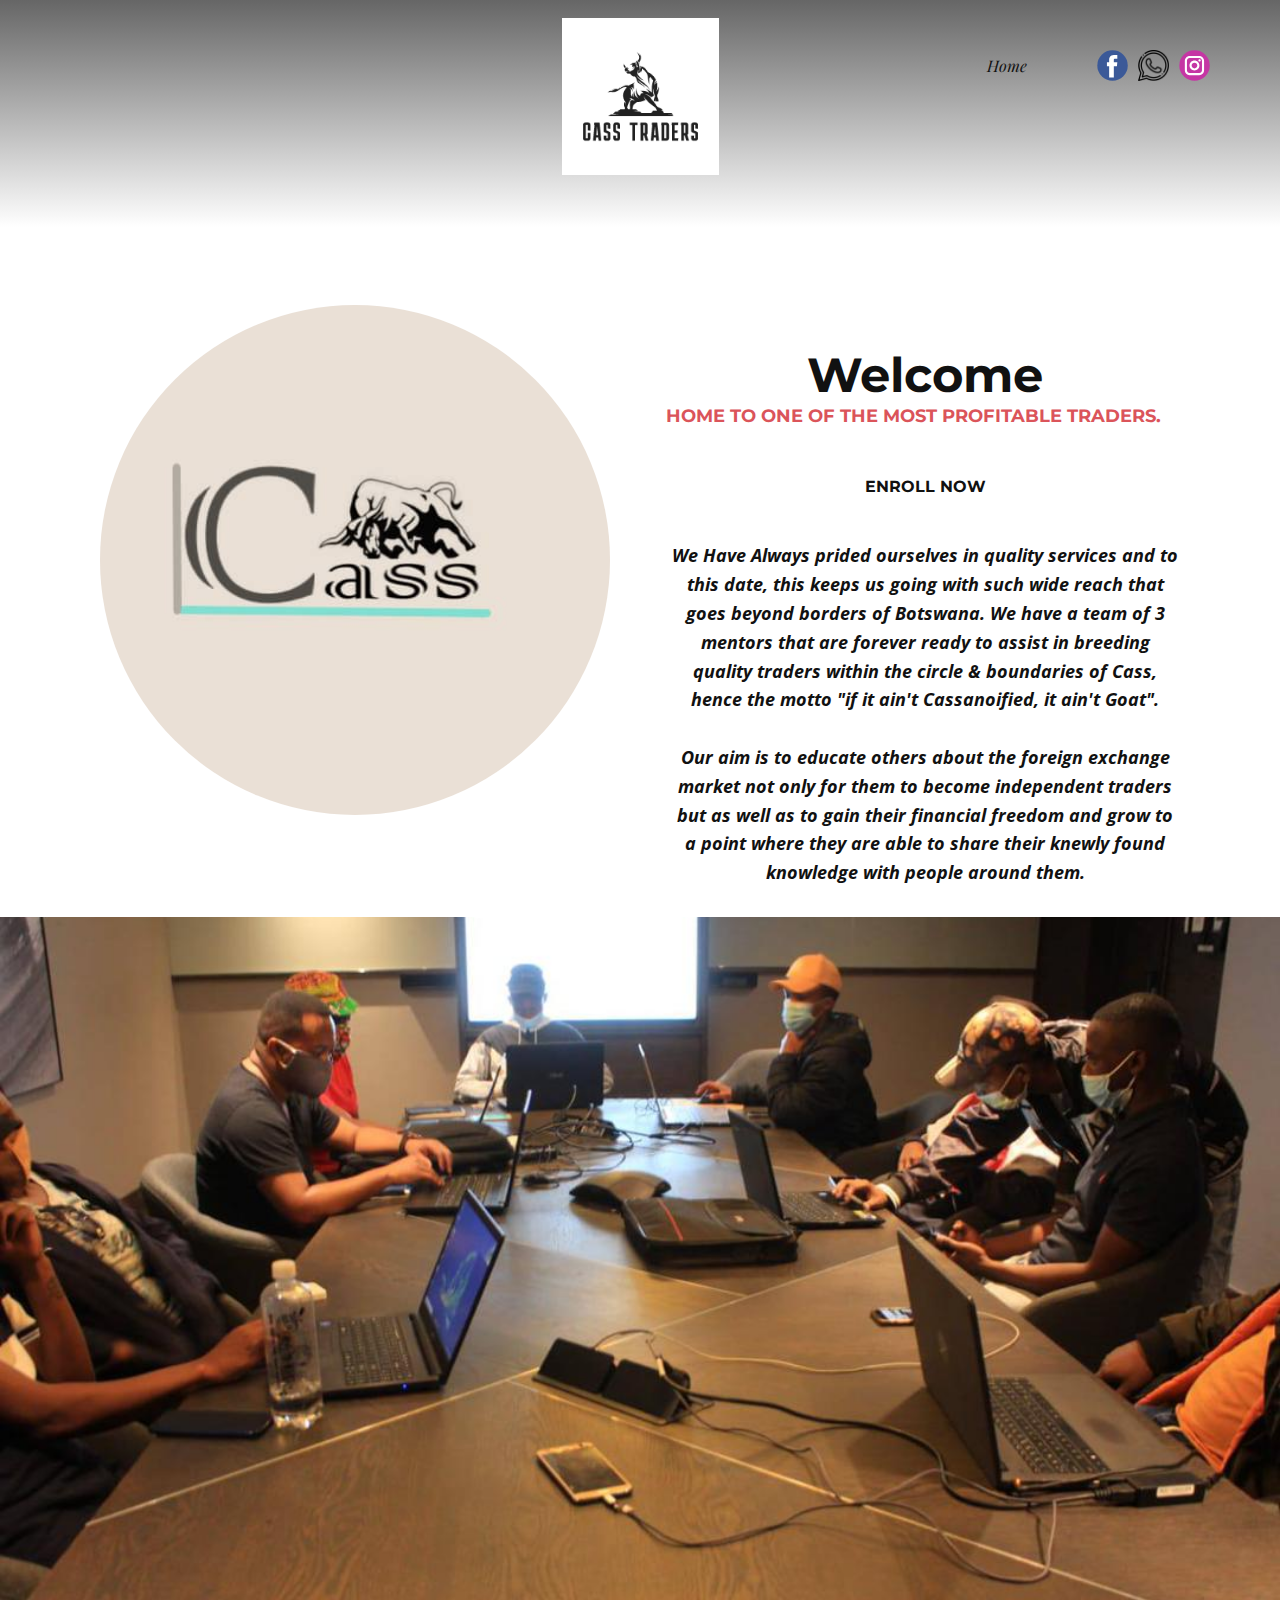
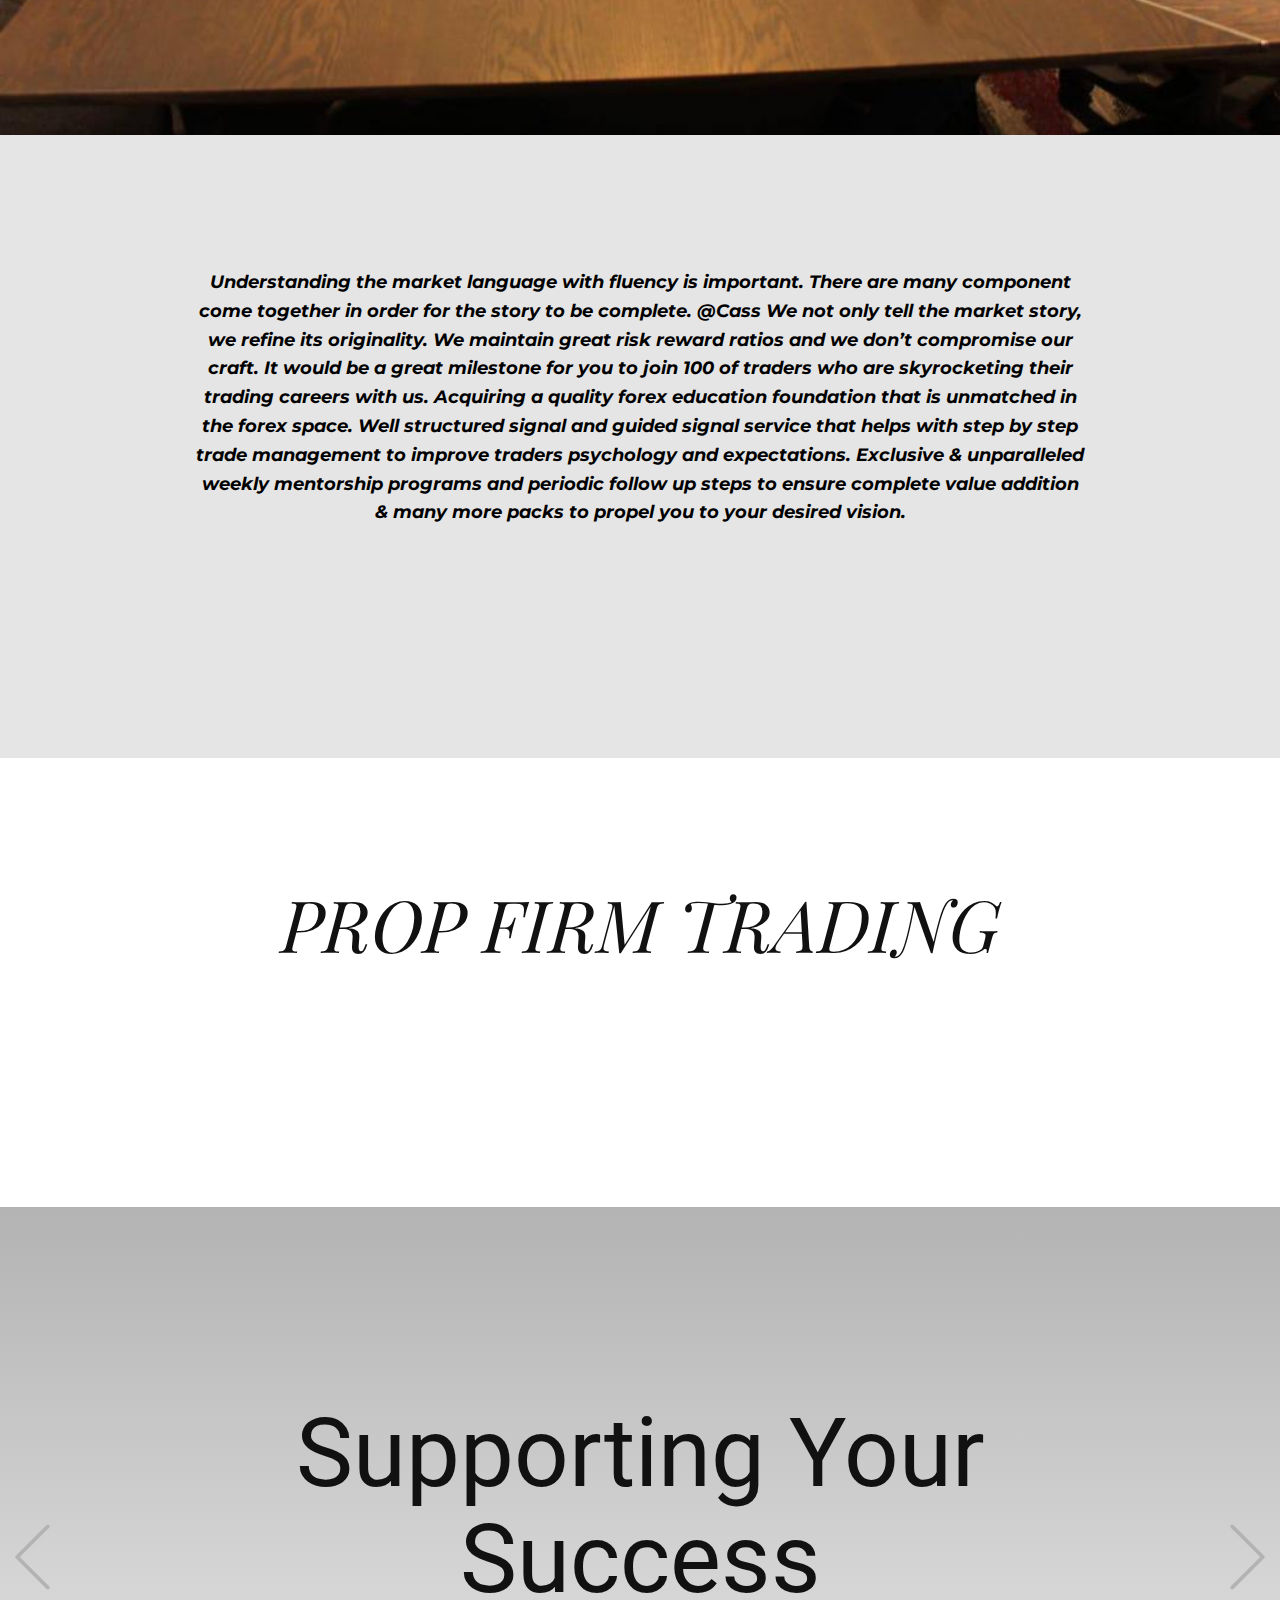
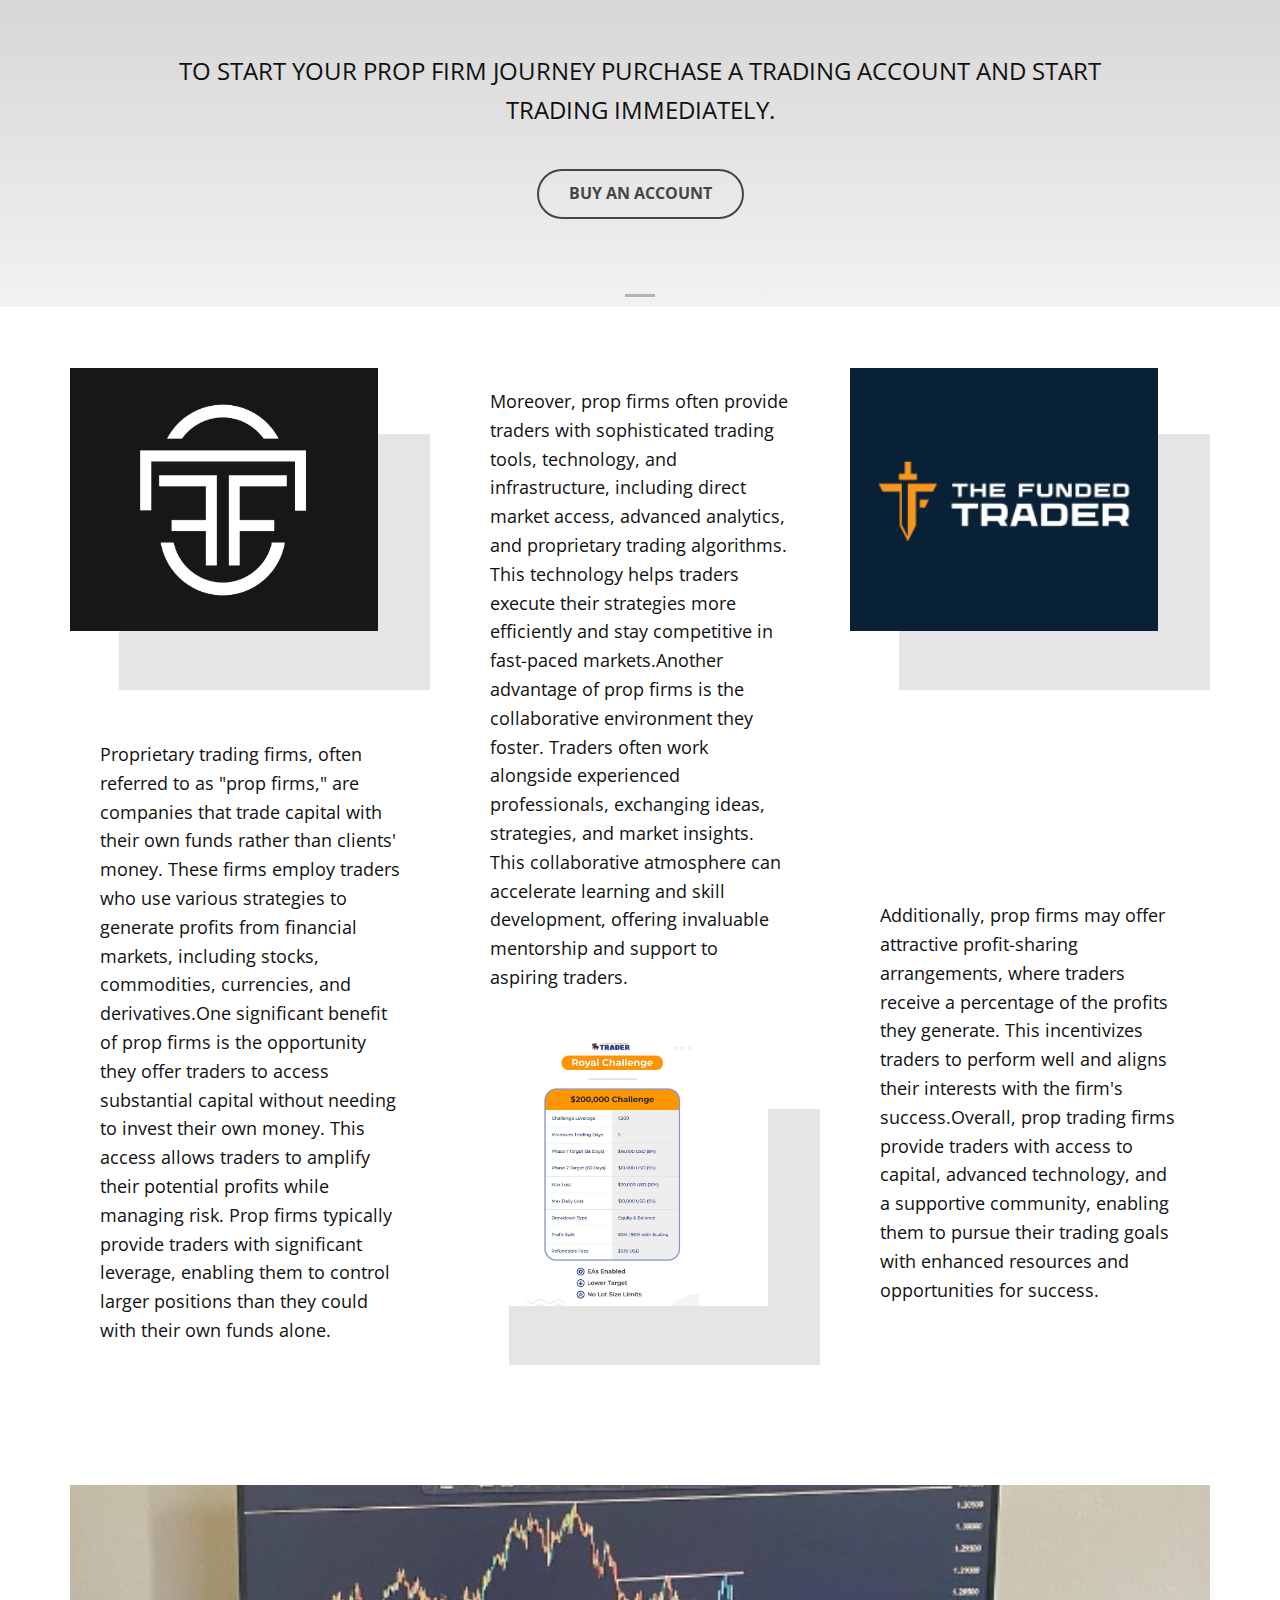
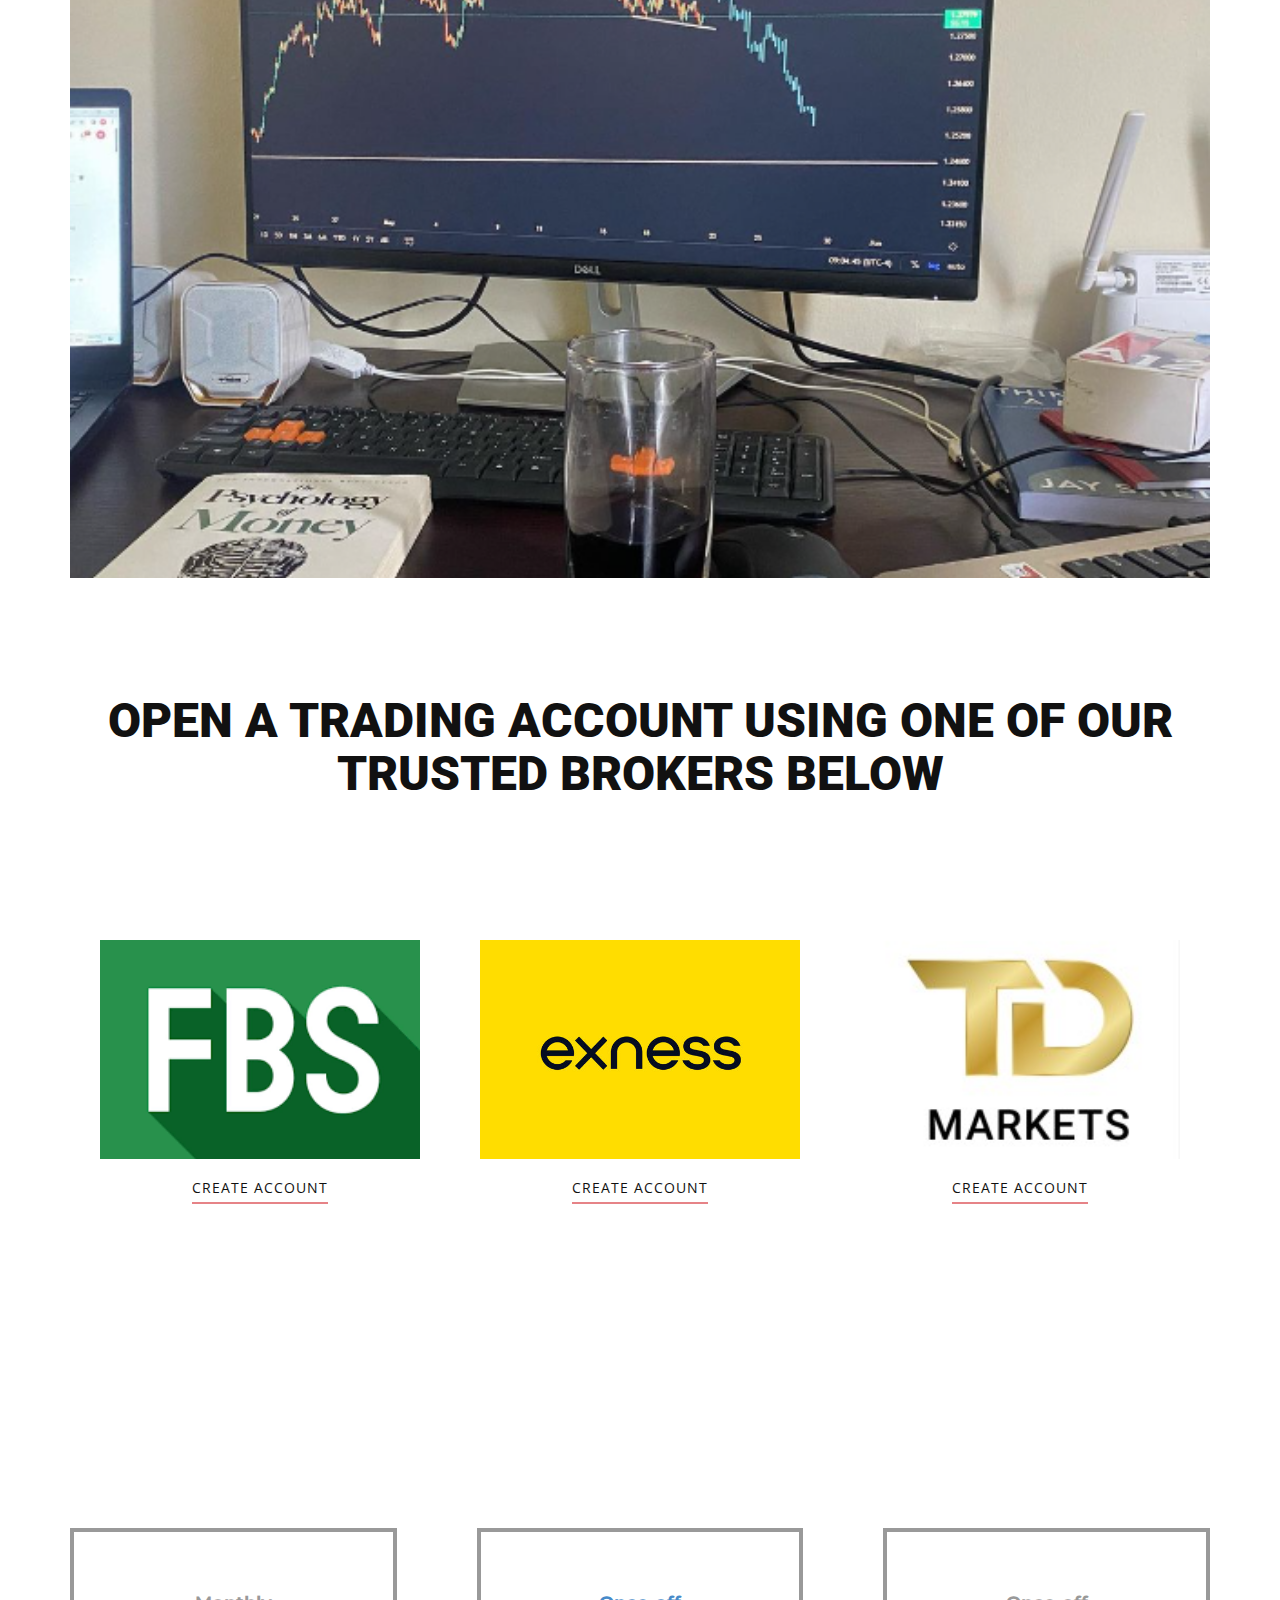
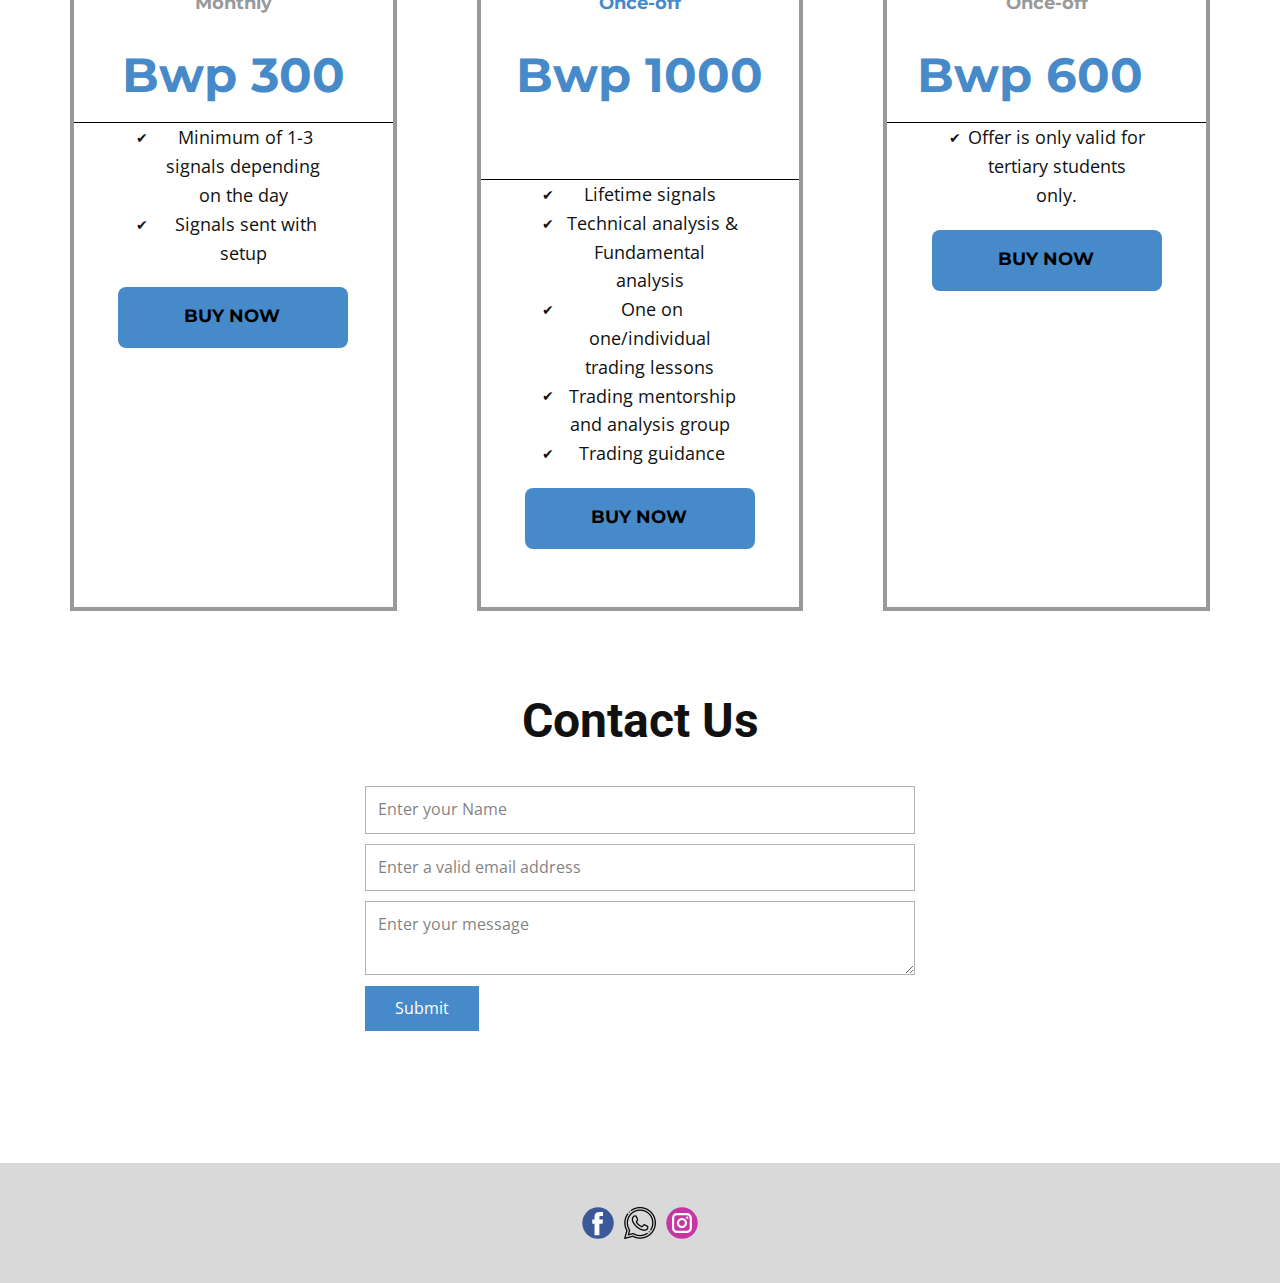
<file: index.html>
<!DOCTYPE html>
<html style="font-size: 16px;" lang="en"><head>
    <meta name="viewport" content="width=device-width, initial-scale=1.0">
    <meta charset="utf-8">
    <meta name="keywords" content="INTUITIVE">
    <meta name="description" content="">
    <title>Page 1</title>
    <link rel="stylesheet" href="nicepage.css" media="screen">
<link rel="stylesheet" href="Page-1.css" media="screen">
    <script class="u-script" type="text/javascript" src="jquery-1.9.1.min.js" defer=""></script>
    <script class="u-script" type="text/javascript" src="nicepage.js" defer=""></script>
    <meta name="generator" content="Nicepage 6.6.3, nicepage.com">
    <meta name="referrer" content="origin">
    <link id="u-theme-google-font" rel="stylesheet" href="https://fonts.googleapis.com/css?family=Roboto:100,100i,300,300i,400,400i,500,500i,700,700i,900,900i|Open+Sans:300,300i,400,400i,500,500i,600,600i,700,700i,800,800i">
    <link id="u-page-google-font" rel="stylesheet" href="https://fonts.googleapis.com/css?family=Montserrat:100,100i,200,200i,300,300i,400,400i,500,500i,600,600i,700,700i,800,800i,900,900i|Playfair+Display:400,400i,500,500i,600,600i,700,700i,800,800i,900,900i">
    
    
    
    
    
    
    
    
    
    
    
    
    
    <script type="application/ld+json">{
		"@context": "http://schema.org",
		"@type": "Organization",
		"name": "",
		"logo": "images/e2cfbaad47844390a379aed092482a53.png",
		"sameAs": [
				"https://web.facebook.com/cassfx/",
				"https://wa.me/26777961205",
				"https://www.instagram.com/atang_cass/",
				"https://web.facebook.com/cassfx/",
				"https://wa.me/26777961205",
				"https://www.instagram.com/atang_cass/"
		]
}</script>
    <meta name="theme-color" content="#478ac9">
    <meta property="og:title" content="Page 1">
    <meta property="og:type" content="website">
  <meta data-intl-tel-input-cdn-path="intlTelInput/"></head>
  <body data-path-to-root="./" data-include-products="false" class="u-body u-stick-footer u-xl-mode" data-lang="en"><header class="u-align-center-sm u-align-center-xs u-clearfix u-gradient u-header u-sticky-3ee0 u-header" id="sec-ca7c"><div class="u-clearfix u-sheet u-sheet-1">
        <a href="https://nicepage.com" class="u-align-center u-image u-logo u-image-1" data-image-width="200" data-image-height="200">
          <img src="images/e2cfbaad47844390a379aed092482a53.png" class="u-logo-image u-logo-image-1">
        </a>
        <div class="u-social-icons u-spacing-10 u-social-icons-1">
          <a class="u-social-url" title="facebook" target="_blank" href="https://web.facebook.com/cassfx/"><span class="u-icon u-social-facebook u-social-icon u-icon-1"><svg class="u-svg-link" preserveAspectRatio="xMidYMin slice" viewBox="0 0 112 112" style=""><use xlink:href="#svg-8293"></use></svg><svg class="u-svg-content" viewBox="0 0 112 112" x="0" y="0" id="svg-8293"><circle fill="currentColor" cx="56.1" cy="56.1" r="55"></circle><path fill="#FFFFFF" d="M73.5,31.6h-9.1c-1.4,0-3.6,0.8-3.6,3.9v8.5h12.6L72,58.3H60.8v40.8H43.9V58.3h-8V43.9h8v-9.2
      c0-6.7,3.1-17,17-17h12.5v13.9H73.5z"></path></svg></span>
          </a>
          <a class="u-social-url" title="twitter" target="_blank" href="https://wa.me/26777961205"><span class="u-file-icon u-icon u-social-icon u-social-twitter u-icon-2"><img src="images/1383336.png" alt=""></span>
          </a>
          <a class="u-social-url" title="instagram" target="_blank" href="https://www.instagram.com/atang_cass/"><span class="u-icon u-social-icon u-social-instagram u-icon-3"><svg class="u-svg-link" preserveAspectRatio="xMidYMin slice" viewBox="0 0 112 112" style=""><use xlink:href="#svg-0b1d"></use></svg><svg class="u-svg-content" viewBox="0 0 112 112" x="0" y="0" id="svg-0b1d"><circle fill="currentColor" cx="56.1" cy="56.1" r="55"></circle><path fill="#FFFFFF" d="M55.9,38.2c-9.9,0-17.9,8-17.9,17.9C38,66,46,74,55.9,74c9.9,0,17.9-8,17.9-17.9C73.8,46.2,65.8,38.2,55.9,38.2
      z M55.9,66.4c-5.7,0-10.3-4.6-10.3-10.3c-0.1-5.7,4.6-10.3,10.3-10.3c5.7,0,10.3,4.6,10.3,10.3C66.2,61.8,61.6,66.4,55.9,66.4z"></path><path fill="#FFFFFF" d="M74.3,33.5c-2.3,0-4.2,1.9-4.2,4.2s1.9,4.2,4.2,4.2s4.2-1.9,4.2-4.2S76.6,33.5,74.3,33.5z"></path><path fill="#FFFFFF" d="M73.1,21.3H38.6c-9.7,0-17.5,7.9-17.5,17.5v34.5c0,9.7,7.9,17.6,17.5,17.6h34.5c9.7,0,17.5-7.9,17.5-17.5V38.8
      C90.6,29.1,82.7,21.3,73.1,21.3z M83,73.3c0,5.5-4.5,9.9-9.9,9.9H38.6c-5.5,0-9.9-4.5-9.9-9.9V38.8c0-5.5,4.5-9.9,9.9-9.9h34.5
      c5.5,0,9.9,4.5,9.9,9.9V73.3z"></path></svg></span>
          </a>
        </div>
        <nav class="u-align-left u-menu u-menu-one-level u-offcanvas u-menu-1">
          <div class="menu-collapse u-custom-font u-font-playfair-display" style="font-size: 1rem; font-style: italic;">
            <a class="u-button-style u-nav-link" href="#">
              <svg class="u-svg-link" preserveAspectRatio="xMidYMin slice" viewBox="0 0 302 302" style=""><use xlink:href="#svg-8a8f"></use></svg>
              <svg xmlns="http://www.w3.org/2000/svg" xmlns:xlink="http://www.w3.org/1999/xlink" version="1.1" id="svg-8a8f" x="0px" y="0px" viewBox="0 0 302 302" style="enable-background:new 0 0 302 302;" xml:space="preserve" class="u-svg-content"><g><rect y="36" width="302" height="30"></rect><rect y="236" width="302" height="30"></rect><rect y="136" width="302" height="30"></rect>
</g><g></g><g></g><g></g><g></g><g></g><g></g><g></g><g></g><g></g><g></g><g></g><g></g><g></g><g></g><g></g></svg>
            </a>
          </div>
          <div class="u-custom-menu u-nav-container">
            <ul class="u-custom-font u-font-playfair-display u-nav u-unstyled u-nav-1"><li class="u-nav-item"><a class="u-button-style u-nav-link">Home</a>
</li></ul>
          </div>
          <div class="u-custom-menu u-nav-container-collapse">
            <div class="u-align-center u-black u-container-style u-inner-container-layout u-opacity u-opacity-95 u-sidenav">
              <div class="u-inner-container-layout u-sidenav-overflow">
                <div class="u-menu-close"></div>
                <ul class="u-align-center u-nav u-popupmenu-items u-unstyled u-nav-2"><li class="u-nav-item"><a class="u-button-style u-nav-link">Home</a>
</li></ul>
              </div>
            </div>
            <div class="u-black u-menu-overlay u-opacity u-opacity-70"></div>
          </div>
        </nav>
      </div></header>
    <section class="u-align-center u-clearfix u-section-1" id="carousel_02e6">
      <div class="u-clearfix u-sheet u-valign-bottom u-sheet-1">
        <div class="data-layout-selected u-clearfix u-expanded-width u-layout-wrap u-layout-wrap-1">
          <div class="u-layout">
            <div class="u-layout-row">
              <div class="u-container-style u-layout-cell u-size-30 u-layout-cell-1">
                <div class="u-container-layout u-valign-middle-lg u-valign-middle-md u-valign-middle-sm u-valign-middle-xs u-container-layout-1">
                  <div class="u-expanded-width u-image u-image-circle u-preserve-proportions u-image-1" alt="" data-image-width="1080" data-image-height="503">
                    <div class="u-preserve-proportions-child" style="padding-top: 100%;"></div>
                  </div>
                </div>
              </div>
              <div class="u-align-center u-container-style u-layout-cell u-size-30 u-layout-cell-2">
                <div class="u-container-layout u-valign-bottom u-container-layout-2">
                  <quillbot-extension-highlights style="display: initial; visibility: initial; opacity: initial; clip-path: initial; position: absolute; top: 0px; left: 0px; z-index: 1 !important; pointer-events: none;"></quillbot-extension-highlights>
                  <h2 class="u-custom-font u-font-montserrat u-text u-text-1">Welcome</h2>
                  <quillbot-extension-highlights style="display: initial; visibility: initial; opacity: initial; clip-path: initial; position: absolute; top: 0px; left: 0px; z-index: 1 !important; pointer-events: none;"></quillbot-extension-highlights>
                  <h6 class="u-custom-font u-font-montserrat u-text u-text-palette-2-base u-text-2">Home to one of the most profitable traders. </h6>
                  <quillbot-extension-highlights style="display: initial; visibility: initial; opacity: initial; clip-path: initial; position: absolute; top: 0px; left: 0px; z-index: 1 !important; pointer-events: none;"></quillbot-extension-highlights>
                  <a href="Page-1.html#sec-c39d" class="u-align-center u-border-0 u-btn u-button-style u-custom-font u-font-montserrat u-hover-black u-hover-feature u-none u-text-hover-white u-btn-1">ENROLL NOW</a>
                  <quillbot-extension-highlights style="display: initial; visibility: initial; opacity: initial; clip-path: initial; position: absolute; top: 0px; left: 0px; z-index: 1 !important; pointer-events: none;"></quillbot-extension-highlights>
                  <p class="u-text u-text-3">We Have Always prided ourselves in quality services and to this date, this keeps us going with such wide reach that goes beyond borders of Botswana. We have a team of 3 mentors that are forever ready to assist in breeding quality traders within the circle &amp; boundaries of Cass, hence the motto "if it ain't Cassanoified, it ain't Goat". <br>
                    <br> Our aim is to educate others about the foreign exchange market not only for them to become independent traders but as well as to gain their financial freedom and grow to a point where they are able to share their knewly found knowledge with people around them. 
                  </p>
                </div>
              </div>
            </div>
          </div>
        </div>
      </div>
      
    </section>
    <section class="u-clearfix u-image u-section-2" id="sec-c8ca" data-image-width="1080" data-image-height="720">
      <div class="u-clearfix u-sheet u-sheet-1"></div>
    </section>
    <section class="u-clearfix u-container-align-center u-grey-10 u-section-3" id="carousel_4c8a">
      <div class="u-clearfix u-sheet u-sheet-1">
        <quillbot-extension-highlights style="display: initial; visibility: initial; opacity: initial; clip-path: initial; position: absolute; top: 0px; left: 0px; z-index: 1 !important; pointer-events: none;"></quillbot-extension-highlights>
        <p class="u-align-center u-custom-font u-font-montserrat u-text u-text-black u-text-1">Understanding the market language with fluency is important. There are many component come together in order for the story to be complete. @Cass We not only tell the market story, we refine its originality. We maintain great risk reward ratios and we don’t compromise our craft. It would be a great milestone for you to join 100 of traders who are skyrocketing their trading careers with us. Acquiring a quality forex education foundation that is unmatched in the forex space. Well structured signal and guided signal service that helps with step by step trade management to improve traders psychology and expectations. Exclusive &amp; unparalleled weekly mentorship programs and periodic follow up steps to ensure complete value addition &amp; many more packs to propel you to your desired vision. </p>
      </div>
    </section>
    <section class="u-align-left u-clearfix u-section-4" id="sec-3565">
      <div class="u-clearfix u-sheet u-sheet-1">
        <div class="fr-view u-align-center u-clearfix u-rich-text u-text u-text-1">
          <h1>
            <span style="line-height: 2; font-style: italic;">
              <span class="u-custom-font u-font-playfair-display">PROP FIRM TRADING</span>
            </span>
          </h1>
          <p>
            <br>
          </p>
          <p style="text-align: left;">
            <br>
          </p>
        </div>
      </div>
    </section>
    <section class="u-carousel u-slide u-block-a5c8-1" id="carousel_05e5" data-interval="5000" data-u-ride="carousel">
      <ol class="u-absolute-hcenter u-carousel-indicators u-block-a5c8-2">
        <li data-u-target="#carousel_05e5" class="u-active u-grey-30" data-u-slide-to="0"></li>
      </ol>
      <div class="u-carousel-inner" role="listbox">
        <div class="u-active u-align-center u-carousel-item u-clearfix u-container-align-center u-gradient u-section-5-1">
          <div class="u-clearfix u-sheet u-sheet-1">
            <h1 class="u-align-center u-text u-text-default u-title u-text-1">Supporting Your Success</h1>
            <quillbot-extension-highlights style="display: initial; visibility: initial; opacity: initial; clip-path: initial; position: absolute; top: 0px; left: 0px; z-index: 1 !important; pointer-events: none;"></quillbot-extension-highlights>
            <p class="u-align-center u-large-text u-text u-text-variant u-text-2">TO START YOUR PROP FIRM JOURNEY PURCHASE A TRADING ACCOUNT AND START TRADING IMMEDIATELY. </p>
            <quillbot-extension-highlights style="display: initial; visibility: initial; opacity: initial; clip-path: initial; position: relative; top: 0px; left: 0px; z-index: 1 !important; pointer-events: none;"></quillbot-extension-highlights>
            <a href="" class="u-align-center u-border-2 u-border-grey-dark-1 u-btn u-btn-round u-button-style u-radius-50 u-btn-1"> BUY AN ACCOUNT</a>
          </div>
        </div>
      </div>
      <a class="u-absolute-vcenter u-carousel-control u-carousel-control-prev u-text-grey-30 u-block-a5c8-3" href="#carousel_05e5" role="button" data-u-slide="prev">
        <span aria-hidden="true">
          <svg class="u-svg-link" viewBox="0 0 477.175 477.175"><path d="M145.188,238.575l215.5-215.5c5.3-5.3,5.3-13.8,0-19.1s-13.8-5.3-19.1,0l-225.1,225.1c-5.3,5.3-5.3,13.8,0,19.1l225.1,225
                    c2.6,2.6,6.1,4,9.5,4s6.9-1.3,9.5-4c5.3-5.3,5.3-13.8,0-19.1L145.188,238.575z"></path></svg>
        </span>
        <span class="sr-only">Previous</span>
      </a>
      <a class="u-absolute-vcenter u-carousel-control u-carousel-control-next u-text-grey-30 u-block-a5c8-4" href="#carousel_05e5" role="button" data-u-slide="next">
        <span aria-hidden="true">
          <svg class="u-svg-link" viewBox="0 0 477.175 477.175"><path d="M360.731,229.075l-225.1-225.1c-5.3-5.3-13.8-5.3-19.1,0s-5.3,13.8,0,19.1l215.5,215.5l-215.5,215.5
                    c-5.3,5.3-5.3,13.8,0,19.1c2.6,2.6,6.1,4,9.5,4c3.4,0,6.9-1.3,9.5-4l225.1-225.1C365.931,242.875,365.931,234.275,360.731,229.075z"></path></svg>
        </span>
        <span class="sr-only">Next</span>
      </a>
    </section>
    <section class="u-clearfix u-section-6" id="sec-54b2">
      <div class="u-clearfix u-sheet u-valign-middle u-sheet-1">
        <div class="data-layout-selected u-clearfix u-expanded-width u-gutter-30 u-layout-wrap u-layout-wrap-1">
          <div class="u-layout">
            <div class="u-layout-row">
              <div class="u-size-20 u-size-30-md">
                <div class="u-layout-col">
                  <div class="u-align-left u-container-style u-layout-cell u-left-cell u-size-36 u-layout-cell-1">
                    <div class="u-container-layout">
                      <div class="u-align-left u-grey-10 u-shape u-shape-1"></div>
                      <img alt="" class="u-align-left u-image u-image-1" data-image-width="500" data-image-height="500" src="images/image-1.png">
                    </div>
                  </div>
                  <div class="u-align-left u-container-style u-layout-cell u-left-cell u-size-24 u-layout-cell-2">
                    <div class="u-container-layout u-valign-middle u-container-layout-2">
                      <quillbot-extension-highlights style="display: initial; visibility: initial; opacity: initial; clip-path: initial; position: absolute; top: 0px; left: 0px; z-index: 1 !important; pointer-events: none;"></quillbot-extension-highlights>
                      <p class="u-text u-text-1">Proprietary trading firms, often referred to as "prop firms," are companies that trade capital with their own funds rather than clients' money. These firms employ traders who use various strategies to generate profits from financial markets, including stocks, commodities, currencies, and derivatives.One significant benefit of prop firms is the opportunity they offer traders to access substantial capital without needing to invest their own money. This access allows traders to amplify their potential profits while managing risk. Prop firms typically provide traders with significant leverage, enabling them to control larger positions than they could with their own funds alone. </p>
                    </div>
                  </div>
                </div>
              </div>
              <div class="u-size-20 u-size-30-md">
                <div class="u-layout-col">
                  <div class="u-align-left u-container-style u-layout-cell u-size-24 u-layout-cell-3">
                    <div class="u-container-layout u-valign-middle u-container-layout-3">
                      <quillbot-extension-highlights style="display: initial; visibility: initial; opacity: initial; clip-path: initial; position: absolute; top: 0px; left: 0px; z-index: 1 !important; pointer-events: none;"></quillbot-extension-highlights>
                      <p class="u-text u-text-2">Moreover, prop firms often provide traders with sophisticated trading tools, technology, and infrastructure, including direct market access, advanced analytics, and proprietary trading algorithms. This technology helps traders execute their strategies more efficiently and stay competitive in fast-paced markets.Another advantage of prop firms is the collaborative environment they foster. Traders often work alongside experienced professionals, exchanging ideas, strategies, and market insights. This collaborative atmosphere can accelerate learning and skill development, offering invaluable mentorship and support to aspiring traders. </p>
                    </div>
                  </div>
                  <div class="u-align-left u-container-style u-layout-cell u-size-36 u-layout-cell-4">
                    <div class="u-container-layout">
                      <div class="u-align-left u-grey-10 u-shape u-shape-2"></div>
                      <img alt="" class="u-align-left u-image u-image-2" data-image-width="1080" data-image-height="1080" src="images/image-3.png">
                    </div>
                  </div>
                </div>
              </div>
              <div class="u-size-20 u-size-60-md">
                <div class="u-layout-col">
                  <div class="u-align-left u-container-style u-hidden-sm u-hidden-xs u-layout-cell u-right-cell u-size-36 u-layout-cell-5">
                    <div class="u-container-layout u-container-layout-5">
                      <div class="u-align-left u-grey-10 u-shape u-shape-3"></div>
                      <img alt="" class="u-align-left u-image u-image-3" data-image-width="250" data-image-height="250" src="images/image-2.png">
                    </div>
                  </div>
                  <div class="u-align-left u-container-style u-layout-cell u-right-cell u-size-24 u-layout-cell-6">
                    <div class="u-container-layout u-valign-middle u-container-layout-6">
                      <quillbot-extension-highlights style="display: initial; visibility: initial; opacity: initial; clip-path: initial; position: absolute; top: 0px; left: 0px; z-index: 1 !important; pointer-events: none;"></quillbot-extension-highlights>
                      <p class="u-text u-text-3">Additionally, prop firms may offer attractive profit-sharing arrangements, where traders receive a percentage of the profits they generate. This incentivizes traders to perform well and aligns their interests with the firm's success.Overall, prop trading firms provide traders with access to capital, advanced technology, and a supportive community, enabling them to pursue their trading goals with enhanced resources and opportunities for success. </p>
                    </div>
                  </div>
                </div>
              </div>
            </div>
          </div>
        </div>
      </div>
    </section>
    <section class="u-clearfix u-section-7" id="carousel_3bd2">
      <div class="u-clearfix u-sheet u-valign-middle u-sheet-1">
        <div class="data-layout-selected u-clearfix u-expanded-width u-gutter-30 u-layout-wrap u-layout-wrap-1">
          <div class="u-layout">
            <div class="u-layout-row">
              <div class="u-container-align-left-md u-container-align-left-sm u-container-align-left-xs u-container-style u-image u-layout-cell u-size-60 u-image-1" data-image-width="628" data-image-height="472">
                <div class="u-container-layout u-container-layout-1">
                  <quillbot-extension-highlights style="display: initial; visibility: initial; opacity: initial; clip-path: initial; position: absolute; top: 0px; left: 0px; z-index: 1 !important; pointer-events: none;"></quillbot-extension-highlights>
                </div>
              </div>
            </div>
          </div>
        </div>
      </div>
    </section>
    <section class="u-align-center u-clearfix u-container-align-center u-section-8" id="sec-ee65">
      <div class="u-clearfix u-sheet u-valign-middle u-sheet-1">
        <quillbot-extension-highlights style="display: initial; visibility: initial; opacity: initial; clip-path: initial; position: absolute; top: 0px; left: 0px; z-index: 1 !important; pointer-events: none;"></quillbot-extension-highlights>
        <h1 class="u-align-center u-text u-text-default u-text-1">OPEN A TRADING ACCOUNT USING ONE OF OUR TRUSTED BROKERS BELOW </h1>
      </div>
    </section>
    <section class="u-clearfix u-container-align-center u-section-9" id="sec-9130">
      <div class="u-clearfix u-sheet u-valign-middle u-sheet-1">
        <div class="u-expanded-width u-list u-list-1">
          <div class="u-repeater u-repeater-1">
            <div class="u-container-style u-list-item u-repeater-item">
              <div class="u-container-layout u-similar-container u-valign-top u-container-layout-1">
                <img alt="" class="u-expanded-width u-image u-image-default u-image-1" data-image-width="225" data-image-height="225" src="images/image-6.png">
                <a href="https://fbs.partners?ibl=43137&amp;ibp=18157063" class="u-active-none u-align-center u-border-2 u-border-hover-palette-2-base u-border-palette-2-light-1 u-btn u-button-style u-hover-none u-none u-text-body-color u-btn-1" target="_blank">CREATE ACCOUNT</a>
              </div>
            </div>
            <div class="u-container-style u-list-item u-repeater-item" data-href="https://nicepage.com">
              <div class="u-container-layout u-similar-container u-valign-top u-container-layout-2">
                <img alt="" class="u-expanded-width u-image u-image-default u-image-2" data-image-width="600" data-image-height="400" src="images/image-5.png">
                <quillbot-extension-highlights style="display: initial; visibility: initial; opacity: initial; clip-path: initial; position: absolute; top: 0px; left: 0px; z-index: 1 !important; pointer-events: none;"></quillbot-extension-highlights>
                <a href="https://one.exnesstrack.net/a/2zeqvdrrox" class="u-active-none u-align-center u-border-2 u-border-hover-palette-2-light-2 u-border-palette-2-light-1 u-btn u-button-style u-hover-none u-none u-text-body-color u-btn-2" target="_blank">CREATE ACCOUNT</a>
              </div>
            </div>
            <div class="u-container-style u-list-item u-repeater-item" data-href="https://l.instagram.com/?u=https%3A%2F%2Fsecure.tdmarkets.com%2FRedirect%3FlinkID%3D0108363&amp;e=AT0nxUgUxy_t4qfwfOqe3WUhO_6QCrhlBbBjJlfybBLr2jlhjqreub630nZXSHbKGkgHSM7li9LOkz2JuDZltniztlvAr41zJleFXg">
              <div class="u-container-layout u-similar-container u-valign-top u-container-layout-3">
                <img alt="" class="u-expanded-width u-image u-image-default u-image-3" data-image-width="200" data-image-height="200" src="images/image-4.png">
                <a href="https://www.tdmarkets.com/en/register/?link_id=0108363&amp;referral_id=0108363" class="u-active-none u-align-center u-border-2 u-border-hover-palette-2-base u-border-palette-2-light-1 u-btn u-button-style u-hover-custom-color-2 u-none u-text-body-color u-btn-3" target="_blank">CREATE ACCOUNT</a>
              </div>
            </div>
          </div>
        </div>
      </div>
    </section>
    <section class="u-align-center u-clearfix u-section-10" id="carousel_4b98">
      <div class="u-clearfix u-sheet u-sheet-1">
        <div class="u-expanded-width u-list u-list-1">
          <div class="u-repeater u-repeater-1">
            <div class="u-align-center u-border-4 u-border-grey-40 u-container-style u-list-item u-repeater-item u-shape-rectangle u-white u-list-item-1">
              <div class="u-container-layout u-similar-container u-container-layout-1">
                <div class="u-align-center u-border-1 u-border-black u-border-no-left u-border-no-right u-border-no-top u-container-style u-expanded-width u-group u-shape-rectangle u-group-1">
                  <div class="u-container-layout u-container-layout-2">
                    <quillbot-extension-highlights style="display: initial; visibility: initial; opacity: initial; clip-path: initial; position: relative; top: 0px; left: 0px; z-index: 1 !important; pointer-events: none;"></quillbot-extension-highlights>
                    <h6 class="u-custom-font u-custom-item u-font-montserrat u-text u-text-grey-40 u-text-1">Monthly </h6>
                    <quillbot-extension-highlights style="display: initial; visibility: initial; opacity: initial; clip-path: initial; position: relative; top: 0px; left: 0px; z-index: 1 !important; pointer-events: none;"></quillbot-extension-highlights>
                    <h4 class="u-custom-font u-font-montserrat u-text u-text-2">
                      <font color="#478ac9">
                        <span style="font-size: 48px;">Bwp 300</span>
                      </font>
                    </h4>
                  </div>
                </div>
                <quillbot-extension-highlights style="display: initial; visibility: initial; opacity: initial; clip-path: initial; position: relative; top: 0px; left: 0px; z-index: 1 !important; pointer-events: none;"></quillbot-extension-highlights>
                <ul class="u-align-center u-custom-list u-text u-text-3">
                  <li>
                    <div class="u-list-icon">
                      <div>✔</div>
                    </div>&nbsp;Minimum of 1-3 signals depending on the day
                  </li>
                  <li>
                    <div class="u-list-icon">
                      <div>✔</div>
                    </div>&nbsp;Signals sent with setup 
                  </li>
                </ul>
                <quillbot-extension-highlights style="display: initial; visibility: initial; opacity: initial; clip-path: initial; position: relative; top: 0px; left: 0px; z-index: 1 !important; pointer-events: none;"></quillbot-extension-highlights>
                <a href="Page-1.html" class="u-align-center u-border-none u-btn u-btn-round u-button-style u-custom-font u-custom-item u-font-montserrat u-palette-1-base u-radius-8 u-text-black u-btn-1" data-animation-name="" data-animation-duration="0" data-animation-delay="0" data-animation-direction="">BUY NOW </a>
              </div>
            </div>
            <div class="u-border-4 u-border-grey-40 u-container-style u-list-item u-repeater-item u-shape-rectangle u-white u-list-item-2">
              <div class="u-container-layout u-similar-container u-container-layout-3">
                <div class="u-align-center u-border-1 u-border-black u-border-no-left u-border-no-right u-border-no-top u-container-style u-expanded-width u-group u-shape-rectangle u-group-2">
                  <div class="u-container-layout u-container-layout-4">
                    <quillbot-extension-highlights style="display: initial; visibility: initial; opacity: initial; clip-path: initial; position: relative; top: 0px; left: 0px; z-index: 1 !important; pointer-events: none;"></quillbot-extension-highlights>
                    <h6 class="u-custom-font u-custom-item u-font-montserrat u-text u-text-default u-text-palette-1-base u-text-4">Once-off </h6>
                    <quillbot-extension-highlights style="display: initial; visibility: initial; opacity: initial; clip-path: initial; position: relative; top: 0px; left: 0px; z-index: 1 !important; pointer-events: none;"></quillbot-extension-highlights>
                    <h4 class="u-custom-font u-font-montserrat u-text u-text-5">
                      <font color="#478ac9">
                        <span style="font-size: 48px;">Bwp 1000</span>
                      </font>&nbsp;
                    </h4>
                  </div>
                </div>
                <quillbot-extension-highlights style="display: initial; visibility: initial; opacity: initial; clip-path: initial; position: relative; top: 0px; left: 0px; z-index: 1 !important; pointer-events: none;"></quillbot-extension-highlights>
                <ul class="u-align-center u-custom-list u-text u-text-6">
                  <li>
                    <div class="u-list-icon">
                      <div>✔</div>
                    </div>
                  </li>
                  <li>Lifetime signals</li>
                  <li>
                    <div class="u-list-icon">
                      <div>✔</div>
                    </div>&nbsp;Technical analysis &amp; Fundamental analysis
                  </li>
                  <li>
                    <div class="u-list-icon">
                      <div>✔</div>
                    </div>&nbsp;One on one/individual trading lessons
                  </li>
                  <li>
                    <div class="u-list-icon">
                      <div>✔</div>
                    </div>&nbsp;Trading mentorship and analysis group
                  </li>
                  <li>
                    <div class="u-list-icon">
                      <div>✔</div>
                    </div>&nbsp;Trading guidance 
                  </li>
                </ul>
                <quillbot-extension-highlights style="display: initial; visibility: initial; opacity: initial; clip-path: initial; position: relative; top: 0px; left: 0px; z-index: 1 !important; pointer-events: none;"></quillbot-extension-highlights>
                <a href="Page-1.html" class="u-align-center u-border-none u-btn u-btn-round u-button-style u-custom-font u-custom-item u-font-montserrat u-palette-1-base u-radius-8 u-text-black u-btn-2" data-animation-name="" data-animation-duration="0" data-animation-delay="0" data-animation-direction="">BUY NOW </a>
              </div>
            </div>
            <div class="u-align-center u-border-4 u-border-grey-40 u-container-style u-list-item u-repeater-item u-shape-rectangle u-white u-list-item-3">
              <div class="u-container-layout u-similar-container u-container-layout-5">
                <div class="u-align-center u-border-1 u-border-black u-border-no-left u-border-no-right u-border-no-top u-container-style u-expanded-width u-group u-shape-rectangle u-group-3">
                  <div class="u-container-layout u-container-layout-6">
                    <quillbot-extension-highlights style="display: initial; visibility: initial; opacity: initial; clip-path: initial; position: relative; top: 0px; left: 0px; z-index: 1 !important; pointer-events: none;"></quillbot-extension-highlights>
                    <h6 class="u-custom-font u-custom-item u-font-montserrat u-text u-text-default u-text-grey-40 u-text-7">Once-off </h6>
                    <quillbot-extension-highlights style="display: initial; visibility: initial; opacity: initial; clip-path: initial; position: relative; top: 0px; left: 0px; z-index: 1 !important; pointer-events: none;"></quillbot-extension-highlights>
                    <h4 class="u-custom-font u-font-montserrat u-text u-text-8">
                      <font color="#478ac9">
                        <span style="font-size: 48px;">Bwp 600</span>
                      </font>&nbsp;
                    </h4>
                  </div>
                </div>
                <quillbot-extension-highlights style="display: initial; visibility: initial; opacity: initial; clip-path: initial; position: relative; top: 0px; left: 0px; z-index: 1 !important; pointer-events: none;"></quillbot-extension-highlights>
                <ul class="u-align-center u-custom-list u-text u-text-9">
                  <li>
                    <div class="u-list-icon">
                      <div>✔</div>
                    </div>Offer is only valid for tertiary students only.
                  </li>
                </ul>
                <a href="Page-1.html" class="u-align-center u-border-none u-btn u-btn-round u-button-style u-custom-font u-custom-item u-font-montserrat u-palette-1-base u-radius-8 u-text-black u-btn-3" data-animation-name="" data-animation-duration="0" data-animation-delay="0" data-animation-direction="">BUY NOW </a>
              </div>
            </div>
          </div>
        </div>
      </div>
    </section>
    <section class="u-align-center u-clearfix u-section-11" id="sec-c39d">
      <div class="u-clearfix u-sheet u-sheet-1">
        <h2 class="u-text u-text-default u-text-1">Contact Us</h2>
        <div class="u-form u-form-1">
          <form action="https://forms.nicepagesrv.com/v2/form/process" class="u-clearfix u-form-spacing-10 u-form-vertical u-inner-form" style="padding: 10px" source="email" name="form">
            <div class="u-form-group u-form-name u-label-none">
              <label for="name-3b9a" class="u-label">Name</label>
              <input type="text" placeholder="Enter your Name" id="name-3b9a" name="name" class="u-input u-input-rectangle" required="">
            </div>
            <div class="u-form-email u-form-group u-label-none">
              <label for="email-3b9a" class="u-label">Email</label>
              <input type="email" placeholder="Enter a valid email address" id="email-3b9a" name="email" class="u-input u-input-rectangle" required="">
            </div>
            <div class="u-form-group u-form-message u-label-none">
              <label for="message-3b9a" class="u-label">Message</label>
              <textarea placeholder="Enter your message" id="message-3b9a" name="message" class="u-input u-input-rectangle" required=""></textarea>
            </div>
            <div class="u-align-left u-form-group u-form-submit">
              <a href="#" class="u-btn u-btn-submit u-button-style">Submit</a>
              <input type="submit" value="submit" class="u-form-control-hidden">
            </div>
            <div class="u-form-send-message u-form-send-success"> Thank you! Your message has been sent. </div>
            <div class="u-form-send-error u-form-send-message"> Unable to send your message. Please fix errors then try again. </div>
            <input type="hidden" value="" name="recaptchaResponse">
            <input type="hidden" name="formServices" value="582c652e-4240-6038-1994-bf4b9085099c">
          </form>
        </div>
      </div>
    </section>
    
    
    
    <footer class="u-clearfix u-footer u-grey-15" id="sec-9db7"><div class="u-clearfix u-sheet u-valign-middle u-sheet-1">
        <div class="u-align-left u-social-icons u-spacing-10 u-social-icons-1">
          <a class="u-social-url" title="facebook" target="_blank" href="https://web.facebook.com/cassfx/"><span class="u-icon u-social-facebook u-social-icon u-icon-1"><svg class="u-svg-link" preserveAspectRatio="xMidYMin slice" viewBox="0 0 112 112" style=""><use xlink:href="#svg-a117"></use></svg><svg class="u-svg-content" viewBox="0 0 112 112" x="0" y="0" id="svg-a117"><circle fill="currentColor" cx="56.1" cy="56.1" r="55"></circle><path fill="#FFFFFF" d="M73.5,31.6h-9.1c-1.4,0-3.6,0.8-3.6,3.9v8.5h12.6L72,58.3H60.8v40.8H43.9V58.3h-8V43.9h8v-9.2
      c0-6.7,3.1-17,17-17h12.5v13.9H73.5z"></path></svg></span>
          </a>
          <a class="u-social-url" title="twitter" target="_blank" href="https://wa.me/26777961205"><span class="u-file-icon u-icon u-social-icon u-social-twitter u-icon-2"><img src="images/1383336.png" alt=""></span>
          </a>
          <a class="u-social-url" title="instagram" target="_blank" href="https://www.instagram.com/atang_cass/"><span class="u-icon u-social-icon u-social-instagram u-icon-3"><svg class="u-svg-link" preserveAspectRatio="xMidYMin slice" viewBox="0 0 112 112" style=""><use xlink:href="#svg-7023"></use></svg><svg class="u-svg-content" viewBox="0 0 112 112" x="0" y="0" id="svg-7023"><circle fill="currentColor" cx="56.1" cy="56.1" r="55"></circle><path fill="#FFFFFF" d="M55.9,38.2c-9.9,0-17.9,8-17.9,17.9C38,66,46,74,55.9,74c9.9,0,17.9-8,17.9-17.9C73.8,46.2,65.8,38.2,55.9,38.2
      z M55.9,66.4c-5.7,0-10.3-4.6-10.3-10.3c-0.1-5.7,4.6-10.3,10.3-10.3c5.7,0,10.3,4.6,10.3,10.3C66.2,61.8,61.6,66.4,55.9,66.4z"></path><path fill="#FFFFFF" d="M74.3,33.5c-2.3,0-4.2,1.9-4.2,4.2s1.9,4.2,4.2,4.2s4.2-1.9,4.2-4.2S76.6,33.5,74.3,33.5z"></path><path fill="#FFFFFF" d="M73.1,21.3H38.6c-9.7,0-17.5,7.9-17.5,17.5v34.5c0,9.7,7.9,17.6,17.5,17.6h34.5c9.7,0,17.5-7.9,17.5-17.5V38.8
      C90.6,29.1,82.7,21.3,73.1,21.3z M83,73.3c0,5.5-4.5,9.9-9.9,9.9H38.6c-5.5,0-9.9-4.5-9.9-9.9V38.8c0-5.5,4.5-9.9,9.9-9.9h34.5
      c5.5,0,9.9,4.5,9.9,9.9V73.3z"></path></svg></span>
          </a>
        </div>
      </div></footer>
   
  
</body></html>
</file>
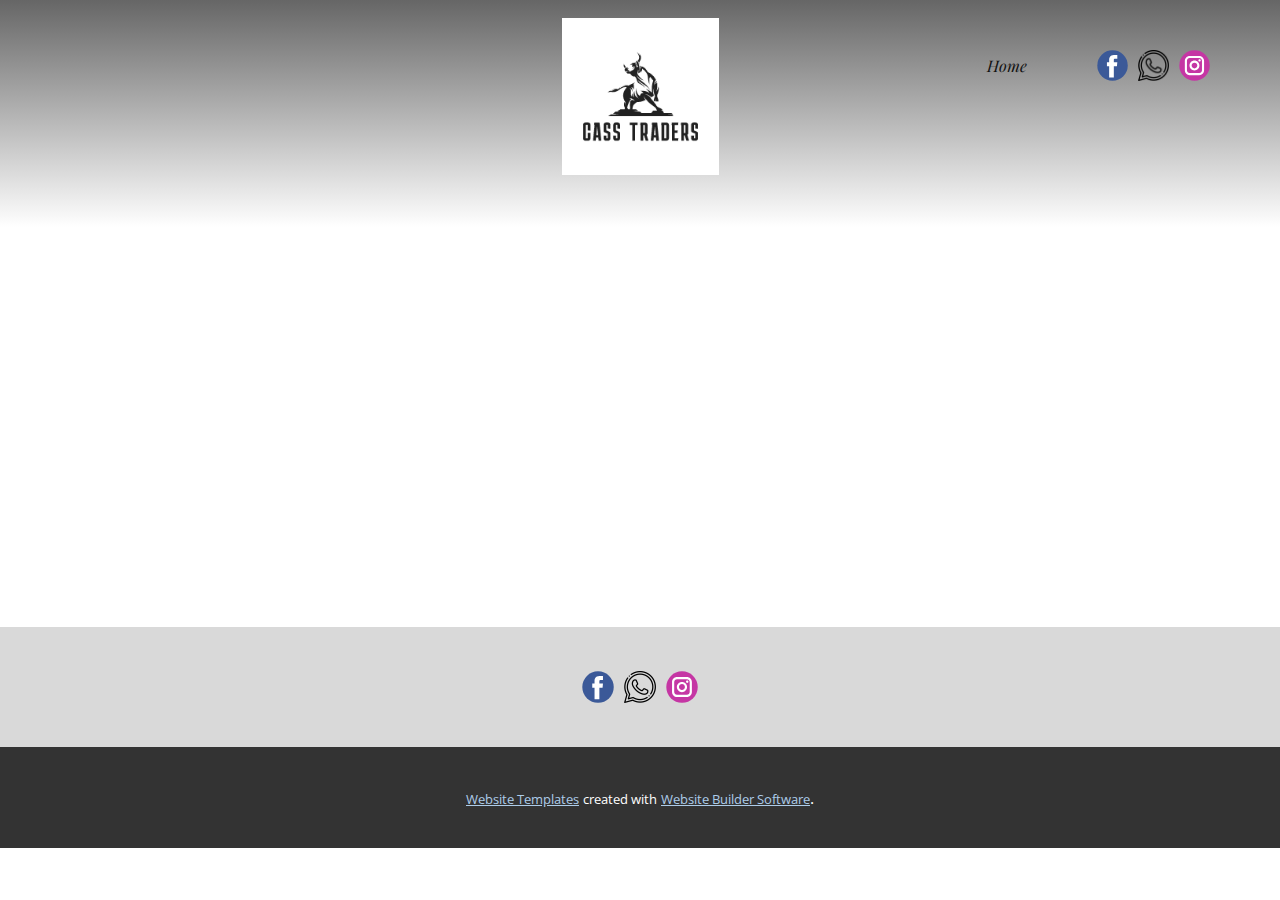
<file: About.html>
<!DOCTYPE html>
<html style="font-size: 16px;" lang="en"><head>
    <meta name="viewport" content="width=device-width, initial-scale=1.0">
    <meta charset="utf-8">
    <meta name="keywords" content="">
    <meta name="description" content="">
    <title>About</title>
    <link rel="stylesheet" href="nicepage.css" media="screen">
<link rel="stylesheet" href="About.css" media="screen">
    <script class="u-script" type="text/javascript" src="jquery-1.9.1.min.js" defer=""></script>
    <script class="u-script" type="text/javascript" src="nicepage.js" defer=""></script>
    <meta name="generator" content="Nicepage 6.6.3, nicepage.com">
    <link id="u-theme-google-font" rel="stylesheet" href="https://fonts.googleapis.com/css?family=Roboto:100,100i,300,300i,400,400i,500,500i,700,700i,900,900i|Open+Sans:300,300i,400,400i,500,500i,600,600i,700,700i,800,800i">
    <link id="u-page-google-font" rel="stylesheet" href="https://fonts.googleapis.com/css?family=Playfair+Display:400,400i,500,500i,600,600i,700,700i,800,800i,900,900i">
    
    
    
    <script type="application/ld+json">{
		"@context": "http://schema.org",
		"@type": "Organization",
		"name": "",
		"logo": "images/e2cfbaad47844390a379aed092482a53.png",
		"sameAs": [
				"https://web.facebook.com/cassfx/",
				"https://wa.me/26777961205",
				"https://www.instagram.com/atang_cass/",
				"https://web.facebook.com/cassfx/",
				"https://wa.me/26777961205",
				"https://www.instagram.com/atang_cass/"
		]
}</script>
    <meta name="theme-color" content="#478ac9">
    <meta property="og:title" content="About">
    <meta property="og:type" content="website">
  <meta data-intl-tel-input-cdn-path="intlTelInput/"></head>
  <body data-path-to-root="./" data-include-products="false" class="u-body u-xl-mode" data-lang="en"><header class="u-align-center-sm u-align-center-xs u-clearfix u-header u-header" id="sec-ca7c"><div class="u-clearfix u-sheet u-sheet-1">
        <a href="https://nicepage.com" class="u-align-center u-image u-logo u-image-1" data-image-width="200" data-image-height="200">
          <img src="images/e2cfbaad47844390a379aed092482a53.png" class="u-logo-image u-logo-image-1">
        </a>
        <div class="u-social-icons u-spacing-10 u-social-icons-1">
          <a class="u-social-url" title="facebook" target="_blank" href="https://web.facebook.com/cassfx/"><span class="u-icon u-social-facebook u-social-icon u-icon-1"><svg class="u-svg-link" preserveAspectRatio="xMidYMin slice" viewBox="0 0 112 112" style=""><use xlink:href="#svg-8293"></use></svg><svg class="u-svg-content" viewBox="0 0 112 112" x="0" y="0" id="svg-8293"><circle fill="currentColor" cx="56.1" cy="56.1" r="55"></circle><path fill="#FFFFFF" d="M73.5,31.6h-9.1c-1.4,0-3.6,0.8-3.6,3.9v8.5h12.6L72,58.3H60.8v40.8H43.9V58.3h-8V43.9h8v-9.2
      c0-6.7,3.1-17,17-17h12.5v13.9H73.5z"></path></svg></span>
          </a>
          <a class="u-social-url" title="twitter" target="_blank" href="https://wa.me/26777961205"><span class="u-file-icon u-icon u-social-icon u-social-twitter u-icon-2"><img src="images/1383336.png" alt=""></span>
          </a>
          <a class="u-social-url" title="instagram" target="_blank" href="https://www.instagram.com/atang_cass/"><span class="u-icon u-social-icon u-social-instagram u-icon-3"><svg class="u-svg-link" preserveAspectRatio="xMidYMin slice" viewBox="0 0 112 112" style=""><use xlink:href="#svg-0b1d"></use></svg><svg class="u-svg-content" viewBox="0 0 112 112" x="0" y="0" id="svg-0b1d"><circle fill="currentColor" cx="56.1" cy="56.1" r="55"></circle><path fill="#FFFFFF" d="M55.9,38.2c-9.9,0-17.9,8-17.9,17.9C38,66,46,74,55.9,74c9.9,0,17.9-8,17.9-17.9C73.8,46.2,65.8,38.2,55.9,38.2
      z M55.9,66.4c-5.7,0-10.3-4.6-10.3-10.3c-0.1-5.7,4.6-10.3,10.3-10.3c5.7,0,10.3,4.6,10.3,10.3C66.2,61.8,61.6,66.4,55.9,66.4z"></path><path fill="#FFFFFF" d="M74.3,33.5c-2.3,0-4.2,1.9-4.2,4.2s1.9,4.2,4.2,4.2s4.2-1.9,4.2-4.2S76.6,33.5,74.3,33.5z"></path><path fill="#FFFFFF" d="M73.1,21.3H38.6c-9.7,0-17.5,7.9-17.5,17.5v34.5c0,9.7,7.9,17.6,17.5,17.6h34.5c9.7,0,17.5-7.9,17.5-17.5V38.8
      C90.6,29.1,82.7,21.3,73.1,21.3z M83,73.3c0,5.5-4.5,9.9-9.9,9.9H38.6c-5.5,0-9.9-4.5-9.9-9.9V38.8c0-5.5,4.5-9.9,9.9-9.9h34.5
      c5.5,0,9.9,4.5,9.9,9.9V73.3z"></path></svg></span>
          </a>
        </div>
        <nav class="u-align-left u-menu u-menu-one-level u-offcanvas u-menu-1">
          <div class="menu-collapse u-custom-font u-font-playfair-display" style="font-size: 1rem; font-style: italic;">
            <a class="u-button-style u-nav-link" href="#">
              <svg class="u-svg-link" preserveAspectRatio="xMidYMin slice" viewBox="0 0 302 302" style=""><use xlink:href="#svg-8a8f"></use></svg>
              <svg xmlns="http://www.w3.org/2000/svg" xmlns:xlink="http://www.w3.org/1999/xlink" version="1.1" id="svg-8a8f" x="0px" y="0px" viewBox="0 0 302 302" style="enable-background:new 0 0 302 302;" xml:space="preserve" class="u-svg-content"><g><rect y="36" width="302" height="30"></rect><rect y="236" width="302" height="30"></rect><rect y="136" width="302" height="30"></rect>
</g><g></g><g></g><g></g><g></g><g></g><g></g><g></g><g></g><g></g><g></g><g></g><g></g><g></g><g></g><g></g></svg>
            </a>
          </div>
          <div class="u-custom-menu u-nav-container">
            <ul class="u-custom-font u-font-playfair-display u-nav u-unstyled u-nav-1"><li class="u-nav-item"><a class="u-button-style u-nav-link" href="Home.html">Home</a>
</li></ul>
          </div>
          <div class="u-custom-menu u-nav-container-collapse">
            <div class="u-align-center u-black u-container-style u-inner-container-layout u-opacity u-opacity-95 u-sidenav">
              <div class="u-inner-container-layout u-sidenav-overflow">
                <div class="u-menu-close"></div>
                <ul class="u-align-center u-nav u-popupmenu-items u-unstyled u-nav-2"><li class="u-nav-item"><a class="u-button-style u-nav-link" href="Home.html">Home</a>
</li></ul>
              </div>
            </div>
            <div class="u-black u-menu-overlay u-opacity u-opacity-70"></div>
          </div>
        </nav>
      </div></header>
    <section class="u-clearfix u-section-1" id="sec-28c5">
      <div class="u-clearfix u-sheet u-sheet-1"></div>
    </section>
    
    
    
    <footer class="u-clearfix u-footer u-grey-15" id="sec-9db7"><div class="u-clearfix u-sheet u-valign-middle u-sheet-1">
        <div class="u-align-left u-social-icons u-spacing-10 u-social-icons-1">
          <a class="u-social-url" title="facebook" target="_blank" href="https://web.facebook.com/cassfx/"><span class="u-icon u-social-facebook u-social-icon u-icon-1"><svg class="u-svg-link" preserveAspectRatio="xMidYMin slice" viewBox="0 0 112 112" style=""><use xlink:href="#svg-a117"></use></svg><svg class="u-svg-content" viewBox="0 0 112 112" x="0" y="0" id="svg-a117"><circle fill="currentColor" cx="56.1" cy="56.1" r="55"></circle><path fill="#FFFFFF" d="M73.5,31.6h-9.1c-1.4,0-3.6,0.8-3.6,3.9v8.5h12.6L72,58.3H60.8v40.8H43.9V58.3h-8V43.9h8v-9.2
      c0-6.7,3.1-17,17-17h12.5v13.9H73.5z"></path></svg></span>
          </a>
          <a class="u-social-url" title="twitter" target="_blank" href="https://wa.me/26777961205"><span class="u-file-icon u-icon u-social-icon u-social-twitter u-icon-2"><img src="images/1383336.png" alt=""></span>
          </a>
          <a class="u-social-url" title="instagram" target="_blank" href="https://www.instagram.com/atang_cass/"><span class="u-icon u-social-icon u-social-instagram u-icon-3"><svg class="u-svg-link" preserveAspectRatio="xMidYMin slice" viewBox="0 0 112 112" style=""><use xlink:href="#svg-7023"></use></svg><svg class="u-svg-content" viewBox="0 0 112 112" x="0" y="0" id="svg-7023"><circle fill="currentColor" cx="56.1" cy="56.1" r="55"></circle><path fill="#FFFFFF" d="M55.9,38.2c-9.9,0-17.9,8-17.9,17.9C38,66,46,74,55.9,74c9.9,0,17.9-8,17.9-17.9C73.8,46.2,65.8,38.2,55.9,38.2
      z M55.9,66.4c-5.7,0-10.3-4.6-10.3-10.3c-0.1-5.7,4.6-10.3,10.3-10.3c5.7,0,10.3,4.6,10.3,10.3C66.2,61.8,61.6,66.4,55.9,66.4z"></path><path fill="#FFFFFF" d="M74.3,33.5c-2.3,0-4.2,1.9-4.2,4.2s1.9,4.2,4.2,4.2s4.2-1.9,4.2-4.2S76.6,33.5,74.3,33.5z"></path><path fill="#FFFFFF" d="M73.1,21.3H38.6c-9.7,0-17.5,7.9-17.5,17.5v34.5c0,9.7,7.9,17.6,17.5,17.6h34.5c9.7,0,17.5-7.9,17.5-17.5V38.8
      C90.6,29.1,82.7,21.3,73.1,21.3z M83,73.3c0,5.5-4.5,9.9-9.9,9.9H38.6c-5.5,0-9.9-4.5-9.9-9.9V38.8c0-5.5,4.5-9.9,9.9-9.9h34.5
      c5.5,0,9.9,4.5,9.9,9.9V73.3z"></path></svg></span>
          </a>
        </div>
      </div></footer>
    <section class="u-backlink u-clearfix u-grey-80">
      <a class="u-link" href="https://nicepage.com/website-templates" target="_blank">
        <span>Website Templates</span>
      </a>
      <p class="u-text">
        <span>created with</span>
      </p>
      <a class="u-link" href="" target="_blank">
        <span>Website Builder Software</span>
      </a>. 
    </section>
  
</body></html>
</file>
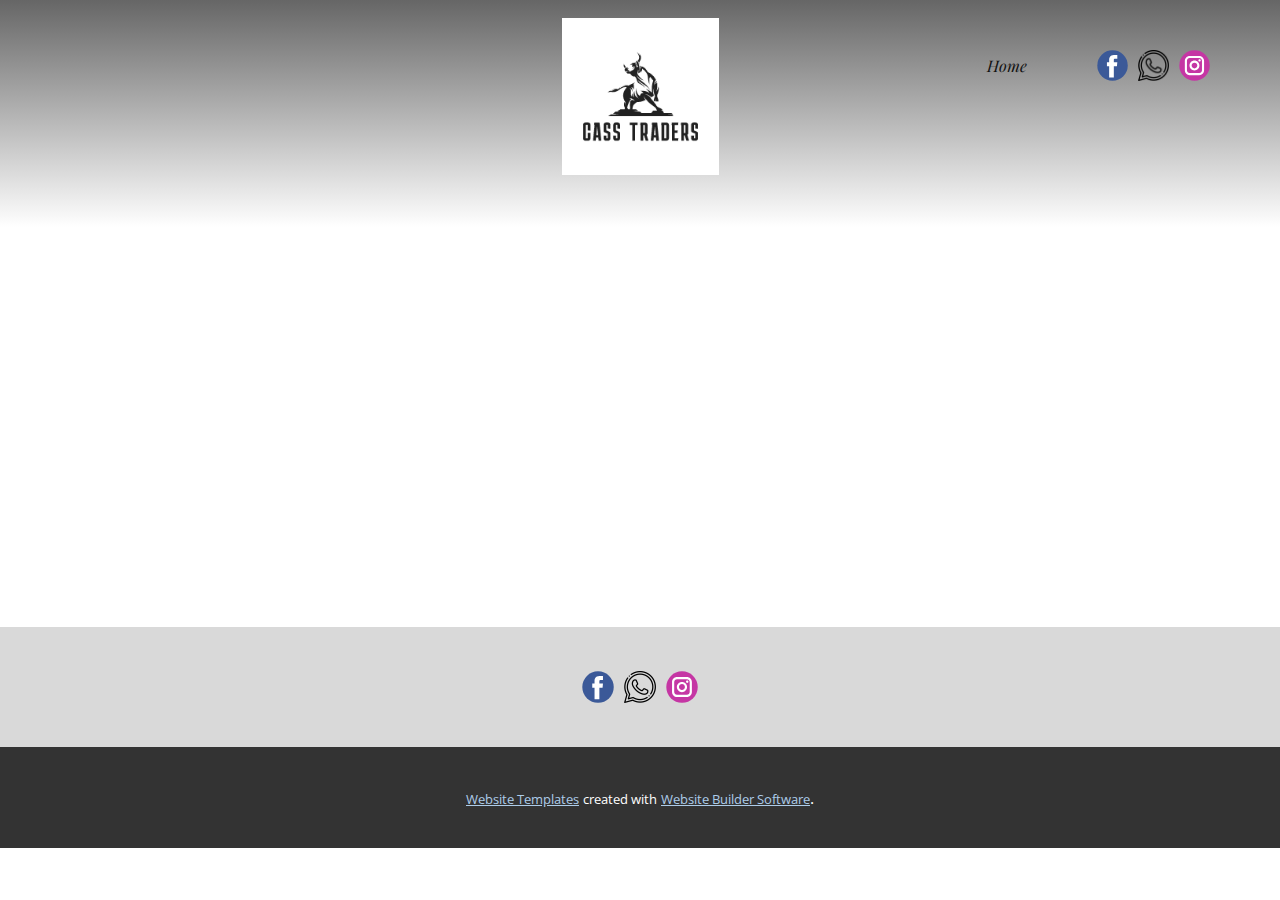
<file: Contact.html>
<!DOCTYPE html>
<html style="font-size: 16px;" lang="en"><head>
    <meta name="viewport" content="width=device-width, initial-scale=1.0">
    <meta charset="utf-8">
    <meta name="keywords" content="">
    <meta name="description" content="">
    <title>Contact</title>
    <link rel="stylesheet" href="nicepage.css" media="screen">
<link rel="stylesheet" href="Contact.css" media="screen">
    <script class="u-script" type="text/javascript" src="jquery-1.9.1.min.js" defer=""></script>
    <script class="u-script" type="text/javascript" src="nicepage.js" defer=""></script>
    <meta name="generator" content="Nicepage 6.6.3, nicepage.com">
    <link id="u-theme-google-font" rel="stylesheet" href="https://fonts.googleapis.com/css?family=Roboto:100,100i,300,300i,400,400i,500,500i,700,700i,900,900i|Open+Sans:300,300i,400,400i,500,500i,600,600i,700,700i,800,800i">
    <link id="u-page-google-font" rel="stylesheet" href="https://fonts.googleapis.com/css?family=Playfair+Display:400,400i,500,500i,600,600i,700,700i,800,800i,900,900i">
    
    
    
    <script type="application/ld+json">{
		"@context": "http://schema.org",
		"@type": "Organization",
		"name": "",
		"logo": "images/e2cfbaad47844390a379aed092482a53.png",
		"sameAs": [
				"https://web.facebook.com/cassfx/",
				"https://wa.me/26777961205",
				"https://www.instagram.com/atang_cass/",
				"https://web.facebook.com/cassfx/",
				"https://wa.me/26777961205",
				"https://www.instagram.com/atang_cass/"
		]
}</script>
    <meta name="theme-color" content="#478ac9">
    <meta property="og:title" content="Contact">
    <meta property="og:type" content="website">
  <meta data-intl-tel-input-cdn-path="intlTelInput/"></head>
  <body data-path-to-root="./" data-include-products="false" class="u-body u-xl-mode" data-lang="en"><header class="u-align-center-sm u-align-center-xs u-clearfix u-header u-header" id="sec-ca7c"><div class="u-clearfix u-sheet u-sheet-1">
        <a href="https://nicepage.com" class="u-align-center u-image u-logo u-image-1" data-image-width="200" data-image-height="200">
          <img src="images/e2cfbaad47844390a379aed092482a53.png" class="u-logo-image u-logo-image-1">
        </a>
        <div class="u-social-icons u-spacing-10 u-social-icons-1">
          <a class="u-social-url" title="facebook" target="_blank" href="https://web.facebook.com/cassfx/"><span class="u-icon u-social-facebook u-social-icon u-icon-1"><svg class="u-svg-link" preserveAspectRatio="xMidYMin slice" viewBox="0 0 112 112" style=""><use xlink:href="#svg-8293"></use></svg><svg class="u-svg-content" viewBox="0 0 112 112" x="0" y="0" id="svg-8293"><circle fill="currentColor" cx="56.1" cy="56.1" r="55"></circle><path fill="#FFFFFF" d="M73.5,31.6h-9.1c-1.4,0-3.6,0.8-3.6,3.9v8.5h12.6L72,58.3H60.8v40.8H43.9V58.3h-8V43.9h8v-9.2
      c0-6.7,3.1-17,17-17h12.5v13.9H73.5z"></path></svg></span>
          </a>
          <a class="u-social-url" title="twitter" target="_blank" href="https://wa.me/26777961205"><span class="u-file-icon u-icon u-social-icon u-social-twitter u-icon-2"><img src="images/1383336.png" alt=""></span>
          </a>
          <a class="u-social-url" title="instagram" target="_blank" href="https://www.instagram.com/atang_cass/"><span class="u-icon u-social-icon u-social-instagram u-icon-3"><svg class="u-svg-link" preserveAspectRatio="xMidYMin slice" viewBox="0 0 112 112" style=""><use xlink:href="#svg-0b1d"></use></svg><svg class="u-svg-content" viewBox="0 0 112 112" x="0" y="0" id="svg-0b1d"><circle fill="currentColor" cx="56.1" cy="56.1" r="55"></circle><path fill="#FFFFFF" d="M55.9,38.2c-9.9,0-17.9,8-17.9,17.9C38,66,46,74,55.9,74c9.9,0,17.9-8,17.9-17.9C73.8,46.2,65.8,38.2,55.9,38.2
      z M55.9,66.4c-5.7,0-10.3-4.6-10.3-10.3c-0.1-5.7,4.6-10.3,10.3-10.3c5.7,0,10.3,4.6,10.3,10.3C66.2,61.8,61.6,66.4,55.9,66.4z"></path><path fill="#FFFFFF" d="M74.3,33.5c-2.3,0-4.2,1.9-4.2,4.2s1.9,4.2,4.2,4.2s4.2-1.9,4.2-4.2S76.6,33.5,74.3,33.5z"></path><path fill="#FFFFFF" d="M73.1,21.3H38.6c-9.7,0-17.5,7.9-17.5,17.5v34.5c0,9.7,7.9,17.6,17.5,17.6h34.5c9.7,0,17.5-7.9,17.5-17.5V38.8
      C90.6,29.1,82.7,21.3,73.1,21.3z M83,73.3c0,5.5-4.5,9.9-9.9,9.9H38.6c-5.5,0-9.9-4.5-9.9-9.9V38.8c0-5.5,4.5-9.9,9.9-9.9h34.5
      c5.5,0,9.9,4.5,9.9,9.9V73.3z"></path></svg></span>
          </a>
        </div>
        <nav class="u-align-left u-menu u-menu-one-level u-offcanvas u-menu-1">
          <div class="menu-collapse u-custom-font u-font-playfair-display" style="font-size: 1rem; font-style: italic;">
            <a class="u-button-style u-nav-link" href="#">
              <svg class="u-svg-link" preserveAspectRatio="xMidYMin slice" viewBox="0 0 302 302" style=""><use xlink:href="#svg-8a8f"></use></svg>
              <svg xmlns="http://www.w3.org/2000/svg" xmlns:xlink="http://www.w3.org/1999/xlink" version="1.1" id="svg-8a8f" x="0px" y="0px" viewBox="0 0 302 302" style="enable-background:new 0 0 302 302;" xml:space="preserve" class="u-svg-content"><g><rect y="36" width="302" height="30"></rect><rect y="236" width="302" height="30"></rect><rect y="136" width="302" height="30"></rect>
</g><g></g><g></g><g></g><g></g><g></g><g></g><g></g><g></g><g></g><g></g><g></g><g></g><g></g><g></g><g></g></svg>
            </a>
          </div>
          <div class="u-custom-menu u-nav-container">
            <ul class="u-custom-font u-font-playfair-display u-nav u-unstyled u-nav-1"><li class="u-nav-item"><a class="u-button-style u-nav-link" href="Home.html">Home</a>
</li></ul>
          </div>
          <div class="u-custom-menu u-nav-container-collapse">
            <div class="u-align-center u-black u-container-style u-inner-container-layout u-opacity u-opacity-95 u-sidenav">
              <div class="u-inner-container-layout u-sidenav-overflow">
                <div class="u-menu-close"></div>
                <ul class="u-align-center u-nav u-popupmenu-items u-unstyled u-nav-2"><li class="u-nav-item"><a class="u-button-style u-nav-link" href="Home.html">Home</a>
</li></ul>
              </div>
            </div>
            <div class="u-black u-menu-overlay u-opacity u-opacity-70"></div>
          </div>
        </nav>
      </div></header>
    <section class="u-clearfix u-section-1" id="sec-96ba">
      <div class="u-clearfix u-sheet u-sheet-1"></div>
    </section>
    
    
    
    <footer class="u-clearfix u-footer u-grey-15" id="sec-9db7"><div class="u-clearfix u-sheet u-valign-middle u-sheet-1">
        <div class="u-align-left u-social-icons u-spacing-10 u-social-icons-1">
          <a class="u-social-url" title="facebook" target="_blank" href="https://web.facebook.com/cassfx/"><span class="u-icon u-social-facebook u-social-icon u-icon-1"><svg class="u-svg-link" preserveAspectRatio="xMidYMin slice" viewBox="0 0 112 112" style=""><use xlink:href="#svg-a117"></use></svg><svg class="u-svg-content" viewBox="0 0 112 112" x="0" y="0" id="svg-a117"><circle fill="currentColor" cx="56.1" cy="56.1" r="55"></circle><path fill="#FFFFFF" d="M73.5,31.6h-9.1c-1.4,0-3.6,0.8-3.6,3.9v8.5h12.6L72,58.3H60.8v40.8H43.9V58.3h-8V43.9h8v-9.2
      c0-6.7,3.1-17,17-17h12.5v13.9H73.5z"></path></svg></span>
          </a>
          <a class="u-social-url" title="twitter" target="_blank" href="https://wa.me/26777961205"><span class="u-file-icon u-icon u-social-icon u-social-twitter u-icon-2"><img src="images/1383336.png" alt=""></span>
          </a>
          <a class="u-social-url" title="instagram" target="_blank" href="https://www.instagram.com/atang_cass/"><span class="u-icon u-social-icon u-social-instagram u-icon-3"><svg class="u-svg-link" preserveAspectRatio="xMidYMin slice" viewBox="0 0 112 112" style=""><use xlink:href="#svg-7023"></use></svg><svg class="u-svg-content" viewBox="0 0 112 112" x="0" y="0" id="svg-7023"><circle fill="currentColor" cx="56.1" cy="56.1" r="55"></circle><path fill="#FFFFFF" d="M55.9,38.2c-9.9,0-17.9,8-17.9,17.9C38,66,46,74,55.9,74c9.9,0,17.9-8,17.9-17.9C73.8,46.2,65.8,38.2,55.9,38.2
      z M55.9,66.4c-5.7,0-10.3-4.6-10.3-10.3c-0.1-5.7,4.6-10.3,10.3-10.3c5.7,0,10.3,4.6,10.3,10.3C66.2,61.8,61.6,66.4,55.9,66.4z"></path><path fill="#FFFFFF" d="M74.3,33.5c-2.3,0-4.2,1.9-4.2,4.2s1.9,4.2,4.2,4.2s4.2-1.9,4.2-4.2S76.6,33.5,74.3,33.5z"></path><path fill="#FFFFFF" d="M73.1,21.3H38.6c-9.7,0-17.5,7.9-17.5,17.5v34.5c0,9.7,7.9,17.6,17.5,17.6h34.5c9.7,0,17.5-7.9,17.5-17.5V38.8
      C90.6,29.1,82.7,21.3,73.1,21.3z M83,73.3c0,5.5-4.5,9.9-9.9,9.9H38.6c-5.5,0-9.9-4.5-9.9-9.9V38.8c0-5.5,4.5-9.9,9.9-9.9h34.5
      c5.5,0,9.9,4.5,9.9,9.9V73.3z"></path></svg></span>
          </a>
        </div>
      </div></footer>
    <section class="u-backlink u-clearfix u-grey-80">
      <a class="u-link" href="https://nicepage.com/website-templates" target="_blank">
        <span>Website Templates</span>
      </a>
      <p class="u-text">
        <span>created with</span>
      </p>
      <a class="u-link" href="" target="_blank">
        <span>Website Builder Software</span>
      </a>. 
    </section>
  
</body></html>
</file>
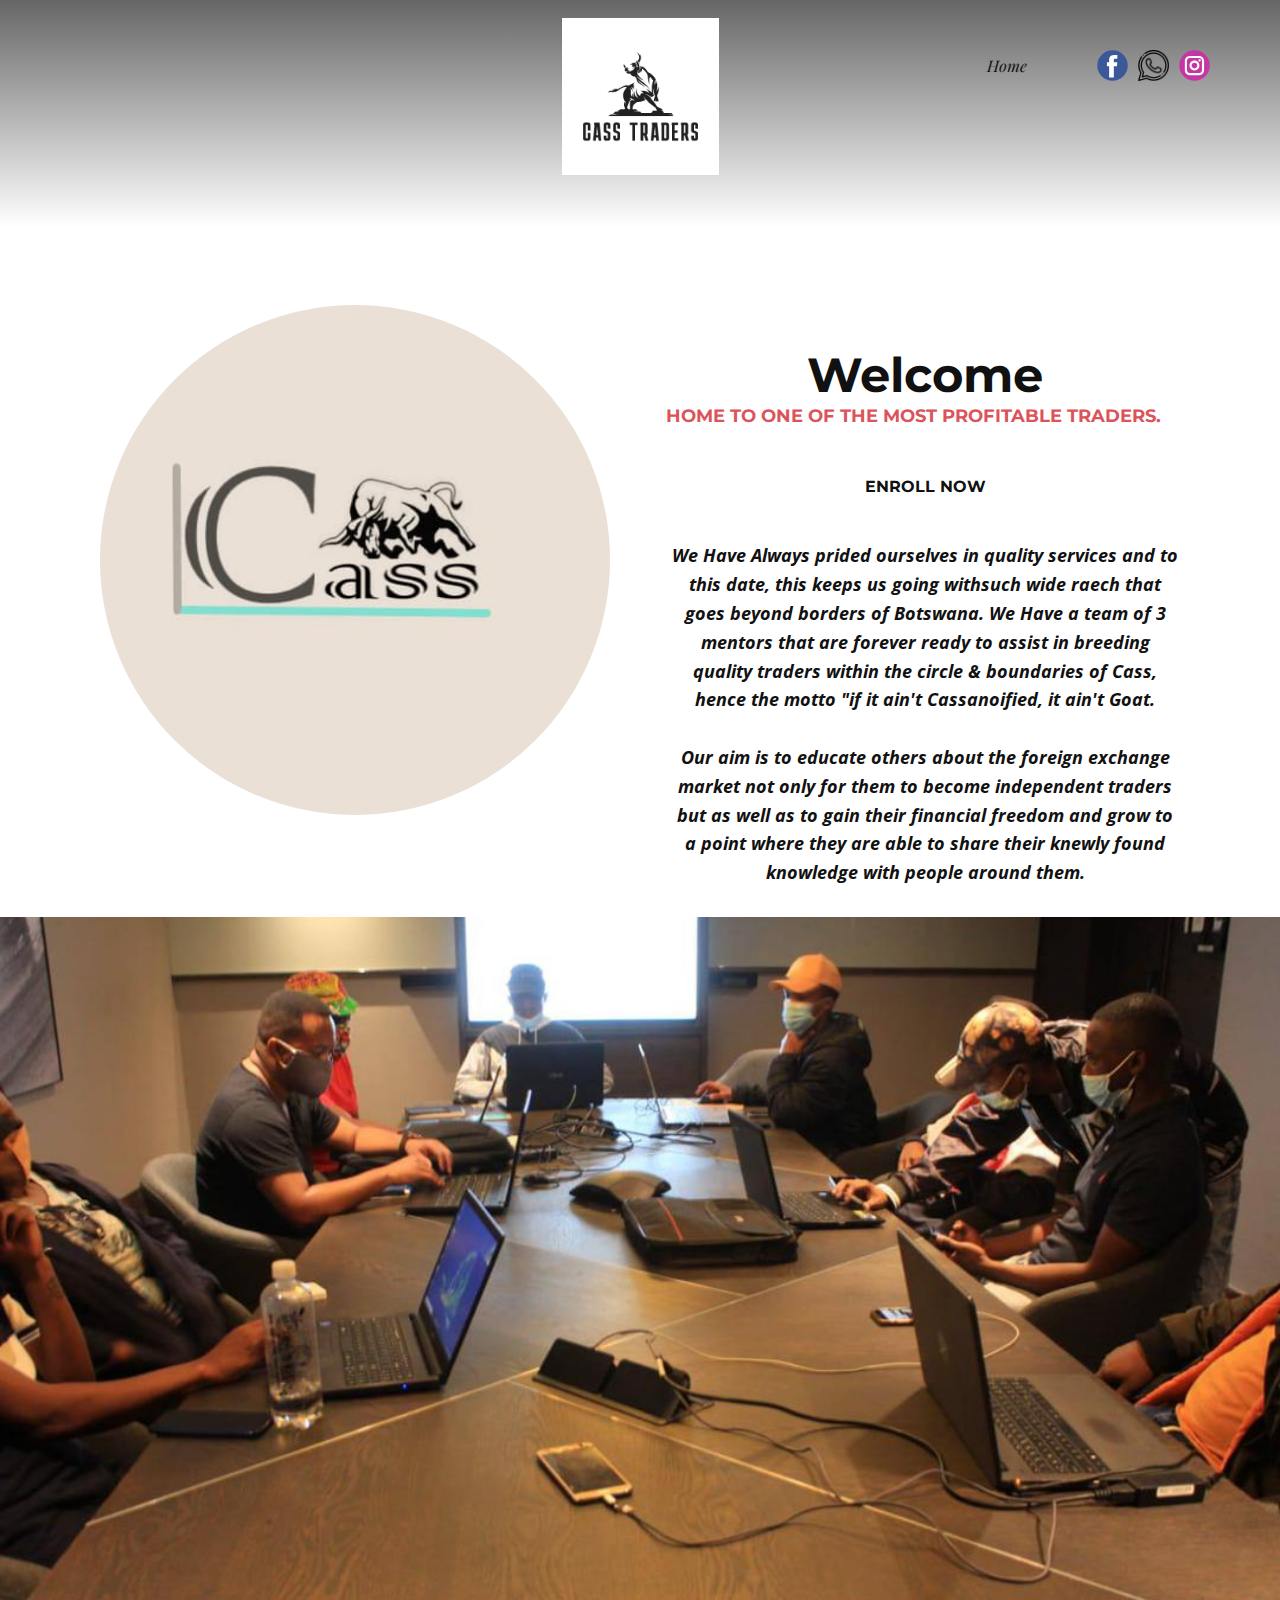
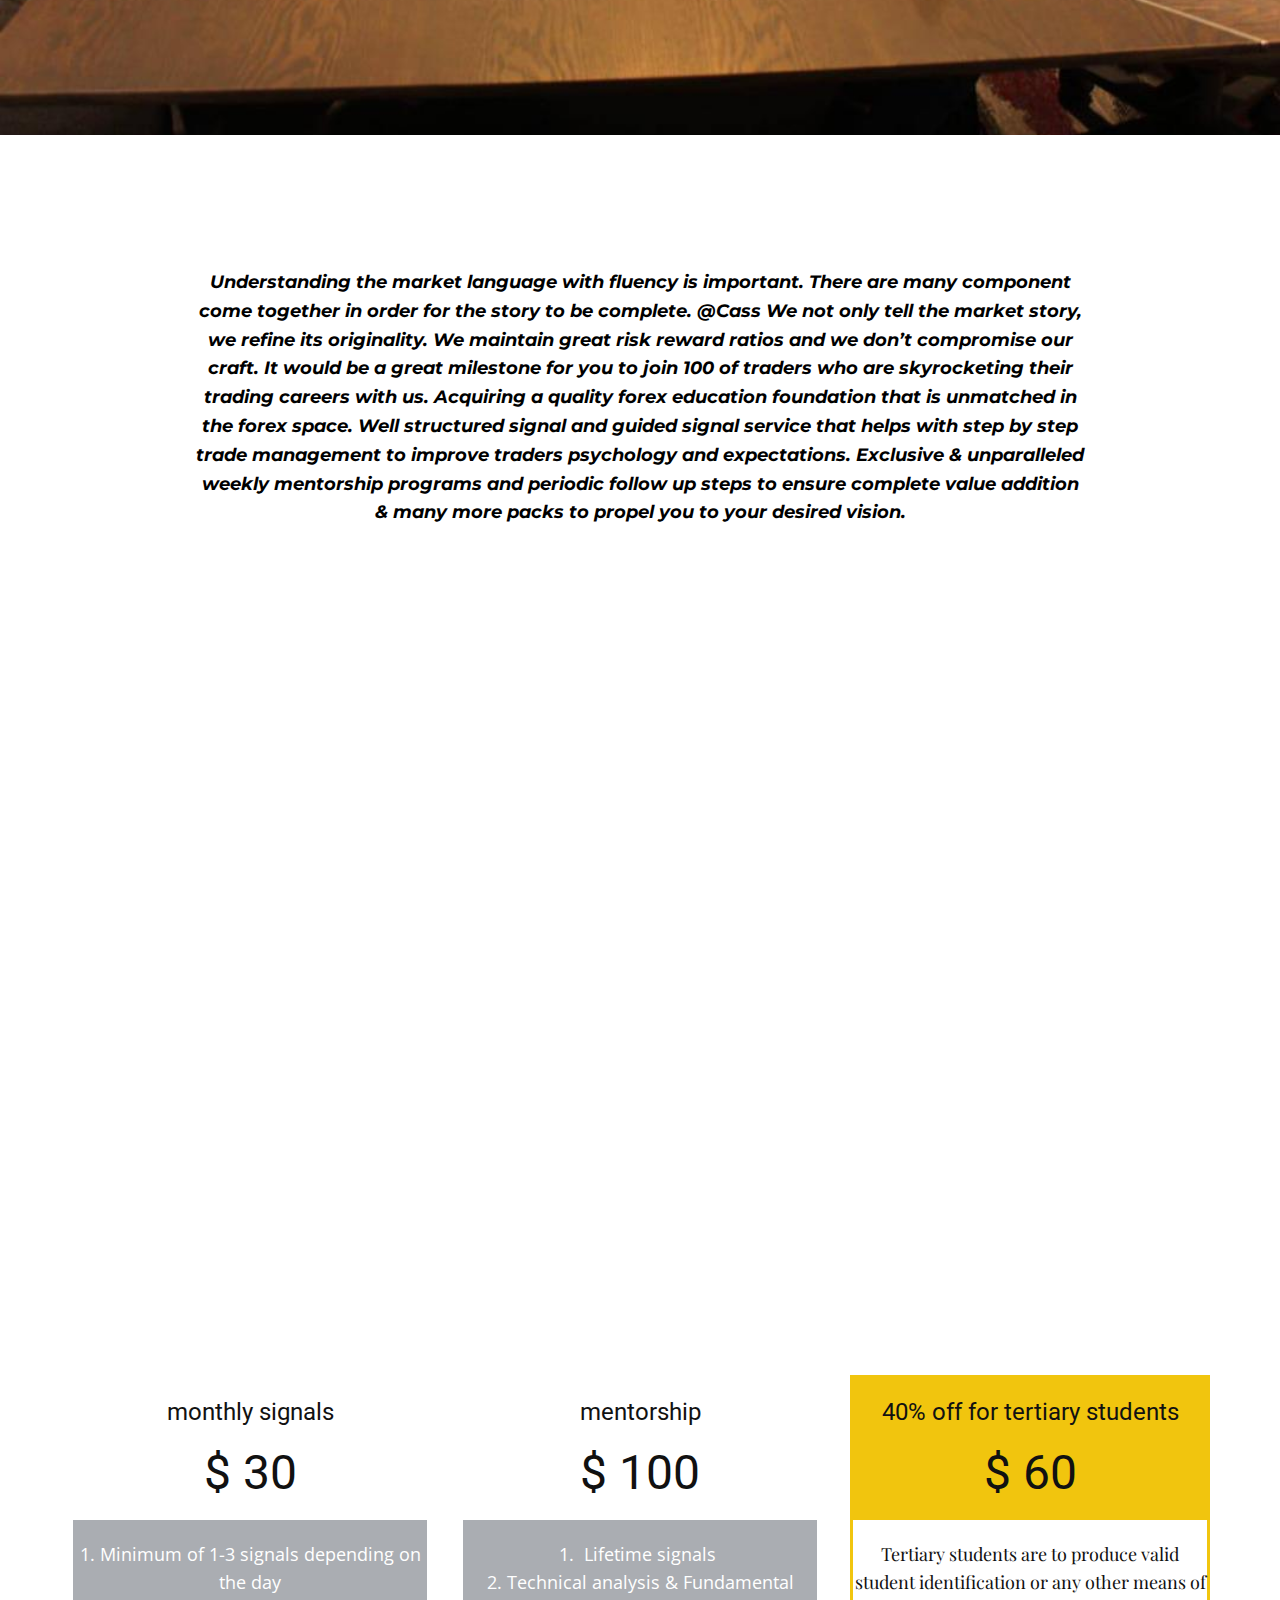
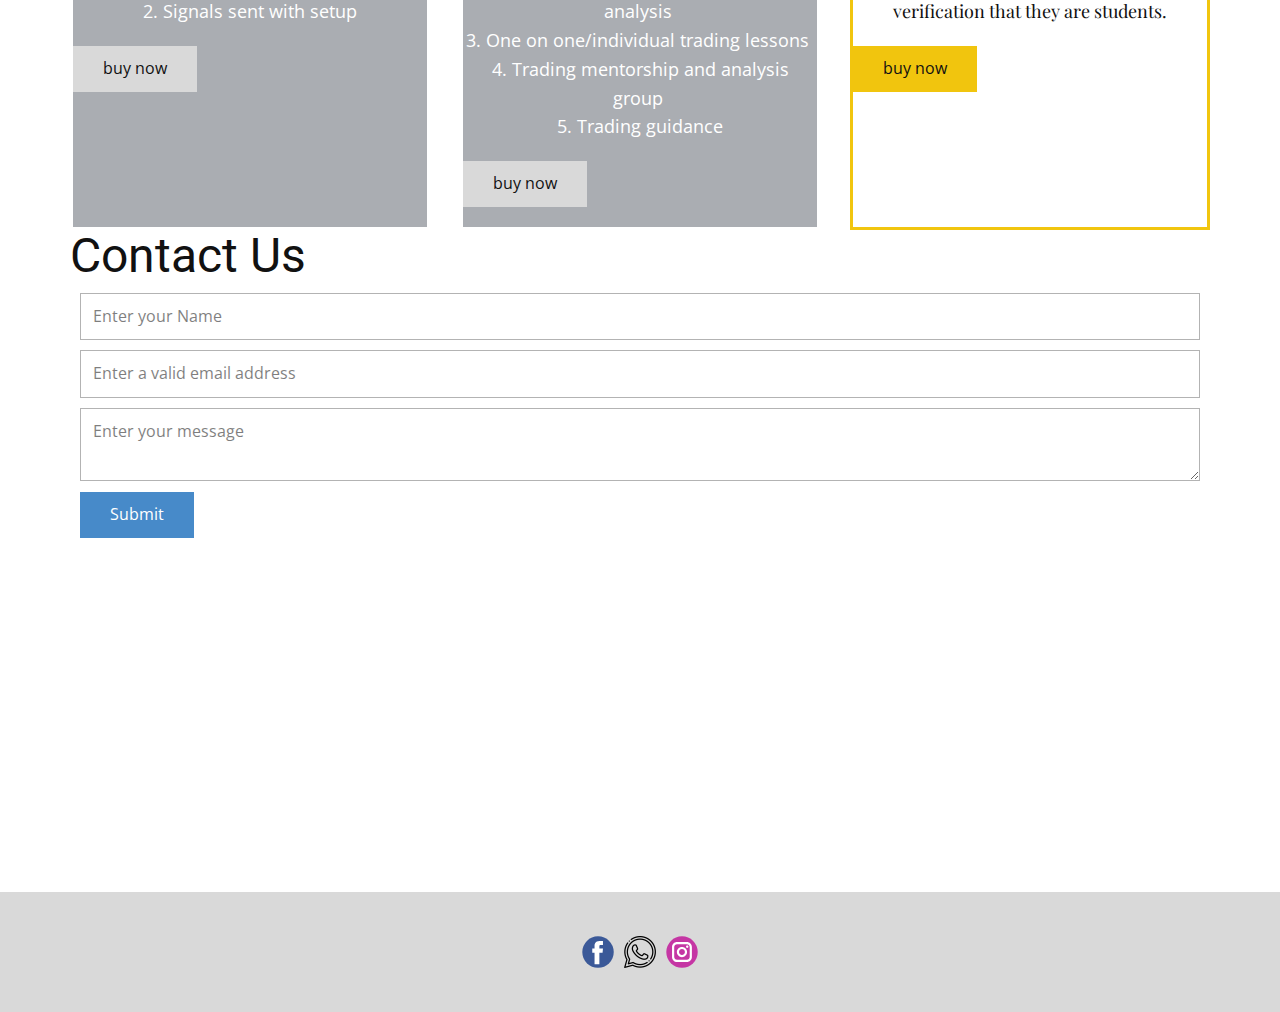
<file: Page-1.html>
<!DOCTYPE html>
<html style="font-size: 16px;" lang="en"><head>
    <meta name="viewport" content="width=device-width, initial-scale=1.0">
    <meta charset="utf-8">
    <meta name="keywords" content="INTUITIVE">
    <meta name="description" content="">
    <title>Page 1</title>
    <link rel="stylesheet" href="nicepage.css" media="screen">
<link rel="stylesheet" href="Page-1.css" media="screen">
    <script class="u-script" type="text/javascript" src="jquery-1.9.1.min.js" defer=""></script>
    <script class="u-script" type="text/javascript" src="nicepage.js" defer=""></script>
    <meta name="generator" content="Nicepage 6.6.3, nicepage.com">
    <meta name="referrer" content="origin">
    <link id="u-theme-google-font" rel="stylesheet" href="https://fonts.googleapis.com/css?family=Roboto:100,100i,300,300i,400,400i,500,500i,700,700i,900,900i|Open+Sans:300,300i,400,400i,500,500i,600,600i,700,700i,800,800i">
    <link id="u-page-google-font" rel="stylesheet" href="https://fonts.googleapis.com/css?family=Montserrat:100,100i,200,200i,300,300i,400,400i,500,500i,600,600i,700,700i,800,800i,900,900i|Roboto:100,100i,300,300i,400,400i,500,500i,700,700i,900,900i|Playfair+Display:400,400i,500,500i,600,600i,700,700i,800,800i,900,900i">
    
    
    
    
    
    
    
    
    <script type="application/ld+json">{
		"@context": "http://schema.org",
		"@type": "Organization",
		"name": "",
		"logo": "images/e2cfbaad47844390a379aed092482a53.png",
		"sameAs": [
				"https://web.facebook.com/cassfx/",
				"https://wa.me/26777961205",
				"https://www.instagram.com/atang_cass/",
				"https://web.facebook.com/cassfx/",
				"https://wa.me/26777961205",
				"https://www.instagram.com/atang_cass/"
		]
}</script>
    <meta name="theme-color" content="#478ac9">
    <meta property="og:title" content="Page 1">
    <meta property="og:type" content="website">
  <meta data-intl-tel-input-cdn-path="intlTelInput/"></head>
  <body data-path-to-root="./" data-include-products="false" class="u-body u-stick-footer u-xl-mode" data-lang="en"><header class="u-align-center-sm u-align-center-xs u-clearfix u-header u-header" id="sec-ca7c"><div class="u-clearfix u-sheet u-sheet-1">
        <a href="https://nicepage.com" class="u-align-center u-image u-logo u-image-1" data-image-width="200" data-image-height="200">
          <img src="images/e2cfbaad47844390a379aed092482a53.png" class="u-logo-image u-logo-image-1">
        </a>
        <div class="u-social-icons u-spacing-10 u-social-icons-1">
          <a class="u-social-url" title="facebook" target="_blank" href="https://web.facebook.com/cassfx/"><span class="u-icon u-social-facebook u-social-icon u-icon-1"><svg class="u-svg-link" preserveAspectRatio="xMidYMin slice" viewBox="0 0 112 112" style=""><use xlink:href="#svg-8293"></use></svg><svg class="u-svg-content" viewBox="0 0 112 112" x="0" y="0" id="svg-8293"><circle fill="currentColor" cx="56.1" cy="56.1" r="55"></circle><path fill="#FFFFFF" d="M73.5,31.6h-9.1c-1.4,0-3.6,0.8-3.6,3.9v8.5h12.6L72,58.3H60.8v40.8H43.9V58.3h-8V43.9h8v-9.2
      c0-6.7,3.1-17,17-17h12.5v13.9H73.5z"></path></svg></span>
          </a>
          <a class="u-social-url" title="twitter" target="_blank" href="https://wa.me/26777961205"><span class="u-file-icon u-icon u-social-icon u-social-twitter u-icon-2"><img src="images/1383336.png" alt=""></span>
          </a>
          <a class="u-social-url" title="instagram" target="_blank" href="https://www.instagram.com/atang_cass/"><span class="u-icon u-social-icon u-social-instagram u-icon-3"><svg class="u-svg-link" preserveAspectRatio="xMidYMin slice" viewBox="0 0 112 112" style=""><use xlink:href="#svg-0b1d"></use></svg><svg class="u-svg-content" viewBox="0 0 112 112" x="0" y="0" id="svg-0b1d"><circle fill="currentColor" cx="56.1" cy="56.1" r="55"></circle><path fill="#FFFFFF" d="M55.9,38.2c-9.9,0-17.9,8-17.9,17.9C38,66,46,74,55.9,74c9.9,0,17.9-8,17.9-17.9C73.8,46.2,65.8,38.2,55.9,38.2
      z M55.9,66.4c-5.7,0-10.3-4.6-10.3-10.3c-0.1-5.7,4.6-10.3,10.3-10.3c5.7,0,10.3,4.6,10.3,10.3C66.2,61.8,61.6,66.4,55.9,66.4z"></path><path fill="#FFFFFF" d="M74.3,33.5c-2.3,0-4.2,1.9-4.2,4.2s1.9,4.2,4.2,4.2s4.2-1.9,4.2-4.2S76.6,33.5,74.3,33.5z"></path><path fill="#FFFFFF" d="M73.1,21.3H38.6c-9.7,0-17.5,7.9-17.5,17.5v34.5c0,9.7,7.9,17.6,17.5,17.6h34.5c9.7,0,17.5-7.9,17.5-17.5V38.8
      C90.6,29.1,82.7,21.3,73.1,21.3z M83,73.3c0,5.5-4.5,9.9-9.9,9.9H38.6c-5.5,0-9.9-4.5-9.9-9.9V38.8c0-5.5,4.5-9.9,9.9-9.9h34.5
      c5.5,0,9.9,4.5,9.9,9.9V73.3z"></path></svg></span>
          </a>
        </div>
        <nav class="u-align-left u-menu u-menu-one-level u-offcanvas u-menu-1">
          <div class="menu-collapse u-custom-font u-font-playfair-display" style="font-size: 1rem; font-style: italic;">
            <a class="u-button-style u-nav-link" href="#">
              <svg class="u-svg-link" preserveAspectRatio="xMidYMin slice" viewBox="0 0 302 302" style=""><use xlink:href="#svg-8a8f"></use></svg>
              <svg xmlns="http://www.w3.org/2000/svg" xmlns:xlink="http://www.w3.org/1999/xlink" version="1.1" id="svg-8a8f" x="0px" y="0px" viewBox="0 0 302 302" style="enable-background:new 0 0 302 302;" xml:space="preserve" class="u-svg-content"><g><rect y="36" width="302" height="30"></rect><rect y="236" width="302" height="30"></rect><rect y="136" width="302" height="30"></rect>
</g><g></g><g></g><g></g><g></g><g></g><g></g><g></g><g></g><g></g><g></g><g></g><g></g><g></g><g></g><g></g></svg>
            </a>
          </div>
          <div class="u-custom-menu u-nav-container">
            <ul class="u-custom-font u-font-playfair-display u-nav u-unstyled u-nav-1"><li class="u-nav-item"><a class="u-button-style u-nav-link" href="Home.html">Home</a>
</li></ul>
          </div>
          <div class="u-custom-menu u-nav-container-collapse">
            <div class="u-align-center u-black u-container-style u-inner-container-layout u-opacity u-opacity-95 u-sidenav">
              <div class="u-inner-container-layout u-sidenav-overflow">
                <div class="u-menu-close"></div>
                <ul class="u-align-center u-nav u-popupmenu-items u-unstyled u-nav-2"><li class="u-nav-item"><a class="u-button-style u-nav-link" href="Home.html">Home</a>
</li></ul>
              </div>
            </div>
            <div class="u-black u-menu-overlay u-opacity u-opacity-70"></div>
          </div>
        </nav>
      </div></header>
    <section class="u-align-center u-clearfix u-section-1" id="carousel_02e6">
      <div class="u-clearfix u-sheet u-valign-bottom u-sheet-1">
        <div class="data-layout-selected u-clearfix u-expanded-width u-layout-wrap u-layout-wrap-1">
          <div class="u-layout">
            <div class="u-layout-row">
              <div class="u-container-style u-layout-cell u-size-30 u-layout-cell-1">
                <div class="u-container-layout u-valign-middle-lg u-valign-middle-md u-valign-middle-sm u-valign-middle-xs u-container-layout-1">
                  <div class="u-expanded-width u-image u-image-circle u-preserve-proportions u-image-1" alt="" data-image-width="1080" data-image-height="503">
                    <div class="u-preserve-proportions-child" style="padding-top: 100%;"></div>
                  </div>
                </div>
              </div>
              <div class="u-align-center u-container-style u-layout-cell u-size-30 u-layout-cell-2">
                <div class="u-container-layout u-valign-bottom u-container-layout-2">
                  <quillbot-extension-highlights style="display: initial; visibility: initial; opacity: initial; clip-path: initial; position: absolute; top: 0px; left: 0px; z-index: 1 !important; pointer-events: none;"></quillbot-extension-highlights>
                  <h2 class="u-custom-font u-font-montserrat u-text u-text-1">Welcome</h2>
                  <quillbot-extension-highlights style="display: initial; visibility: initial; opacity: initial; clip-path: initial; position: absolute; top: 0px; left: 0px; z-index: 1 !important; pointer-events: none;"></quillbot-extension-highlights>
                  <h6 class="u-custom-font u-font-montserrat u-text u-text-palette-2-base u-text-2">Home to one of the most profitable traders. </h6>
                  <quillbot-extension-highlights style="display: initial; visibility: initial; opacity: initial; clip-path: initial; position: absolute; top: 0px; left: 0px; z-index: 1 !important; pointer-events: none;"></quillbot-extension-highlights>
                  <a href="Page-1.html#carousel_5a81" class="u-align-center u-border-0 u-btn u-button-style u-custom-font u-font-montserrat u-hover-black u-hover-feature u-none u-text-hover-white u-btn-1">ENROLL NOW</a>
                  <quillbot-extension-highlights style="display: initial; visibility: initial; opacity: initial; clip-path: initial; position: absolute; top: 0px; left: 0px; z-index: 1 !important; pointer-events: none;"></quillbot-extension-highlights>
                  <p class="u-text u-text-3">We Have Always prided ourselves in quality services and to this date, this keeps us going withsuch wide raech that goes beyond borders of Botswana. We Have a team of 3 mentors that are forever ready to assist in breeding quality traders within the circle &amp; boundaries of Cass, hence the motto "if it ain't Cassanoified, it ain't Goat. <br>
                    <br> Our aim is to educate others about the foreign exchange market not only for them to become independent traders but as well as to gain their financial freedom and grow to a point where they are able to share their knewly found knowledge with people around them. 
                  </p>
                </div>
              </div>
            </div>
          </div>
        </div>
      </div>
      
    </section>
    <section class="u-clearfix u-image u-section-2" id="sec-c8ca" data-image-width="1080" data-image-height="720">
      <div class="u-clearfix u-sheet u-sheet-1"></div>
    </section>
    <section class="u-clearfix u-container-align-center u-section-3" id="carousel_4c8a">
      <div class="u-clearfix u-sheet u-sheet-1">
        <quillbot-extension-highlights style="display: initial; visibility: initial; opacity: initial; clip-path: initial; position: absolute; top: 0px; left: 0px; z-index: 1 !important; pointer-events: none;"></quillbot-extension-highlights>
        <p class="u-align-center u-custom-font u-font-montserrat u-text u-text-black u-text-1">Understanding the market language with fluency is important. There are many component come together in order for the story to be complete. @Cass We not only tell the market story, we refine its originality. We maintain great risk reward ratios and we don’t compromise our craft. It would be a great milestone for you to join 100 of traders who are skyrocketing their trading careers with us. Acquiring a quality forex education foundation that is unmatched in the forex space. Well structured signal and guided signal service that helps with step by step trade management to improve traders psychology and expectations. Exclusive &amp; unparalleled weekly mentorship programs and periodic follow up steps to ensure complete value addition &amp; many more packs to propel you to your desired vision. </p>
      </div>
    </section>
    <section class="u-clearfix u-section-4" id="carousel_3bd2">
      <div class="u-clearfix u-sheet u-valign-middle u-sheet-1">
        <div class="data-layout-selected u-clearfix u-expanded-width u-gutter-30 u-layout-wrap u-layout-wrap-1">
          <div class="u-layout">
            <div class="u-layout-row">
              <div class="u-container-align-left-md u-container-align-left-sm u-container-align-left-xs u-container-style u-image u-layout-cell u-size-60 u-image-1" data-image-width="628" data-image-height="472">
                <div class="u-container-layout u-container-layout-1">
                  <quillbot-extension-highlights style="display: initial; visibility: initial; opacity: initial; clip-path: initial; position: absolute; top: 0px; left: 0px; z-index: 1 !important; pointer-events: none;"></quillbot-extension-highlights>
                </div>
              </div>
            </div>
          </div>
        </div>
      </div>
    </section>
    <section class="u-align-left u-clearfix u-gradient u-section-5" id="carousel_5a81">
      <div class="u-clearfix u-sheet u-sheet-1">
        <quillbot-extension-highlights style="display: initial; visibility: initial; opacity: initial; clip-path: initial; position: relative; top: 0px; left: 0px; z-index: 1 !important; pointer-events: none;"></quillbot-extension-highlights>
        <h1 class="u-align-center u-text u-text-body-alt-color u-text-1">PRICING </h1>
        <quillbot-extension-highlights style="display: initial; visibility: initial; opacity: initial; clip-path: initial; position: relative; top: 0px; left: 0px; z-index: 1 !important; pointer-events: none;"></quillbot-extension-highlights>
        <p class="u-align-center u-text u-text-body-alt-color u-text-2">PLEASE SELECT YOUR PREFERED PACKAGE. </p>
        <div class="data-layout-selected u-clearfix u-expanded-width-xs u-gutter-30 u-layout-wrap u-layout-wrap-1">
          <div class="u-gutter-0 u-layout">
            <div class="u-layout-row">
              <div class="u-align-center u-container-style u-layout-cell u-left-cell u-opacity u-opacity-50 u-palette-5-dark-2 u-size-20 u-layout-cell-1">
                <div class="u-border-3 u-border-white u-container-layout u-container-layout-1">
                  <div class="u-align-center u-container-style u-group u-white u-group-1">
                    <div class="u-container-layout u-valign-middle-xs u-container-layout-2">
                      <quillbot-extension-highlights style="display: initial; visibility: initial; opacity: initial; clip-path: initial; position: relative; top: 0px; left: 0px; z-index: 1 !important; pointer-events: none;"></quillbot-extension-highlights>
                      <h4 class="u-text u-text-3">monthly signals </h4>
                      <quillbot-extension-highlights style="display: initial; visibility: initial; opacity: initial; clip-path: initial; position: relative; top: 0px; left: 0px; z-index: 1 !important; pointer-events: none;"></quillbot-extension-highlights>
                      <h2 class="u-text u-text-4">$ 30</h2>
                    </div>
                  </div>
                  <quillbot-extension-highlights style="display: initial; visibility: initial; opacity: initial; clip-path: initial; position: relative; top: 0px; left: 0px; z-index: 1 !important; pointer-events: none;"></quillbot-extension-highlights>
                  <p class="u-text u-text-5">1. Minimum of 1-3 signals depending on the day<br>2. Signals sent with setup 
                  </p>
                  <a href="https://nicepage.best" class="u-btn u-button-style u-grey-15 u-hover-palette-2-base u-btn-1" target="_blank">buy now</a>
                </div>
              </div>
              <div class="cell-temp-clone u-align-center u-container-style u-layout-cell u-left-cell u-opacity u-opacity-50 u-palette-5-dark-2 u-size-20 u-layout-cell-2">
                <div class="u-border-3 u-border-white u-container-layout u-container-layout-3">
                  <div class="u-align-center u-container-style u-group u-white u-group-2">
                    <div class="u-container-layout u-container-layout-4">
                      <quillbot-extension-highlights style="display: initial; visibility: initial; opacity: initial; clip-path: initial; position: relative; top: 0px; left: 0px; z-index: 1 !important; pointer-events: none;"></quillbot-extension-highlights>
                      <h4 class="u-text u-text-6">mentorship </h4>
                      <quillbot-extension-highlights style="display: initial; visibility: initial; opacity: initial; clip-path: initial; position: relative; top: 0px; left: 0px; z-index: 1 !important; pointer-events: none;"></quillbot-extension-highlights>
                      <h2 class="u-text u-text-7">$ 100</h2>
                    </div>
                  </div>
                  <quillbot-extension-highlights style="display: initial; visibility: initial; opacity: initial; clip-path: initial; position: relative; top: 0px; left: 0px; z-index: 1 !important; pointer-events: none;"></quillbot-extension-highlights>
                  <p class="u-text u-text-8">1.&nbsp; Lifetime signals&nbsp;<br>2. Technical analysis &amp; Fundamental analysis&nbsp;<br>3. One on one/individual trading lessons&nbsp;<br>4. Trading mentorship and analysis group&nbsp;<br>5. Trading guidance 
                  </p>
                  <a href="https://nicepage.best" class="u-btn u-button-style u-grey-15 u-hover-palette-2-base u-btn-2" target="_blank">buy now</a>
                </div>
              </div>
              <div class="u-align-center u-container-style u-layout-cell u-size-20 u-white u-layout-cell-3">
                <div class="u-border-3 u-border-palette-3-base u-container-layout u-valign-top-md u-container-layout-5">
                  <quillbot-extension-highlights style="display: initial; visibility: initial; opacity: initial; clip-path: initial; position: relative; top: 0px; left: 0px; z-index: 1 !important; pointer-events: none;"></quillbot-extension-highlights>
                  <quillbot-extension-highlights style="display: initial; visibility: initial; opacity: initial; clip-path: initial; position: relative; top: 0px; left: 0px; z-index: 1 !important; pointer-events: none;"></quillbot-extension-highlights>
                  <div class="u-align-center u-container-style u-group u-palette-3-base u-group-3">
                    <div class="u-container-layout u-container-layout-6">
                      <quillbot-extension-highlights style="display: initial; visibility: initial; opacity: initial; clip-path: initial; position: relative; top: 0px; left: 0px; z-index: 1 !important; pointer-events: none;"></quillbot-extension-highlights>
                      <h4 class="u-text u-text-9">40% off for tertiary students </h4>
                      <quillbot-extension-highlights style="display: initial; visibility: initial; opacity: initial; clip-path: initial; position: relative; top: 0px; left: 0px; z-index: 1 !important; pointer-events: none;"></quillbot-extension-highlights>
                      <h2 class="u-text u-text-10">$ 60</h2>
                    </div>
                  </div>
                  <p class="u-custom-font u-font-playfair-display u-text u-text-default u-text-11">Tertiary students are to produce valid student identification or any other means of verification that they are students. </p>
                  <a href="https://nicepage.com/k/portfolio-html-templates" class="u-btn u-button-style u-hover-palette-5-dark-2 u-palette-3-base u-btn-3" target="_blank">buy now</a>
                </div>
              </div>
            </div>
          </div>
        </div>
      </div>
    </section>
    <section class="u-align-center u-clearfix u-section-6" id="sec-c39d">
      <div class="u-clearfix u-sheet u-sheet-1">
        <h2 class="u-text u-text-default u-text-1">Contact Us</h2>
        <div class="u-form u-form-1">
          <form action="https://forms.nicepagesrv.com/v2/form/process" class="u-clearfix u-form-spacing-10 u-form-vertical u-inner-form" style="padding: 10px" source="email" name="form">
            <div class="u-form-group u-form-name u-label-none">
              <label for="name-3b9a" class="u-label">Name</label>
              <input type="text" placeholder="Enter your Name" id="name-3b9a" name="name" class="u-input u-input-rectangle" required="">
            </div>
            <div class="u-form-email u-form-group u-label-none">
              <label for="email-3b9a" class="u-label">Email</label>
              <input type="email" placeholder="Enter a valid email address" id="email-3b9a" name="email" class="u-input u-input-rectangle" required="">
            </div>
            <div class="u-form-group u-form-message u-label-none">
              <label for="message-3b9a" class="u-label">Message</label>
              <textarea placeholder="Enter your message" id="message-3b9a" name="message" class="u-input u-input-rectangle" required=""></textarea>
            </div>
            <div class="u-align-left u-form-group u-form-submit">
              <a href="#" class="u-btn u-btn-submit u-button-style">Submit</a>
              <input type="submit" value="submit" class="u-form-control-hidden">
            </div>
            <div class="u-form-send-message u-form-send-success"> Thank you! Your message has been sent. </div>
            <div class="u-form-send-error u-form-send-message"> Unable to send your message. Please fix errors then try again. </div>
            <input type="hidden" value="" name="recaptchaResponse">
            <input type="hidden" name="formServices" value="582c652e-4240-6038-1994-bf4b9085099c">
          </form>
        </div>
      </div>
    </section>
    
    
    
    <footer class="u-clearfix u-footer u-grey-15" id="sec-9db7"><div class="u-clearfix u-sheet u-valign-middle u-sheet-1">
        <div class="u-align-left u-social-icons u-spacing-10 u-social-icons-1">
          <a class="u-social-url" title="facebook" target="_blank" href="https://web.facebook.com/cassfx/"><span class="u-icon u-social-facebook u-social-icon u-icon-1"><svg class="u-svg-link" preserveAspectRatio="xMidYMin slice" viewBox="0 0 112 112" style=""><use xlink:href="#svg-a117"></use></svg><svg class="u-svg-content" viewBox="0 0 112 112" x="0" y="0" id="svg-a117"><circle fill="currentColor" cx="56.1" cy="56.1" r="55"></circle><path fill="#FFFFFF" d="M73.5,31.6h-9.1c-1.4,0-3.6,0.8-3.6,3.9v8.5h12.6L72,58.3H60.8v40.8H43.9V58.3h-8V43.9h8v-9.2
      c0-6.7,3.1-17,17-17h12.5v13.9H73.5z"></path></svg></span>
          </a>
          <a class="u-social-url" title="twitter" target="_blank" href="https://wa.me/26777961205"><span class="u-file-icon u-icon u-social-icon u-social-twitter u-icon-2"><img src="images/1383336.png" alt=""></span>
          </a>
          <a class="u-social-url" title="instagram" target="_blank" href="https://www.instagram.com/atang_cass/"><span class="u-icon u-social-icon u-social-instagram u-icon-3"><svg class="u-svg-link" preserveAspectRatio="xMidYMin slice" viewBox="0 0 112 112" style=""><use xlink:href="#svg-7023"></use></svg><svg class="u-svg-content" viewBox="0 0 112 112" x="0" y="0" id="svg-7023"><circle fill="currentColor" cx="56.1" cy="56.1" r="55"></circle><path fill="#FFFFFF" d="M55.9,38.2c-9.9,0-17.9,8-17.9,17.9C38,66,46,74,55.9,74c9.9,0,17.9-8,17.9-17.9C73.8,46.2,65.8,38.2,55.9,38.2
      z M55.9,66.4c-5.7,0-10.3-4.6-10.3-10.3c-0.1-5.7,4.6-10.3,10.3-10.3c5.7,0,10.3,4.6,10.3,10.3C66.2,61.8,61.6,66.4,55.9,66.4z"></path><path fill="#FFFFFF" d="M74.3,33.5c-2.3,0-4.2,1.9-4.2,4.2s1.9,4.2,4.2,4.2s4.2-1.9,4.2-4.2S76.6,33.5,74.3,33.5z"></path><path fill="#FFFFFF" d="M73.1,21.3H38.6c-9.7,0-17.5,7.9-17.5,17.5v34.5c0,9.7,7.9,17.6,17.5,17.6h34.5c9.7,0,17.5-7.9,17.5-17.5V38.8
      C90.6,29.1,82.7,21.3,73.1,21.3z M83,73.3c0,5.5-4.5,9.9-9.9,9.9H38.6c-5.5,0-9.9-4.5-9.9-9.9V38.8c0-5.5,4.5-9.9,9.9-9.9h34.5
      c5.5,0,9.9,4.5,9.9,9.9V73.3z"></path></svg></span>
          </a>
        </div>
      </div></footer>
    
  
</body></html>
</file>
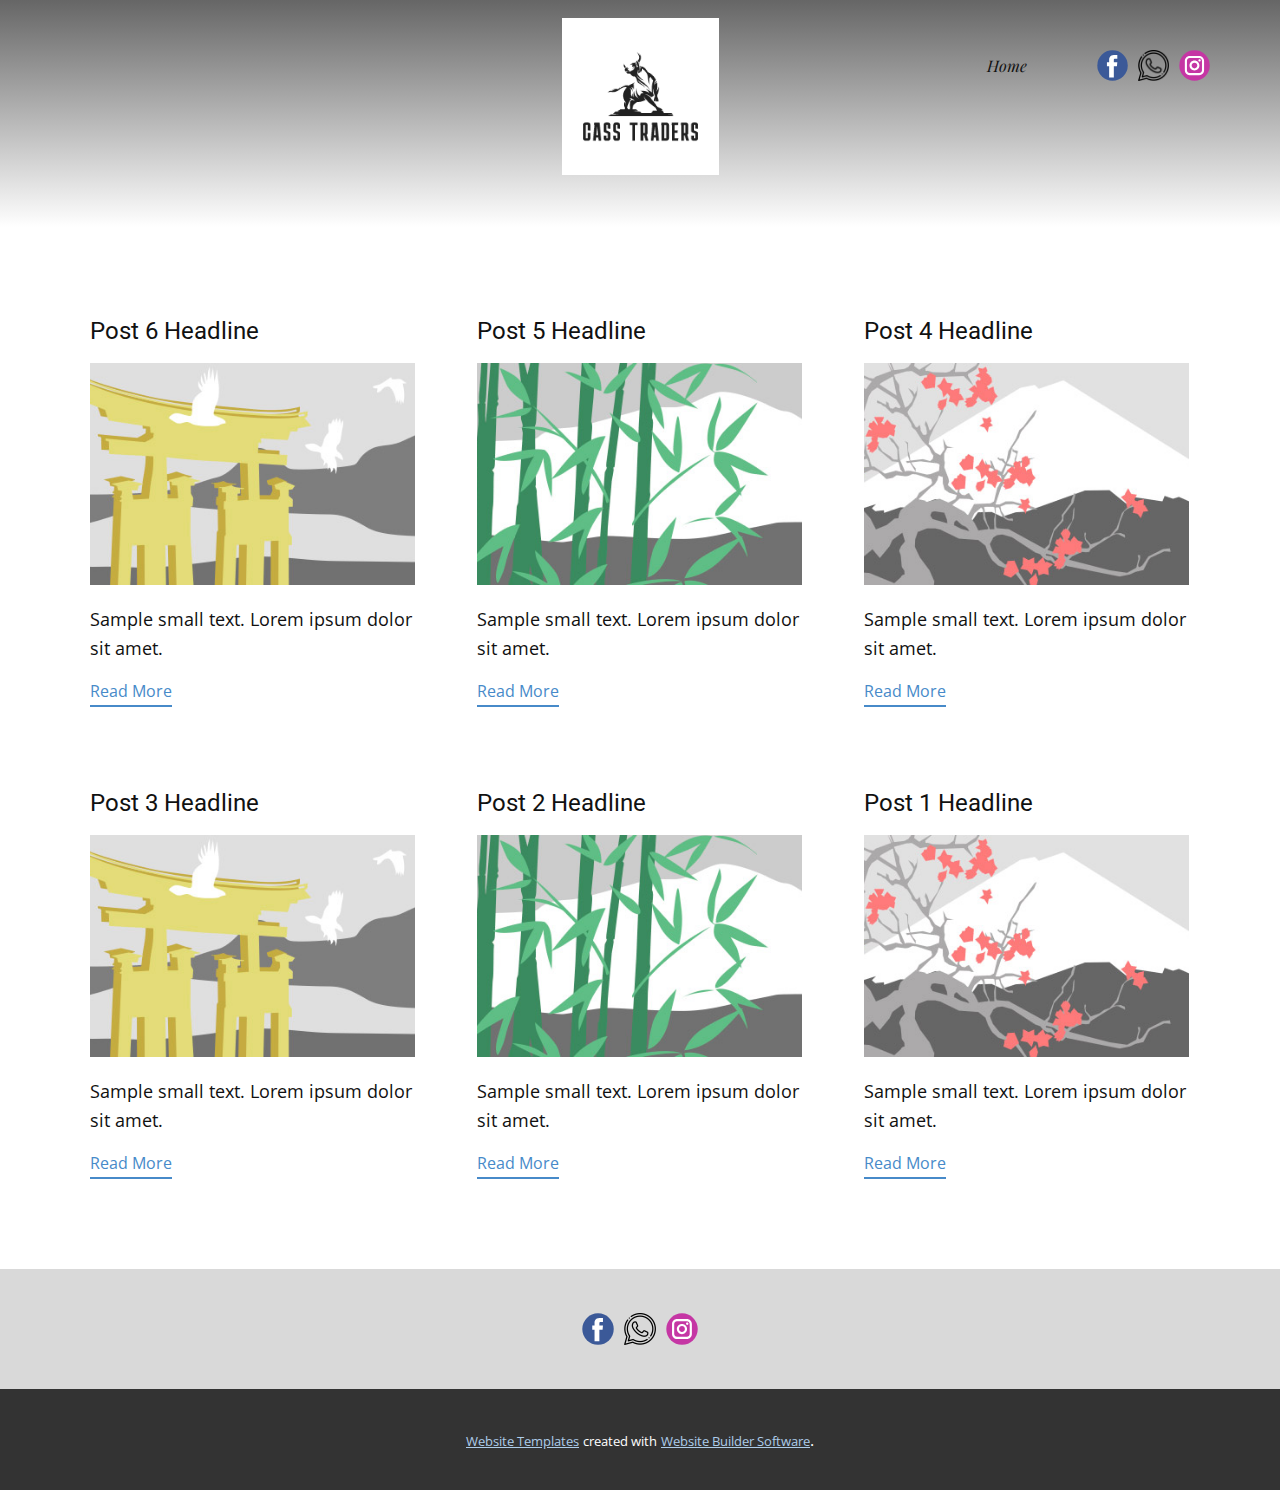
<file: blog/blog.html>
<!DOCTYPE html>
<html style="font-size: 16px;" lang="en"><head>
    <meta name="viewport" content="width=device-width, initial-scale=1.0">
    <meta charset="utf-8">
    <meta name="keywords" content="">
    <meta name="description" content="">
    <title>Blog</title>
    <link rel="stylesheet" href="../nicepage.css" media="screen">
<link rel="stylesheet" href="../Blog-Template.css" media="screen">
    <script class="u-script" type="text/javascript" src="../jquery-1.9.1.min.js" defer=""></script>
    <script class="u-script" type="text/javascript" src="../nicepage.js" defer=""></script>
    <meta name="generator" content="Nicepage 6.6.3, nicepage.com">
    <link id="u-theme-google-font" rel="stylesheet" href="https://fonts.googleapis.com/css?family=Roboto:100,100i,300,300i,400,400i,500,500i,700,700i,900,900i|Open+Sans:300,300i,400,400i,500,500i,600,600i,700,700i,800,800i">
    <link id="u-page-google-font" rel="stylesheet" href="https://fonts.googleapis.com/css?family=Playfair+Display:400,400i,500,500i,600,600i,700,700i,800,800i,900,900i">
    
    
    
    <script type="application/ld+json">{
		"@context": "http://schema.org",
		"@type": "Organization",
		"name": "",
		"logo": "images/e2cfbaad47844390a379aed092482a53.png",
		"sameAs": [
				"https://web.facebook.com/cassfx/",
				"https://wa.me/26777961205",
				"https://www.instagram.com/atang_cass/",
				"https://web.facebook.com/cassfx/",
				"https://wa.me/26777961205",
				"https://www.instagram.com/atang_cass/"
		]
}</script>
    <meta name="theme-color" content="#478ac9">
  <meta data-intl-tel-input-cdn-path="intlTelInput/"></head>
  <body data-path-to-root="./" data-include-products="false" class="u-body u-xl-mode" data-lang="en"><header class="u-align-center-sm u-align-center-xs u-clearfix u-header u-header" id="sec-ca7c"><div class="u-clearfix u-sheet u-sheet-1">
        <a href="https://nicepage.com" class="u-align-center u-image u-logo u-image-1" data-image-width="200" data-image-height="200">
          <img src="../images/e2cfbaad47844390a379aed092482a53.png" class="u-logo-image u-logo-image-1">
        </a>
        <div class="u-social-icons u-spacing-10 u-social-icons-1">
          <a class="u-social-url" title="facebook" target="_blank" href="https://web.facebook.com/cassfx/"><span class="u-icon u-social-facebook u-social-icon u-icon-1"><svg class="u-svg-link" preserveAspectRatio="xMidYMin slice" viewBox="0 0 112 112" style=""><use xlink:href="#svg-8293"></use></svg><svg class="u-svg-content" viewBox="0 0 112 112" x="0" y="0" id="svg-8293"><circle fill="currentColor" cx="56.1" cy="56.1" r="55"></circle><path fill="#FFFFFF" d="M73.5,31.6h-9.1c-1.4,0-3.6,0.8-3.6,3.9v8.5h12.6L72,58.3H60.8v40.8H43.9V58.3h-8V43.9h8v-9.2
      c0-6.7,3.1-17,17-17h12.5v13.9H73.5z"></path></svg></span>
          </a>
          <a class="u-social-url" title="twitter" target="_blank" href="https://wa.me/26777961205"><span class="u-file-icon u-icon u-social-icon u-social-twitter u-icon-2"><img src="../images/1383336.png" alt=""></span>
          </a>
          <a class="u-social-url" title="instagram" target="_blank" href="https://www.instagram.com/atang_cass/"><span class="u-icon u-social-icon u-social-instagram u-icon-3"><svg class="u-svg-link" preserveAspectRatio="xMidYMin slice" viewBox="0 0 112 112" style=""><use xlink:href="#svg-0b1d"></use></svg><svg class="u-svg-content" viewBox="0 0 112 112" x="0" y="0" id="svg-0b1d"><circle fill="currentColor" cx="56.1" cy="56.1" r="55"></circle><path fill="#FFFFFF" d="M55.9,38.2c-9.9,0-17.9,8-17.9,17.9C38,66,46,74,55.9,74c9.9,0,17.9-8,17.9-17.9C73.8,46.2,65.8,38.2,55.9,38.2
      z M55.9,66.4c-5.7,0-10.3-4.6-10.3-10.3c-0.1-5.7,4.6-10.3,10.3-10.3c5.7,0,10.3,4.6,10.3,10.3C66.2,61.8,61.6,66.4,55.9,66.4z"></path><path fill="#FFFFFF" d="M74.3,33.5c-2.3,0-4.2,1.9-4.2,4.2s1.9,4.2,4.2,4.2s4.2-1.9,4.2-4.2S76.6,33.5,74.3,33.5z"></path><path fill="#FFFFFF" d="M73.1,21.3H38.6c-9.7,0-17.5,7.9-17.5,17.5v34.5c0,9.7,7.9,17.6,17.5,17.6h34.5c9.7,0,17.5-7.9,17.5-17.5V38.8
      C90.6,29.1,82.7,21.3,73.1,21.3z M83,73.3c0,5.5-4.5,9.9-9.9,9.9H38.6c-5.5,0-9.9-4.5-9.9-9.9V38.8c0-5.5,4.5-9.9,9.9-9.9h34.5
      c5.5,0,9.9,4.5,9.9,9.9V73.3z"></path></svg></span>
          </a>
        </div>
        <nav class="u-align-left u-menu u-menu-one-level u-offcanvas u-menu-1">
          <div class="menu-collapse u-custom-font u-font-playfair-display" style="font-size: 1rem; font-style: italic;">
            <a class="u-button-style u-nav-link" href="#">
              <svg class="u-svg-link" preserveAspectRatio="xMidYMin slice" viewBox="0 0 302 302" style=""><use xlink:href="#svg-8a8f"></use></svg>
              <svg xmlns="http://www.w3.org/2000/svg" xmlns:xlink="http://www.w3.org/1999/xlink" version="1.1" id="svg-8a8f" x="0px" y="0px" viewBox="0 0 302 302" style="enable-background:new 0 0 302 302;" xml:space="preserve" class="u-svg-content"><g><rect y="36" width="302" height="30"></rect><rect y="236" width="302" height="30"></rect><rect y="136" width="302" height="30"></rect>
</g><g></g><g></g><g></g><g></g><g></g><g></g><g></g><g></g><g></g><g></g><g></g><g></g><g></g><g></g><g></g></svg>
            </a>
          </div>
          <div class="u-custom-menu u-nav-container">
            <ul class="u-custom-font u-font-playfair-display u-nav u-unstyled u-nav-1"><li class="u-nav-item"><a class="u-button-style u-nav-link" href="../Home.html">Home</a>
</li></ul>
          </div>
          <div class="u-custom-menu u-nav-container-collapse">
            <div class="u-align-center u-black u-container-style u-inner-container-layout u-opacity u-opacity-95 u-sidenav">
              <div class="u-inner-container-layout u-sidenav-overflow">
                <div class="u-menu-close"></div>
                <ul class="u-align-center u-nav u-popupmenu-items u-unstyled u-nav-2"><li class="u-nav-item"><a class="u-button-style u-nav-link" href="../Home.html">Home</a>
</li></ul>
              </div>
            </div>
            <div class="u-black u-menu-overlay u-opacity u-opacity-70"></div>
          </div>
        </nav>
      </div></header>
    <section class="u-clearfix u-section-1" id="sec-c970">
      <div class="u-clearfix u-sheet u-valign-middle u-sheet-1"><!--blog--><!--blog_options_json--><!--{"type":"Recent","source":"","tags":"","count":""}--><!--/blog_options_json-->
        <div class="u-blog u-expanded-width u-repeater u-repeater-1"><!--blog_post-->
          <div class="u-blog-post u-container-style u-repeater-item u-white u-repeater-item-1">
            <div class="u-container-layout u-similar-container u-valign-top u-container-layout-1"><!--blog_post_header-->
              <h4 class="u-blog-control u-text u-text-1">
                <a class="u-post-header-link" href="../blog/post-5.html">Post 6 Headline</a>
              </h4><!--/blog_post_header--><!--blog_post_image-->
              <a class="u-post-header-link" href="../blog/post-5.html"><img alt="" class="u-blog-control u-expanded-width u-image u-image-default u-image-1" src="../images/8ad73f3c.jpeg"></a><!--/blog_post_image--><!--blog_post_content-->
              <div class="u-blog-control u-post-content u-text u-text-2 fr-view">Sample small text. Lorem ipsum dolor sit amet.</div><!--/blog_post_content--><!--blog_post_readmore-->
              <a href="../blog/post-5.html" class="u-blog-control u-border-2 u-border-palette-1-base u-btn u-btn-rectangle u-button-style u-none u-btn-1"><!--blog_post_readmore_content--><!--options_json--><!--{"content":"","defaultValue":"Read More"}--><!--/options_json-->Read More<!--/blog_post_readmore_content--></a><!--/blog_post_readmore-->
            </div>
          </div><div class="u-blog-post u-container-style u-repeater-item u-video-cover u-white">
            <div class="u-container-layout u-similar-container u-valign-top u-container-layout-2"><!--blog_post_header-->
              <h4 class="u-blog-control u-text u-text-3">
                <a class="u-post-header-link" href="../blog/post-4.html">Post 5 Headline</a>
              </h4><!--/blog_post_header--><!--blog_post_image-->
              <a class="u-post-header-link" href="../blog/post-4.html"><img alt="" class="u-blog-control u-expanded-width u-image u-image-default u-image-2" src="../images/68f64b9d.jpeg"></a><!--/blog_post_image--><!--blog_post_content-->
              <div class="u-blog-control u-post-content u-text u-text-4 fr-view">Sample small text. Lorem ipsum dolor sit amet.</div><!--/blog_post_content--><!--blog_post_readmore-->
              <a href="../blog/post-4.html" class="u-blog-control u-border-2 u-border-palette-1-base u-btn u-btn-rectangle u-button-style u-none u-btn-2"><!--blog_post_readmore_content--><!--options_json--><!--{"content":"","defaultValue":"Read More"}--><!--/options_json-->Read More<!--/blog_post_readmore_content--></a><!--/blog_post_readmore-->
            </div>
          </div><div class="u-blog-post u-container-style u-repeater-item u-video-cover u-white">
            <div class="u-container-layout u-similar-container u-valign-top u-container-layout-3"><!--blog_post_header-->
              <h4 class="u-blog-control u-text u-text-5">
                <a class="u-post-header-link" href="../blog/post-3.html">Post 4 Headline</a>
              </h4><!--/blog_post_header--><!--blog_post_image-->
              <a class="u-post-header-link" href="../blog/post-3.html"><img alt="" class="u-blog-control u-expanded-width u-image u-image-default u-image-3" src="../images/0fd3416c.jpeg"></a><!--/blog_post_image--><!--blog_post_content-->
              <div class="u-blog-control u-post-content u-text u-text-6 fr-view">Sample small text. Lorem ipsum dolor sit amet.</div><!--/blog_post_content--><!--blog_post_readmore-->
              <a href="../blog/post-3.html" class="u-blog-control u-border-2 u-border-palette-1-base u-btn u-btn-rectangle u-button-style u-none u-btn-3"><!--blog_post_readmore_content--><!--options_json--><!--{"content":"","defaultValue":"Read More"}--><!--/options_json-->Read More<!--/blog_post_readmore_content--></a><!--/blog_post_readmore-->
            </div>
          </div><div class="u-blog-post u-container-style u-repeater-item u-white u-repeater-item-1">
            <div class="u-container-layout u-similar-container u-valign-top u-container-layout-1"><!--blog_post_header-->
              <h4 class="u-blog-control u-text u-text-1">
                <a class="u-post-header-link" href="../blog/post-2.html">Post 3 Headline</a>
              </h4><!--/blog_post_header--><!--blog_post_image-->
              <a class="u-post-header-link" href="../blog/post-2.html"><img alt="" class="u-blog-control u-expanded-width u-image u-image-default u-image-1" src="../images/8ad73f3c.jpeg"></a><!--/blog_post_image--><!--blog_post_content-->
              <div class="u-blog-control u-post-content u-text u-text-2 fr-view">Sample small text. Lorem ipsum dolor sit amet.</div><!--/blog_post_content--><!--blog_post_readmore-->
              <a href="../blog/post-2.html" class="u-blog-control u-border-2 u-border-palette-1-base u-btn u-btn-rectangle u-button-style u-none u-btn-1"><!--blog_post_readmore_content--><!--options_json--><!--{"content":"","defaultValue":"Read More"}--><!--/options_json-->Read More<!--/blog_post_readmore_content--></a><!--/blog_post_readmore-->
            </div>
          </div><div class="u-blog-post u-container-style u-repeater-item u-video-cover u-white">
            <div class="u-container-layout u-similar-container u-valign-top u-container-layout-2"><!--blog_post_header-->
              <h4 class="u-blog-control u-text u-text-3">
                <a class="u-post-header-link" href="../blog/post-1.html">Post 2 Headline</a>
              </h4><!--/blog_post_header--><!--blog_post_image-->
              <a class="u-post-header-link" href="../blog/post-1.html"><img alt="" class="u-blog-control u-expanded-width u-image u-image-default u-image-2" src="../images/68f64b9d.jpeg"></a><!--/blog_post_image--><!--blog_post_content-->
              <div class="u-blog-control u-post-content u-text u-text-4 fr-view">Sample small text. Lorem ipsum dolor sit amet.</div><!--/blog_post_content--><!--blog_post_readmore-->
              <a href="../blog/post-1.html" class="u-blog-control u-border-2 u-border-palette-1-base u-btn u-btn-rectangle u-button-style u-none u-btn-2"><!--blog_post_readmore_content--><!--options_json--><!--{"content":"","defaultValue":"Read More"}--><!--/options_json-->Read More<!--/blog_post_readmore_content--></a><!--/blog_post_readmore-->
            </div>
          </div><div class="u-blog-post u-container-style u-repeater-item u-video-cover u-white">
            <div class="u-container-layout u-similar-container u-valign-top u-container-layout-3"><!--blog_post_header-->
              <h4 class="u-blog-control u-text u-text-5">
                <a class="u-post-header-link" href="../blog/post.html">Post 1 Headline</a>
              </h4><!--/blog_post_header--><!--blog_post_image-->
              <a class="u-post-header-link" href="../blog/post.html"><img alt="" class="u-blog-control u-expanded-width u-image u-image-default u-image-3" src="../images/0fd3416c.jpeg"></a><!--/blog_post_image--><!--blog_post_content-->
              <div class="u-blog-control u-post-content u-text u-text-6 fr-view">Sample small text. Lorem ipsum dolor sit amet.</div><!--/blog_post_content--><!--blog_post_readmore-->
              <a href="../blog/post.html" class="u-blog-control u-border-2 u-border-palette-1-base u-btn u-btn-rectangle u-button-style u-none u-btn-3"><!--blog_post_readmore_content--><!--options_json--><!--{"content":"","defaultValue":"Read More"}--><!--/options_json-->Read More<!--/blog_post_readmore_content--></a><!--/blog_post_readmore-->
            </div>
          </div><!--/blog_post--><!--blog_post-->
          <!--/blog_post--><!--blog_post-->
          <!--/blog_post-->
        </div><!--/blog-->
      </div>
    </section>
    
    
    
    <footer class="u-clearfix u-footer u-grey-15" id="sec-9db7"><div class="u-clearfix u-sheet u-valign-middle u-sheet-1">
        <div class="u-align-left u-social-icons u-spacing-10 u-social-icons-1">
          <a class="u-social-url" title="facebook" target="_blank" href="https://web.facebook.com/cassfx/"><span class="u-icon u-social-facebook u-social-icon u-icon-1"><svg class="u-svg-link" preserveAspectRatio="xMidYMin slice" viewBox="0 0 112 112" style=""><use xlink:href="#svg-a117"></use></svg><svg class="u-svg-content" viewBox="0 0 112 112" x="0" y="0" id="svg-a117"><circle fill="currentColor" cx="56.1" cy="56.1" r="55"></circle><path fill="#FFFFFF" d="M73.5,31.6h-9.1c-1.4,0-3.6,0.8-3.6,3.9v8.5h12.6L72,58.3H60.8v40.8H43.9V58.3h-8V43.9h8v-9.2
      c0-6.7,3.1-17,17-17h12.5v13.9H73.5z"></path></svg></span>
          </a>
          <a class="u-social-url" title="twitter" target="_blank" href="https://wa.me/26777961205"><span class="u-file-icon u-icon u-social-icon u-social-twitter u-icon-2"><img src="../images/1383336.png" alt=""></span>
          </a>
          <a class="u-social-url" title="instagram" target="_blank" href="https://www.instagram.com/atang_cass/"><span class="u-icon u-social-icon u-social-instagram u-icon-3"><svg class="u-svg-link" preserveAspectRatio="xMidYMin slice" viewBox="0 0 112 112" style=""><use xlink:href="#svg-7023"></use></svg><svg class="u-svg-content" viewBox="0 0 112 112" x="0" y="0" id="svg-7023"><circle fill="currentColor" cx="56.1" cy="56.1" r="55"></circle><path fill="#FFFFFF" d="M55.9,38.2c-9.9,0-17.9,8-17.9,17.9C38,66,46,74,55.9,74c9.9,0,17.9-8,17.9-17.9C73.8,46.2,65.8,38.2,55.9,38.2
      z M55.9,66.4c-5.7,0-10.3-4.6-10.3-10.3c-0.1-5.7,4.6-10.3,10.3-10.3c5.7,0,10.3,4.6,10.3,10.3C66.2,61.8,61.6,66.4,55.9,66.4z"></path><path fill="#FFFFFF" d="M74.3,33.5c-2.3,0-4.2,1.9-4.2,4.2s1.9,4.2,4.2,4.2s4.2-1.9,4.2-4.2S76.6,33.5,74.3,33.5z"></path><path fill="#FFFFFF" d="M73.1,21.3H38.6c-9.7,0-17.5,7.9-17.5,17.5v34.5c0,9.7,7.9,17.6,17.5,17.6h34.5c9.7,0,17.5-7.9,17.5-17.5V38.8
      C90.6,29.1,82.7,21.3,73.1,21.3z M83,73.3c0,5.5-4.5,9.9-9.9,9.9H38.6c-5.5,0-9.9-4.5-9.9-9.9V38.8c0-5.5,4.5-9.9,9.9-9.9h34.5
      c5.5,0,9.9,4.5,9.9,9.9V73.3z"></path></svg></span>
          </a>
        </div>
      </div></footer>
    <section class="u-backlink u-clearfix u-grey-80">
      <a class="u-link" href="https://nicepage.com/website-templates" target="_blank">
        <span>Website Templates</span>
      </a>
      <p class="u-text">
        <span>created with</span>
      </p>
      <a class="u-link" href="" target="_blank">
        <span>Website Builder Software</span>
      </a>. 
    </section>
  
</body></html>
</file>
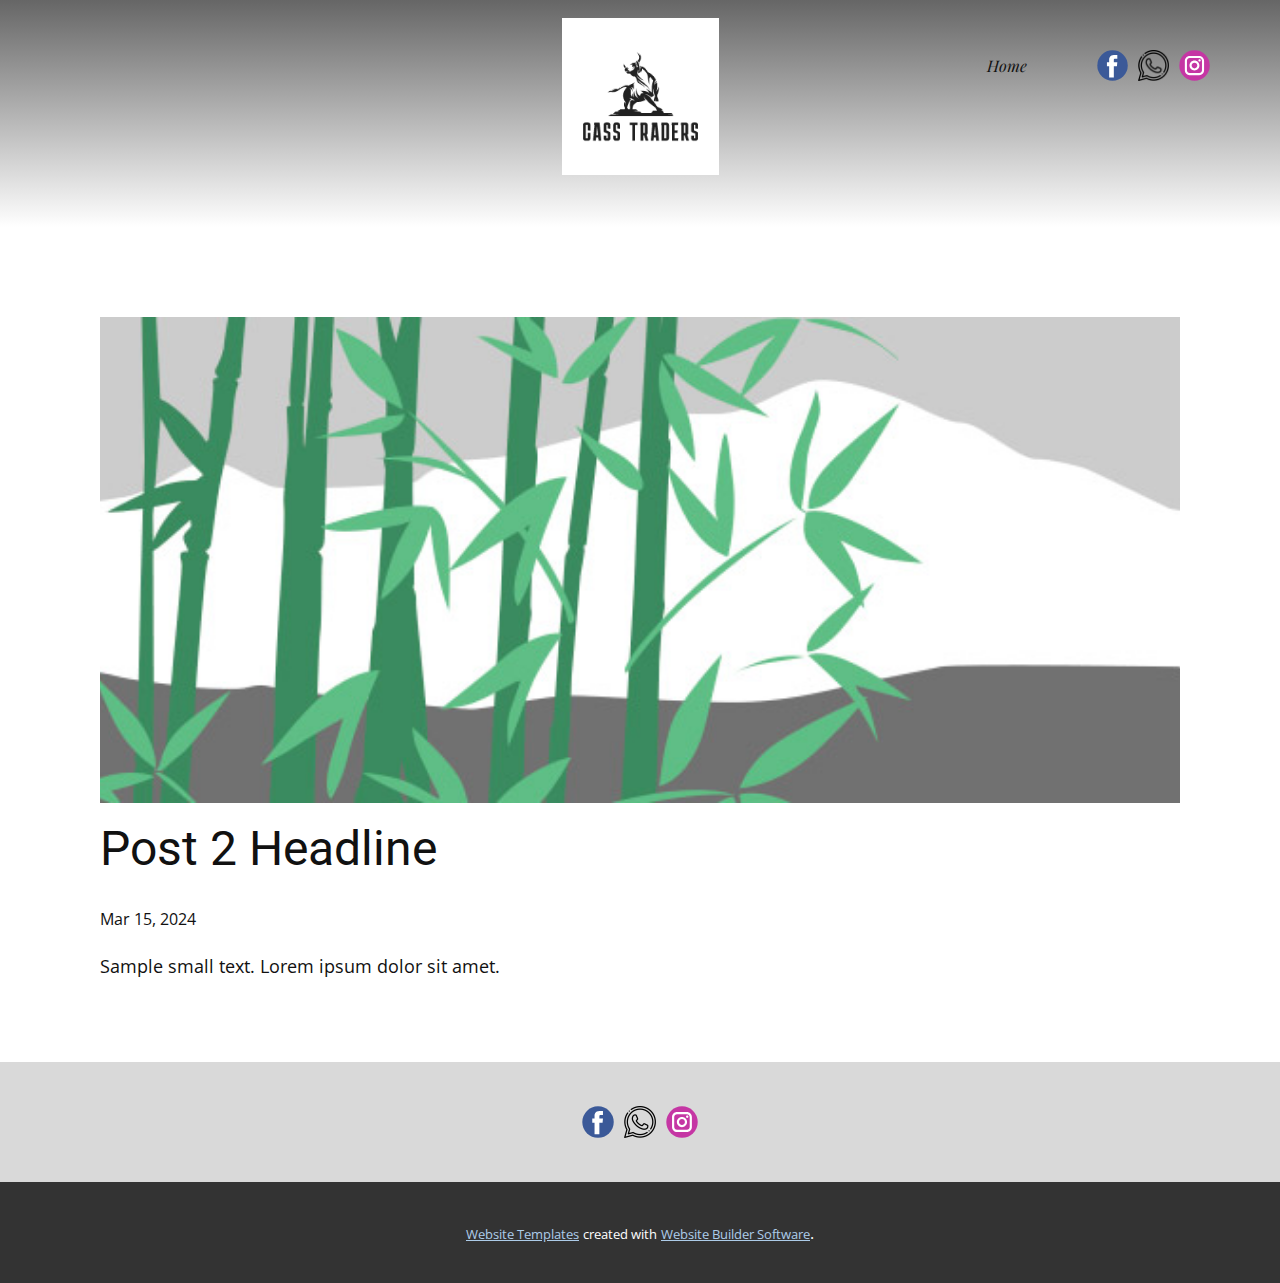
<file: blog/post-1.html>
<!DOCTYPE html>
<html style="font-size: 16px;" lang="en"><head>
    <meta name="viewport" content="width=device-width, initial-scale=1.0">
    <meta charset="utf-8">
    <meta name="keywords" content="Post 1 Headline">
    <meta name="description" content="">
    <title>Post 2 Headline</title>
    <link rel="stylesheet" href="../nicepage.css" media="screen">
<link rel="stylesheet" href="../Post-Template.css" media="screen">
    <script class="u-script" type="text/javascript" src="../jquery-1.9.1.min.js" defer=""></script>
    <script class="u-script" type="text/javascript" src="../nicepage.js" defer=""></script>
    <meta name="generator" content="Nicepage 6.6.3, nicepage.com">
    <link id="u-theme-google-font" rel="stylesheet" href="https://fonts.googleapis.com/css?family=Roboto:100,100i,300,300i,400,400i,500,500i,700,700i,900,900i|Open+Sans:300,300i,400,400i,500,500i,600,600i,700,700i,800,800i">
    <link id="u-page-google-font" rel="stylesheet" href="https://fonts.googleapis.com/css?family=Playfair+Display:400,400i,500,500i,600,600i,700,700i,800,800i,900,900i">
    
    
    
    <script type="application/ld+json">{
		"@context": "http://schema.org",
		"@type": "Organization",
		"name": "",
		"logo": "images/e2cfbaad47844390a379aed092482a53.png",
		"sameAs": [
				"https://web.facebook.com/cassfx/",
				"https://wa.me/26777961205",
				"https://www.instagram.com/atang_cass/",
				"https://web.facebook.com/cassfx/",
				"https://wa.me/26777961205",
				"https://www.instagram.com/atang_cass/"
		]
}</script>
    <meta name="theme-color" content="#478ac9">
  <meta data-intl-tel-input-cdn-path="intlTelInput/"></head>
  <body data-path-to-root="./" data-include-products="false" class="u-body u-xl-mode" data-lang="en"><header class="u-align-center-sm u-align-center-xs u-clearfix u-header u-header" id="sec-ca7c"><div class="u-clearfix u-sheet u-sheet-1">
        <a href="https://nicepage.com" class="u-align-center u-image u-logo u-image-1" data-image-width="200" data-image-height="200">
          <img src="../images/e2cfbaad47844390a379aed092482a53.png" class="u-logo-image u-logo-image-1">
        </a>
        <div class="u-social-icons u-spacing-10 u-social-icons-1">
          <a class="u-social-url" title="facebook" target="_blank" href="https://web.facebook.com/cassfx/"><span class="u-icon u-social-facebook u-social-icon u-icon-1"><svg class="u-svg-link" preserveAspectRatio="xMidYMin slice" viewBox="0 0 112 112" style=""><use xlink:href="#svg-8293"></use></svg><svg class="u-svg-content" viewBox="0 0 112 112" x="0" y="0" id="svg-8293"><circle fill="currentColor" cx="56.1" cy="56.1" r="55"></circle><path fill="#FFFFFF" d="M73.5,31.6h-9.1c-1.4,0-3.6,0.8-3.6,3.9v8.5h12.6L72,58.3H60.8v40.8H43.9V58.3h-8V43.9h8v-9.2
      c0-6.7,3.1-17,17-17h12.5v13.9H73.5z"></path></svg></span>
          </a>
          <a class="u-social-url" title="twitter" target="_blank" href="https://wa.me/26777961205"><span class="u-file-icon u-icon u-social-icon u-social-twitter u-icon-2"><img src="../images/1383336.png" alt=""></span>
          </a>
          <a class="u-social-url" title="instagram" target="_blank" href="https://www.instagram.com/atang_cass/"><span class="u-icon u-social-icon u-social-instagram u-icon-3"><svg class="u-svg-link" preserveAspectRatio="xMidYMin slice" viewBox="0 0 112 112" style=""><use xlink:href="#svg-0b1d"></use></svg><svg class="u-svg-content" viewBox="0 0 112 112" x="0" y="0" id="svg-0b1d"><circle fill="currentColor" cx="56.1" cy="56.1" r="55"></circle><path fill="#FFFFFF" d="M55.9,38.2c-9.9,0-17.9,8-17.9,17.9C38,66,46,74,55.9,74c9.9,0,17.9-8,17.9-17.9C73.8,46.2,65.8,38.2,55.9,38.2
      z M55.9,66.4c-5.7,0-10.3-4.6-10.3-10.3c-0.1-5.7,4.6-10.3,10.3-10.3c5.7,0,10.3,4.6,10.3,10.3C66.2,61.8,61.6,66.4,55.9,66.4z"></path><path fill="#FFFFFF" d="M74.3,33.5c-2.3,0-4.2,1.9-4.2,4.2s1.9,4.2,4.2,4.2s4.2-1.9,4.2-4.2S76.6,33.5,74.3,33.5z"></path><path fill="#FFFFFF" d="M73.1,21.3H38.6c-9.7,0-17.5,7.9-17.5,17.5v34.5c0,9.7,7.9,17.6,17.5,17.6h34.5c9.7,0,17.5-7.9,17.5-17.5V38.8
      C90.6,29.1,82.7,21.3,73.1,21.3z M83,73.3c0,5.5-4.5,9.9-9.9,9.9H38.6c-5.5,0-9.9-4.5-9.9-9.9V38.8c0-5.5,4.5-9.9,9.9-9.9h34.5
      c5.5,0,9.9,4.5,9.9,9.9V73.3z"></path></svg></span>
          </a>
        </div>
        <nav class="u-align-left u-menu u-menu-one-level u-offcanvas u-menu-1">
          <div class="menu-collapse u-custom-font u-font-playfair-display" style="font-size: 1rem; font-style: italic;">
            <a class="u-button-style u-nav-link" href="#">
              <svg class="u-svg-link" preserveAspectRatio="xMidYMin slice" viewBox="0 0 302 302" style=""><use xlink:href="#svg-8a8f"></use></svg>
              <svg xmlns="http://www.w3.org/2000/svg" xmlns:xlink="http://www.w3.org/1999/xlink" version="1.1" id="svg-8a8f" x="0px" y="0px" viewBox="0 0 302 302" style="enable-background:new 0 0 302 302;" xml:space="preserve" class="u-svg-content"><g><rect y="36" width="302" height="30"></rect><rect y="236" width="302" height="30"></rect><rect y="136" width="302" height="30"></rect>
</g><g></g><g></g><g></g><g></g><g></g><g></g><g></g><g></g><g></g><g></g><g></g><g></g><g></g><g></g><g></g></svg>
            </a>
          </div>
          <div class="u-custom-menu u-nav-container">
            <ul class="u-custom-font u-font-playfair-display u-nav u-unstyled u-nav-1"><li class="u-nav-item"><a class="u-button-style u-nav-link" href="../Home.html">Home</a>
</li></ul>
          </div>
          <div class="u-custom-menu u-nav-container-collapse">
            <div class="u-align-center u-black u-container-style u-inner-container-layout u-opacity u-opacity-95 u-sidenav">
              <div class="u-inner-container-layout u-sidenav-overflow">
                <div class="u-menu-close"></div>
                <ul class="u-align-center u-nav u-popupmenu-items u-unstyled u-nav-2"><li class="u-nav-item"><a class="u-button-style u-nav-link" href="../Home.html">Home</a>
</li></ul>
              </div>
            </div>
            <div class="u-black u-menu-overlay u-opacity u-opacity-70"></div>
          </div>
        </nav>
      </div></header>
    <section class="u-align-center u-clearfix u-section-1" id="sec-d40e">
      <div class="u-clearfix u-sheet u-valign-middle-md u-valign-middle-sm u-valign-middle-xs u-sheet-1"><!--post_details--><!--post_details_options_json--><!--{"source":""}--><!--/post_details_options_json--><!--blog_post-->
        <div class="u-container-style u-expanded-width u-post-details u-post-details-1">
          <div class="u-container-layout u-valign-middle u-container-layout-1"><!--blog_post_image-->
            <img alt="" class="u-blog-control u-expanded-width u-image u-image-default u-image-1" src="../images/68f64b9d.jpeg"><!--/blog_post_image--><!--blog_post_header-->
            <h2 class="u-blog-control u-text u-text-1">Post 2 Headline</h2><!--/blog_post_header--><!--blog_post_metadata-->
            <div class="u-blog-control u-metadata u-metadata-1"><!--blog_post_metadata_date-->
              <span class="u-meta-date u-meta-icon">Mar 15, 2024</span><!--/blog_post_metadata_date--><!--blog_post_metadata_category-->
              <!--/blog_post_metadata_category--><!--blog_post_metadata_comments-->
              <!--/blog_post_metadata_comments-->
            </div><!--/blog_post_metadata--><!--blog_post_content-->
            <div class="u-align-justify u-blog-control u-post-content u-text u-text-2 fr-view">
  Sample small text. Lorem ipsum dolor sit amet.
  </div><!--/blog_post_content-->
          </div>
        </div><!--/blog_post--><!--/post_details-->
      </div>
    </section>
    
    
    
    <footer class="u-clearfix u-footer u-grey-15" id="sec-9db7"><div class="u-clearfix u-sheet u-valign-middle u-sheet-1">
        <div class="u-align-left u-social-icons u-spacing-10 u-social-icons-1">
          <a class="u-social-url" title="facebook" target="_blank" href="https://web.facebook.com/cassfx/"><span class="u-icon u-social-facebook u-social-icon u-icon-1"><svg class="u-svg-link" preserveAspectRatio="xMidYMin slice" viewBox="0 0 112 112" style=""><use xlink:href="#svg-a117"></use></svg><svg class="u-svg-content" viewBox="0 0 112 112" x="0" y="0" id="svg-a117"><circle fill="currentColor" cx="56.1" cy="56.1" r="55"></circle><path fill="#FFFFFF" d="M73.5,31.6h-9.1c-1.4,0-3.6,0.8-3.6,3.9v8.5h12.6L72,58.3H60.8v40.8H43.9V58.3h-8V43.9h8v-9.2
      c0-6.7,3.1-17,17-17h12.5v13.9H73.5z"></path></svg></span>
          </a>
          <a class="u-social-url" title="twitter" target="_blank" href="https://wa.me/26777961205"><span class="u-file-icon u-icon u-social-icon u-social-twitter u-icon-2"><img src="../images/1383336.png" alt=""></span>
          </a>
          <a class="u-social-url" title="instagram" target="_blank" href="https://www.instagram.com/atang_cass/"><span class="u-icon u-social-icon u-social-instagram u-icon-3"><svg class="u-svg-link" preserveAspectRatio="xMidYMin slice" viewBox="0 0 112 112" style=""><use xlink:href="#svg-7023"></use></svg><svg class="u-svg-content" viewBox="0 0 112 112" x="0" y="0" id="svg-7023"><circle fill="currentColor" cx="56.1" cy="56.1" r="55"></circle><path fill="#FFFFFF" d="M55.9,38.2c-9.9,0-17.9,8-17.9,17.9C38,66,46,74,55.9,74c9.9,0,17.9-8,17.9-17.9C73.8,46.2,65.8,38.2,55.9,38.2
      z M55.9,66.4c-5.7,0-10.3-4.6-10.3-10.3c-0.1-5.7,4.6-10.3,10.3-10.3c5.7,0,10.3,4.6,10.3,10.3C66.2,61.8,61.6,66.4,55.9,66.4z"></path><path fill="#FFFFFF" d="M74.3,33.5c-2.3,0-4.2,1.9-4.2,4.2s1.9,4.2,4.2,4.2s4.2-1.9,4.2-4.2S76.6,33.5,74.3,33.5z"></path><path fill="#FFFFFF" d="M73.1,21.3H38.6c-9.7,0-17.5,7.9-17.5,17.5v34.5c0,9.7,7.9,17.6,17.5,17.6h34.5c9.7,0,17.5-7.9,17.5-17.5V38.8
      C90.6,29.1,82.7,21.3,73.1,21.3z M83,73.3c0,5.5-4.5,9.9-9.9,9.9H38.6c-5.5,0-9.9-4.5-9.9-9.9V38.8c0-5.5,4.5-9.9,9.9-9.9h34.5
      c5.5,0,9.9,4.5,9.9,9.9V73.3z"></path></svg></span>
          </a>
        </div>
      </div></footer>
    <section class="u-backlink u-clearfix u-grey-80">
      <a class="u-link" href="https://nicepage.com/website-templates" target="_blank">
        <span>Website Templates</span>
      </a>
      <p class="u-text">
        <span>created with</span>
      </p>
      <a class="u-link" href="" target="_blank">
        <span>Website Builder Software</span>
      </a>. 
    </section>
  
</body></html>
</file>
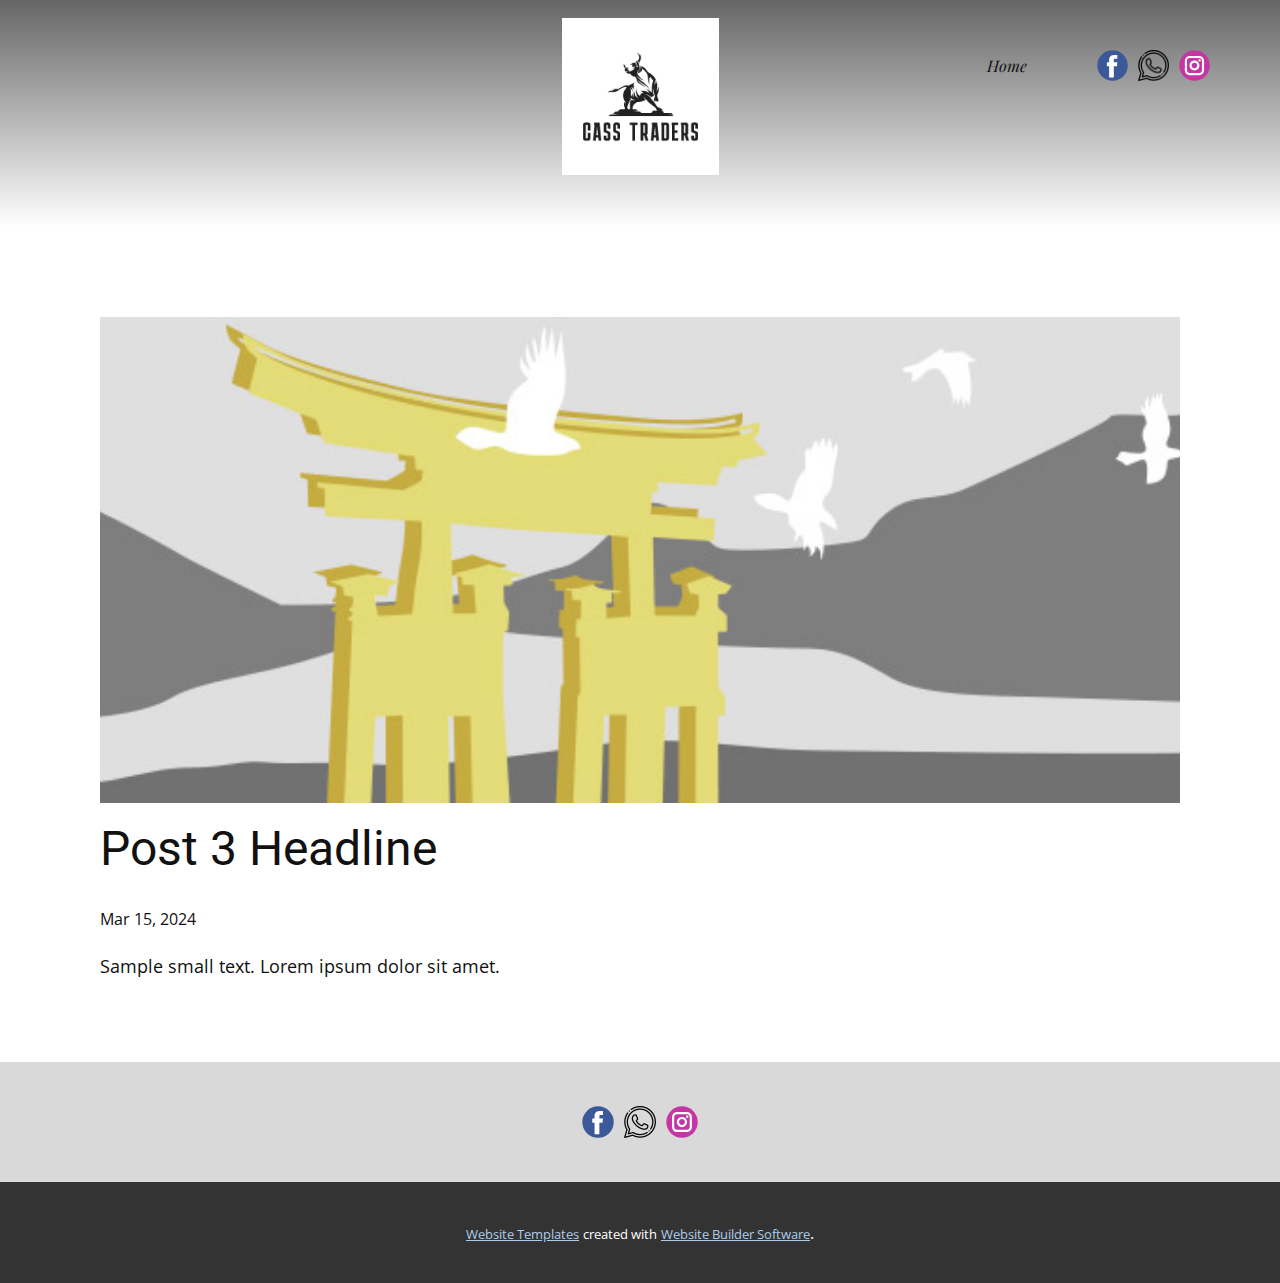
<file: blog/post-2.html>
<!DOCTYPE html>
<html style="font-size: 16px;" lang="en"><head>
    <meta name="viewport" content="width=device-width, initial-scale=1.0">
    <meta charset="utf-8">
    <meta name="keywords" content="Post 1 Headline">
    <meta name="description" content="">
    <title>Post 3 Headline</title>
    <link rel="stylesheet" href="../nicepage.css" media="screen">
<link rel="stylesheet" href="../Post-Template.css" media="screen">
    <script class="u-script" type="text/javascript" src="../jquery-1.9.1.min.js" defer=""></script>
    <script class="u-script" type="text/javascript" src="../nicepage.js" defer=""></script>
    <meta name="generator" content="Nicepage 6.6.3, nicepage.com">
    <link id="u-theme-google-font" rel="stylesheet" href="https://fonts.googleapis.com/css?family=Roboto:100,100i,300,300i,400,400i,500,500i,700,700i,900,900i|Open+Sans:300,300i,400,400i,500,500i,600,600i,700,700i,800,800i">
    <link id="u-page-google-font" rel="stylesheet" href="https://fonts.googleapis.com/css?family=Playfair+Display:400,400i,500,500i,600,600i,700,700i,800,800i,900,900i">
    
    
    
    <script type="application/ld+json">{
		"@context": "http://schema.org",
		"@type": "Organization",
		"name": "",
		"logo": "images/e2cfbaad47844390a379aed092482a53.png",
		"sameAs": [
				"https://web.facebook.com/cassfx/",
				"https://wa.me/26777961205",
				"https://www.instagram.com/atang_cass/",
				"https://web.facebook.com/cassfx/",
				"https://wa.me/26777961205",
				"https://www.instagram.com/atang_cass/"
		]
}</script>
    <meta name="theme-color" content="#478ac9">
  <meta data-intl-tel-input-cdn-path="intlTelInput/"></head>
  <body data-path-to-root="./" data-include-products="false" class="u-body u-xl-mode" data-lang="en"><header class="u-align-center-sm u-align-center-xs u-clearfix u-header u-header" id="sec-ca7c"><div class="u-clearfix u-sheet u-sheet-1">
        <a href="https://nicepage.com" class="u-align-center u-image u-logo u-image-1" data-image-width="200" data-image-height="200">
          <img src="../images/e2cfbaad47844390a379aed092482a53.png" class="u-logo-image u-logo-image-1">
        </a>
        <div class="u-social-icons u-spacing-10 u-social-icons-1">
          <a class="u-social-url" title="facebook" target="_blank" href="https://web.facebook.com/cassfx/"><span class="u-icon u-social-facebook u-social-icon u-icon-1"><svg class="u-svg-link" preserveAspectRatio="xMidYMin slice" viewBox="0 0 112 112" style=""><use xlink:href="#svg-8293"></use></svg><svg class="u-svg-content" viewBox="0 0 112 112" x="0" y="0" id="svg-8293"><circle fill="currentColor" cx="56.1" cy="56.1" r="55"></circle><path fill="#FFFFFF" d="M73.5,31.6h-9.1c-1.4,0-3.6,0.8-3.6,3.9v8.5h12.6L72,58.3H60.8v40.8H43.9V58.3h-8V43.9h8v-9.2
      c0-6.7,3.1-17,17-17h12.5v13.9H73.5z"></path></svg></span>
          </a>
          <a class="u-social-url" title="twitter" target="_blank" href="https://wa.me/26777961205"><span class="u-file-icon u-icon u-social-icon u-social-twitter u-icon-2"><img src="../images/1383336.png" alt=""></span>
          </a>
          <a class="u-social-url" title="instagram" target="_blank" href="https://www.instagram.com/atang_cass/"><span class="u-icon u-social-icon u-social-instagram u-icon-3"><svg class="u-svg-link" preserveAspectRatio="xMidYMin slice" viewBox="0 0 112 112" style=""><use xlink:href="#svg-0b1d"></use></svg><svg class="u-svg-content" viewBox="0 0 112 112" x="0" y="0" id="svg-0b1d"><circle fill="currentColor" cx="56.1" cy="56.1" r="55"></circle><path fill="#FFFFFF" d="M55.9,38.2c-9.9,0-17.9,8-17.9,17.9C38,66,46,74,55.9,74c9.9,0,17.9-8,17.9-17.9C73.8,46.2,65.8,38.2,55.9,38.2
      z M55.9,66.4c-5.7,0-10.3-4.6-10.3-10.3c-0.1-5.7,4.6-10.3,10.3-10.3c5.7,0,10.3,4.6,10.3,10.3C66.2,61.8,61.6,66.4,55.9,66.4z"></path><path fill="#FFFFFF" d="M74.3,33.5c-2.3,0-4.2,1.9-4.2,4.2s1.9,4.2,4.2,4.2s4.2-1.9,4.2-4.2S76.6,33.5,74.3,33.5z"></path><path fill="#FFFFFF" d="M73.1,21.3H38.6c-9.7,0-17.5,7.9-17.5,17.5v34.5c0,9.7,7.9,17.6,17.5,17.6h34.5c9.7,0,17.5-7.9,17.5-17.5V38.8
      C90.6,29.1,82.7,21.3,73.1,21.3z M83,73.3c0,5.5-4.5,9.9-9.9,9.9H38.6c-5.5,0-9.9-4.5-9.9-9.9V38.8c0-5.5,4.5-9.9,9.9-9.9h34.5
      c5.5,0,9.9,4.5,9.9,9.9V73.3z"></path></svg></span>
          </a>
        </div>
        <nav class="u-align-left u-menu u-menu-one-level u-offcanvas u-menu-1">
          <div class="menu-collapse u-custom-font u-font-playfair-display" style="font-size: 1rem; font-style: italic;">
            <a class="u-button-style u-nav-link" href="#">
              <svg class="u-svg-link" preserveAspectRatio="xMidYMin slice" viewBox="0 0 302 302" style=""><use xlink:href="#svg-8a8f"></use></svg>
              <svg xmlns="http://www.w3.org/2000/svg" xmlns:xlink="http://www.w3.org/1999/xlink" version="1.1" id="svg-8a8f" x="0px" y="0px" viewBox="0 0 302 302" style="enable-background:new 0 0 302 302;" xml:space="preserve" class="u-svg-content"><g><rect y="36" width="302" height="30"></rect><rect y="236" width="302" height="30"></rect><rect y="136" width="302" height="30"></rect>
</g><g></g><g></g><g></g><g></g><g></g><g></g><g></g><g></g><g></g><g></g><g></g><g></g><g></g><g></g><g></g></svg>
            </a>
          </div>
          <div class="u-custom-menu u-nav-container">
            <ul class="u-custom-font u-font-playfair-display u-nav u-unstyled u-nav-1"><li class="u-nav-item"><a class="u-button-style u-nav-link" href="../Home.html">Home</a>
</li></ul>
          </div>
          <div class="u-custom-menu u-nav-container-collapse">
            <div class="u-align-center u-black u-container-style u-inner-container-layout u-opacity u-opacity-95 u-sidenav">
              <div class="u-inner-container-layout u-sidenav-overflow">
                <div class="u-menu-close"></div>
                <ul class="u-align-center u-nav u-popupmenu-items u-unstyled u-nav-2"><li class="u-nav-item"><a class="u-button-style u-nav-link" href="../Home.html">Home</a>
</li></ul>
              </div>
            </div>
            <div class="u-black u-menu-overlay u-opacity u-opacity-70"></div>
          </div>
        </nav>
      </div></header>
    <section class="u-align-center u-clearfix u-section-1" id="sec-d40e">
      <div class="u-clearfix u-sheet u-valign-middle-md u-valign-middle-sm u-valign-middle-xs u-sheet-1"><!--post_details--><!--post_details_options_json--><!--{"source":""}--><!--/post_details_options_json--><!--blog_post-->
        <div class="u-container-style u-expanded-width u-post-details u-post-details-1">
          <div class="u-container-layout u-valign-middle u-container-layout-1"><!--blog_post_image-->
            <img alt="" class="u-blog-control u-expanded-width u-image u-image-default u-image-1" src="../images/8ad73f3c.jpeg"><!--/blog_post_image--><!--blog_post_header-->
            <h2 class="u-blog-control u-text u-text-1">Post 3 Headline</h2><!--/blog_post_header--><!--blog_post_metadata-->
            <div class="u-blog-control u-metadata u-metadata-1"><!--blog_post_metadata_date-->
              <span class="u-meta-date u-meta-icon">Mar 15, 2024</span><!--/blog_post_metadata_date--><!--blog_post_metadata_category-->
              <!--/blog_post_metadata_category--><!--blog_post_metadata_comments-->
              <!--/blog_post_metadata_comments-->
            </div><!--/blog_post_metadata--><!--blog_post_content-->
            <div class="u-align-justify u-blog-control u-post-content u-text u-text-2 fr-view">
  Sample small text. Lorem ipsum dolor sit amet.
  </div><!--/blog_post_content-->
          </div>
        </div><!--/blog_post--><!--/post_details-->
      </div>
    </section>
    
    
    
    <footer class="u-clearfix u-footer u-grey-15" id="sec-9db7"><div class="u-clearfix u-sheet u-valign-middle u-sheet-1">
        <div class="u-align-left u-social-icons u-spacing-10 u-social-icons-1">
          <a class="u-social-url" title="facebook" target="_blank" href="https://web.facebook.com/cassfx/"><span class="u-icon u-social-facebook u-social-icon u-icon-1"><svg class="u-svg-link" preserveAspectRatio="xMidYMin slice" viewBox="0 0 112 112" style=""><use xlink:href="#svg-a117"></use></svg><svg class="u-svg-content" viewBox="0 0 112 112" x="0" y="0" id="svg-a117"><circle fill="currentColor" cx="56.1" cy="56.1" r="55"></circle><path fill="#FFFFFF" d="M73.5,31.6h-9.1c-1.4,0-3.6,0.8-3.6,3.9v8.5h12.6L72,58.3H60.8v40.8H43.9V58.3h-8V43.9h8v-9.2
      c0-6.7,3.1-17,17-17h12.5v13.9H73.5z"></path></svg></span>
          </a>
          <a class="u-social-url" title="twitter" target="_blank" href="https://wa.me/26777961205"><span class="u-file-icon u-icon u-social-icon u-social-twitter u-icon-2"><img src="../images/1383336.png" alt=""></span>
          </a>
          <a class="u-social-url" title="instagram" target="_blank" href="https://www.instagram.com/atang_cass/"><span class="u-icon u-social-icon u-social-instagram u-icon-3"><svg class="u-svg-link" preserveAspectRatio="xMidYMin slice" viewBox="0 0 112 112" style=""><use xlink:href="#svg-7023"></use></svg><svg class="u-svg-content" viewBox="0 0 112 112" x="0" y="0" id="svg-7023"><circle fill="currentColor" cx="56.1" cy="56.1" r="55"></circle><path fill="#FFFFFF" d="M55.9,38.2c-9.9,0-17.9,8-17.9,17.9C38,66,46,74,55.9,74c9.9,0,17.9-8,17.9-17.9C73.8,46.2,65.8,38.2,55.9,38.2
      z M55.9,66.4c-5.7,0-10.3-4.6-10.3-10.3c-0.1-5.7,4.6-10.3,10.3-10.3c5.7,0,10.3,4.6,10.3,10.3C66.2,61.8,61.6,66.4,55.9,66.4z"></path><path fill="#FFFFFF" d="M74.3,33.5c-2.3,0-4.2,1.9-4.2,4.2s1.9,4.2,4.2,4.2s4.2-1.9,4.2-4.2S76.6,33.5,74.3,33.5z"></path><path fill="#FFFFFF" d="M73.1,21.3H38.6c-9.7,0-17.5,7.9-17.5,17.5v34.5c0,9.7,7.9,17.6,17.5,17.6h34.5c9.7,0,17.5-7.9,17.5-17.5V38.8
      C90.6,29.1,82.7,21.3,73.1,21.3z M83,73.3c0,5.5-4.5,9.9-9.9,9.9H38.6c-5.5,0-9.9-4.5-9.9-9.9V38.8c0-5.5,4.5-9.9,9.9-9.9h34.5
      c5.5,0,9.9,4.5,9.9,9.9V73.3z"></path></svg></span>
          </a>
        </div>
      </div></footer>
    <section class="u-backlink u-clearfix u-grey-80">
      <a class="u-link" href="https://nicepage.com/website-templates" target="_blank">
        <span>Website Templates</span>
      </a>
      <p class="u-text">
        <span>created with</span>
      </p>
      <a class="u-link" href="" target="_blank">
        <span>Website Builder Software</span>
      </a>. 
    </section>
  
</body></html>
</file>
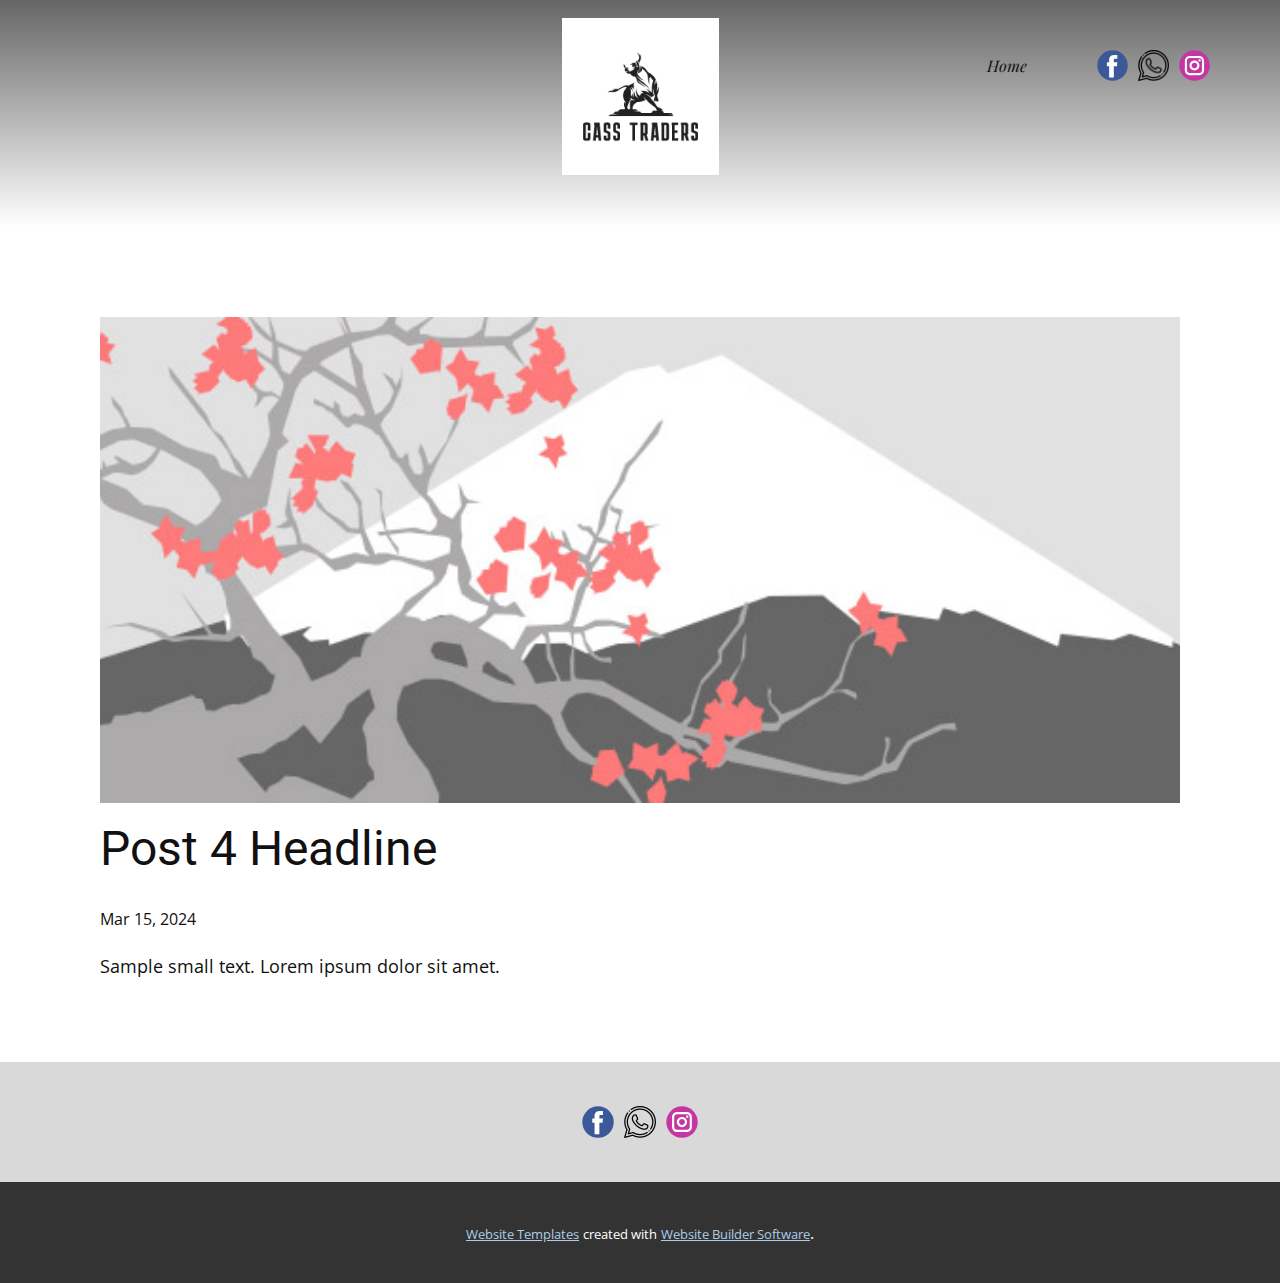
<file: blog/post-3.html>
<!DOCTYPE html>
<html style="font-size: 16px;" lang="en"><head>
    <meta name="viewport" content="width=device-width, initial-scale=1.0">
    <meta charset="utf-8">
    <meta name="keywords" content="Post 1 Headline">
    <meta name="description" content="">
    <title>Post 4 Headline</title>
    <link rel="stylesheet" href="../nicepage.css" media="screen">
<link rel="stylesheet" href="../Post-Template.css" media="screen">
    <script class="u-script" type="text/javascript" src="../jquery-1.9.1.min.js" defer=""></script>
    <script class="u-script" type="text/javascript" src="../nicepage.js" defer=""></script>
    <meta name="generator" content="Nicepage 6.6.3, nicepage.com">
    <link id="u-theme-google-font" rel="stylesheet" href="https://fonts.googleapis.com/css?family=Roboto:100,100i,300,300i,400,400i,500,500i,700,700i,900,900i|Open+Sans:300,300i,400,400i,500,500i,600,600i,700,700i,800,800i">
    <link id="u-page-google-font" rel="stylesheet" href="https://fonts.googleapis.com/css?family=Playfair+Display:400,400i,500,500i,600,600i,700,700i,800,800i,900,900i">
    
    
    
    <script type="application/ld+json">{
		"@context": "http://schema.org",
		"@type": "Organization",
		"name": "",
		"logo": "images/e2cfbaad47844390a379aed092482a53.png",
		"sameAs": [
				"https://web.facebook.com/cassfx/",
				"https://wa.me/26777961205",
				"https://www.instagram.com/atang_cass/",
				"https://web.facebook.com/cassfx/",
				"https://wa.me/26777961205",
				"https://www.instagram.com/atang_cass/"
		]
}</script>
    <meta name="theme-color" content="#478ac9">
  <meta data-intl-tel-input-cdn-path="intlTelInput/"></head>
  <body data-path-to-root="./" data-include-products="false" class="u-body u-xl-mode" data-lang="en"><header class="u-align-center-sm u-align-center-xs u-clearfix u-header u-header" id="sec-ca7c"><div class="u-clearfix u-sheet u-sheet-1">
        <a href="https://nicepage.com" class="u-align-center u-image u-logo u-image-1" data-image-width="200" data-image-height="200">
          <img src="../images/e2cfbaad47844390a379aed092482a53.png" class="u-logo-image u-logo-image-1">
        </a>
        <div class="u-social-icons u-spacing-10 u-social-icons-1">
          <a class="u-social-url" title="facebook" target="_blank" href="https://web.facebook.com/cassfx/"><span class="u-icon u-social-facebook u-social-icon u-icon-1"><svg class="u-svg-link" preserveAspectRatio="xMidYMin slice" viewBox="0 0 112 112" style=""><use xlink:href="#svg-8293"></use></svg><svg class="u-svg-content" viewBox="0 0 112 112" x="0" y="0" id="svg-8293"><circle fill="currentColor" cx="56.1" cy="56.1" r="55"></circle><path fill="#FFFFFF" d="M73.5,31.6h-9.1c-1.4,0-3.6,0.8-3.6,3.9v8.5h12.6L72,58.3H60.8v40.8H43.9V58.3h-8V43.9h8v-9.2
      c0-6.7,3.1-17,17-17h12.5v13.9H73.5z"></path></svg></span>
          </a>
          <a class="u-social-url" title="twitter" target="_blank" href="https://wa.me/26777961205"><span class="u-file-icon u-icon u-social-icon u-social-twitter u-icon-2"><img src="../images/1383336.png" alt=""></span>
          </a>
          <a class="u-social-url" title="instagram" target="_blank" href="https://www.instagram.com/atang_cass/"><span class="u-icon u-social-icon u-social-instagram u-icon-3"><svg class="u-svg-link" preserveAspectRatio="xMidYMin slice" viewBox="0 0 112 112" style=""><use xlink:href="#svg-0b1d"></use></svg><svg class="u-svg-content" viewBox="0 0 112 112" x="0" y="0" id="svg-0b1d"><circle fill="currentColor" cx="56.1" cy="56.1" r="55"></circle><path fill="#FFFFFF" d="M55.9,38.2c-9.9,0-17.9,8-17.9,17.9C38,66,46,74,55.9,74c9.9,0,17.9-8,17.9-17.9C73.8,46.2,65.8,38.2,55.9,38.2
      z M55.9,66.4c-5.7,0-10.3-4.6-10.3-10.3c-0.1-5.7,4.6-10.3,10.3-10.3c5.7,0,10.3,4.6,10.3,10.3C66.2,61.8,61.6,66.4,55.9,66.4z"></path><path fill="#FFFFFF" d="M74.3,33.5c-2.3,0-4.2,1.9-4.2,4.2s1.9,4.2,4.2,4.2s4.2-1.9,4.2-4.2S76.6,33.5,74.3,33.5z"></path><path fill="#FFFFFF" d="M73.1,21.3H38.6c-9.7,0-17.5,7.9-17.5,17.5v34.5c0,9.7,7.9,17.6,17.5,17.6h34.5c9.7,0,17.5-7.9,17.5-17.5V38.8
      C90.6,29.1,82.7,21.3,73.1,21.3z M83,73.3c0,5.5-4.5,9.9-9.9,9.9H38.6c-5.5,0-9.9-4.5-9.9-9.9V38.8c0-5.5,4.5-9.9,9.9-9.9h34.5
      c5.5,0,9.9,4.5,9.9,9.9V73.3z"></path></svg></span>
          </a>
        </div>
        <nav class="u-align-left u-menu u-menu-one-level u-offcanvas u-menu-1">
          <div class="menu-collapse u-custom-font u-font-playfair-display" style="font-size: 1rem; font-style: italic;">
            <a class="u-button-style u-nav-link" href="#">
              <svg class="u-svg-link" preserveAspectRatio="xMidYMin slice" viewBox="0 0 302 302" style=""><use xlink:href="#svg-8a8f"></use></svg>
              <svg xmlns="http://www.w3.org/2000/svg" xmlns:xlink="http://www.w3.org/1999/xlink" version="1.1" id="svg-8a8f" x="0px" y="0px" viewBox="0 0 302 302" style="enable-background:new 0 0 302 302;" xml:space="preserve" class="u-svg-content"><g><rect y="36" width="302" height="30"></rect><rect y="236" width="302" height="30"></rect><rect y="136" width="302" height="30"></rect>
</g><g></g><g></g><g></g><g></g><g></g><g></g><g></g><g></g><g></g><g></g><g></g><g></g><g></g><g></g><g></g></svg>
            </a>
          </div>
          <div class="u-custom-menu u-nav-container">
            <ul class="u-custom-font u-font-playfair-display u-nav u-unstyled u-nav-1"><li class="u-nav-item"><a class="u-button-style u-nav-link" href="../Home.html">Home</a>
</li></ul>
          </div>
          <div class="u-custom-menu u-nav-container-collapse">
            <div class="u-align-center u-black u-container-style u-inner-container-layout u-opacity u-opacity-95 u-sidenav">
              <div class="u-inner-container-layout u-sidenav-overflow">
                <div class="u-menu-close"></div>
                <ul class="u-align-center u-nav u-popupmenu-items u-unstyled u-nav-2"><li class="u-nav-item"><a class="u-button-style u-nav-link" href="../Home.html">Home</a>
</li></ul>
              </div>
            </div>
            <div class="u-black u-menu-overlay u-opacity u-opacity-70"></div>
          </div>
        </nav>
      </div></header>
    <section class="u-align-center u-clearfix u-section-1" id="sec-d40e">
      <div class="u-clearfix u-sheet u-valign-middle-md u-valign-middle-sm u-valign-middle-xs u-sheet-1"><!--post_details--><!--post_details_options_json--><!--{"source":""}--><!--/post_details_options_json--><!--blog_post-->
        <div class="u-container-style u-expanded-width u-post-details u-post-details-1">
          <div class="u-container-layout u-valign-middle u-container-layout-1"><!--blog_post_image-->
            <img alt="" class="u-blog-control u-expanded-width u-image u-image-default u-image-1" src="../images/0fd3416c.jpeg"><!--/blog_post_image--><!--blog_post_header-->
            <h2 class="u-blog-control u-text u-text-1">Post 4 Headline</h2><!--/blog_post_header--><!--blog_post_metadata-->
            <div class="u-blog-control u-metadata u-metadata-1"><!--blog_post_metadata_date-->
              <span class="u-meta-date u-meta-icon">Mar 15, 2024</span><!--/blog_post_metadata_date--><!--blog_post_metadata_category-->
              <!--/blog_post_metadata_category--><!--blog_post_metadata_comments-->
              <!--/blog_post_metadata_comments-->
            </div><!--/blog_post_metadata--><!--blog_post_content-->
            <div class="u-align-justify u-blog-control u-post-content u-text u-text-2 fr-view">
  Sample small text. Lorem ipsum dolor sit amet.
  </div><!--/blog_post_content-->
          </div>
        </div><!--/blog_post--><!--/post_details-->
      </div>
    </section>
    
    
    
    <footer class="u-clearfix u-footer u-grey-15" id="sec-9db7"><div class="u-clearfix u-sheet u-valign-middle u-sheet-1">
        <div class="u-align-left u-social-icons u-spacing-10 u-social-icons-1">
          <a class="u-social-url" title="facebook" target="_blank" href="https://web.facebook.com/cassfx/"><span class="u-icon u-social-facebook u-social-icon u-icon-1"><svg class="u-svg-link" preserveAspectRatio="xMidYMin slice" viewBox="0 0 112 112" style=""><use xlink:href="#svg-a117"></use></svg><svg class="u-svg-content" viewBox="0 0 112 112" x="0" y="0" id="svg-a117"><circle fill="currentColor" cx="56.1" cy="56.1" r="55"></circle><path fill="#FFFFFF" d="M73.5,31.6h-9.1c-1.4,0-3.6,0.8-3.6,3.9v8.5h12.6L72,58.3H60.8v40.8H43.9V58.3h-8V43.9h8v-9.2
      c0-6.7,3.1-17,17-17h12.5v13.9H73.5z"></path></svg></span>
          </a>
          <a class="u-social-url" title="twitter" target="_blank" href="https://wa.me/26777961205"><span class="u-file-icon u-icon u-social-icon u-social-twitter u-icon-2"><img src="../images/1383336.png" alt=""></span>
          </a>
          <a class="u-social-url" title="instagram" target="_blank" href="https://www.instagram.com/atang_cass/"><span class="u-icon u-social-icon u-social-instagram u-icon-3"><svg class="u-svg-link" preserveAspectRatio="xMidYMin slice" viewBox="0 0 112 112" style=""><use xlink:href="#svg-7023"></use></svg><svg class="u-svg-content" viewBox="0 0 112 112" x="0" y="0" id="svg-7023"><circle fill="currentColor" cx="56.1" cy="56.1" r="55"></circle><path fill="#FFFFFF" d="M55.9,38.2c-9.9,0-17.9,8-17.9,17.9C38,66,46,74,55.9,74c9.9,0,17.9-8,17.9-17.9C73.8,46.2,65.8,38.2,55.9,38.2
      z M55.9,66.4c-5.7,0-10.3-4.6-10.3-10.3c-0.1-5.7,4.6-10.3,10.3-10.3c5.7,0,10.3,4.6,10.3,10.3C66.2,61.8,61.6,66.4,55.9,66.4z"></path><path fill="#FFFFFF" d="M74.3,33.5c-2.3,0-4.2,1.9-4.2,4.2s1.9,4.2,4.2,4.2s4.2-1.9,4.2-4.2S76.6,33.5,74.3,33.5z"></path><path fill="#FFFFFF" d="M73.1,21.3H38.6c-9.7,0-17.5,7.9-17.5,17.5v34.5c0,9.7,7.9,17.6,17.5,17.6h34.5c9.7,0,17.5-7.9,17.5-17.5V38.8
      C90.6,29.1,82.7,21.3,73.1,21.3z M83,73.3c0,5.5-4.5,9.9-9.9,9.9H38.6c-5.5,0-9.9-4.5-9.9-9.9V38.8c0-5.5,4.5-9.9,9.9-9.9h34.5
      c5.5,0,9.9,4.5,9.9,9.9V73.3z"></path></svg></span>
          </a>
        </div>
      </div></footer>
    <section class="u-backlink u-clearfix u-grey-80">
      <a class="u-link" href="https://nicepage.com/website-templates" target="_blank">
        <span>Website Templates</span>
      </a>
      <p class="u-text">
        <span>created with</span>
      </p>
      <a class="u-link" href="" target="_blank">
        <span>Website Builder Software</span>
      </a>. 
    </section>
  
</body></html>
</file>
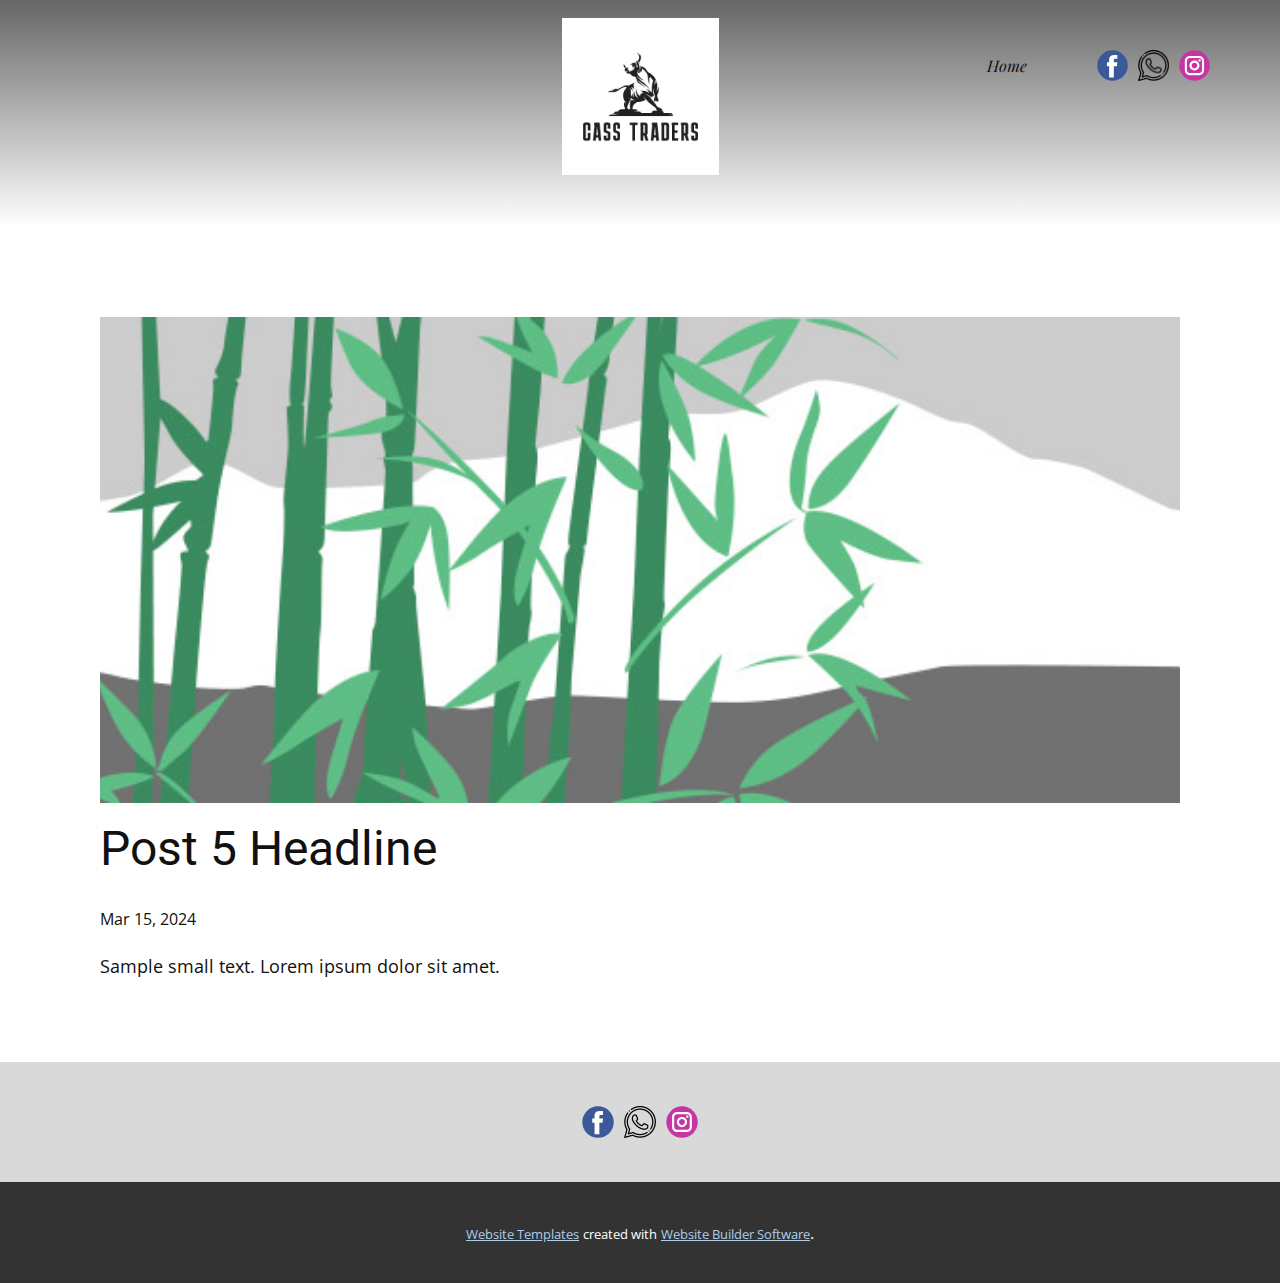
<file: blog/post-4.html>
<!DOCTYPE html>
<html style="font-size: 16px;" lang="en"><head>
    <meta name="viewport" content="width=device-width, initial-scale=1.0">
    <meta charset="utf-8">
    <meta name="keywords" content="Post 1 Headline">
    <meta name="description" content="">
    <title>Post 5 Headline</title>
    <link rel="stylesheet" href="../nicepage.css" media="screen">
<link rel="stylesheet" href="../Post-Template.css" media="screen">
    <script class="u-script" type="text/javascript" src="../jquery-1.9.1.min.js" defer=""></script>
    <script class="u-script" type="text/javascript" src="../nicepage.js" defer=""></script>
    <meta name="generator" content="Nicepage 6.6.3, nicepage.com">
    <link id="u-theme-google-font" rel="stylesheet" href="https://fonts.googleapis.com/css?family=Roboto:100,100i,300,300i,400,400i,500,500i,700,700i,900,900i|Open+Sans:300,300i,400,400i,500,500i,600,600i,700,700i,800,800i">
    <link id="u-page-google-font" rel="stylesheet" href="https://fonts.googleapis.com/css?family=Playfair+Display:400,400i,500,500i,600,600i,700,700i,800,800i,900,900i">
    
    
    
    <script type="application/ld+json">{
		"@context": "http://schema.org",
		"@type": "Organization",
		"name": "",
		"logo": "images/e2cfbaad47844390a379aed092482a53.png",
		"sameAs": [
				"https://web.facebook.com/cassfx/",
				"https://wa.me/26777961205",
				"https://www.instagram.com/atang_cass/",
				"https://web.facebook.com/cassfx/",
				"https://wa.me/26777961205",
				"https://www.instagram.com/atang_cass/"
		]
}</script>
    <meta name="theme-color" content="#478ac9">
  <meta data-intl-tel-input-cdn-path="intlTelInput/"></head>
  <body data-path-to-root="./" data-include-products="false" class="u-body u-xl-mode" data-lang="en"><header class="u-align-center-sm u-align-center-xs u-clearfix u-header u-header" id="sec-ca7c"><div class="u-clearfix u-sheet u-sheet-1">
        <a href="https://nicepage.com" class="u-align-center u-image u-logo u-image-1" data-image-width="200" data-image-height="200">
          <img src="../images/e2cfbaad47844390a379aed092482a53.png" class="u-logo-image u-logo-image-1">
        </a>
        <div class="u-social-icons u-spacing-10 u-social-icons-1">
          <a class="u-social-url" title="facebook" target="_blank" href="https://web.facebook.com/cassfx/"><span class="u-icon u-social-facebook u-social-icon u-icon-1"><svg class="u-svg-link" preserveAspectRatio="xMidYMin slice" viewBox="0 0 112 112" style=""><use xlink:href="#svg-8293"></use></svg><svg class="u-svg-content" viewBox="0 0 112 112" x="0" y="0" id="svg-8293"><circle fill="currentColor" cx="56.1" cy="56.1" r="55"></circle><path fill="#FFFFFF" d="M73.5,31.6h-9.1c-1.4,0-3.6,0.8-3.6,3.9v8.5h12.6L72,58.3H60.8v40.8H43.9V58.3h-8V43.9h8v-9.2
      c0-6.7,3.1-17,17-17h12.5v13.9H73.5z"></path></svg></span>
          </a>
          <a class="u-social-url" title="twitter" target="_blank" href="https://wa.me/26777961205"><span class="u-file-icon u-icon u-social-icon u-social-twitter u-icon-2"><img src="../images/1383336.png" alt=""></span>
          </a>
          <a class="u-social-url" title="instagram" target="_blank" href="https://www.instagram.com/atang_cass/"><span class="u-icon u-social-icon u-social-instagram u-icon-3"><svg class="u-svg-link" preserveAspectRatio="xMidYMin slice" viewBox="0 0 112 112" style=""><use xlink:href="#svg-0b1d"></use></svg><svg class="u-svg-content" viewBox="0 0 112 112" x="0" y="0" id="svg-0b1d"><circle fill="currentColor" cx="56.1" cy="56.1" r="55"></circle><path fill="#FFFFFF" d="M55.9,38.2c-9.9,0-17.9,8-17.9,17.9C38,66,46,74,55.9,74c9.9,0,17.9-8,17.9-17.9C73.8,46.2,65.8,38.2,55.9,38.2
      z M55.9,66.4c-5.7,0-10.3-4.6-10.3-10.3c-0.1-5.7,4.6-10.3,10.3-10.3c5.7,0,10.3,4.6,10.3,10.3C66.2,61.8,61.6,66.4,55.9,66.4z"></path><path fill="#FFFFFF" d="M74.3,33.5c-2.3,0-4.2,1.9-4.2,4.2s1.9,4.2,4.2,4.2s4.2-1.9,4.2-4.2S76.6,33.5,74.3,33.5z"></path><path fill="#FFFFFF" d="M73.1,21.3H38.6c-9.7,0-17.5,7.9-17.5,17.5v34.5c0,9.7,7.9,17.6,17.5,17.6h34.5c9.7,0,17.5-7.9,17.5-17.5V38.8
      C90.6,29.1,82.7,21.3,73.1,21.3z M83,73.3c0,5.5-4.5,9.9-9.9,9.9H38.6c-5.5,0-9.9-4.5-9.9-9.9V38.8c0-5.5,4.5-9.9,9.9-9.9h34.5
      c5.5,0,9.9,4.5,9.9,9.9V73.3z"></path></svg></span>
          </a>
        </div>
        <nav class="u-align-left u-menu u-menu-one-level u-offcanvas u-menu-1">
          <div class="menu-collapse u-custom-font u-font-playfair-display" style="font-size: 1rem; font-style: italic;">
            <a class="u-button-style u-nav-link" href="#">
              <svg class="u-svg-link" preserveAspectRatio="xMidYMin slice" viewBox="0 0 302 302" style=""><use xlink:href="#svg-8a8f"></use></svg>
              <svg xmlns="http://www.w3.org/2000/svg" xmlns:xlink="http://www.w3.org/1999/xlink" version="1.1" id="svg-8a8f" x="0px" y="0px" viewBox="0 0 302 302" style="enable-background:new 0 0 302 302;" xml:space="preserve" class="u-svg-content"><g><rect y="36" width="302" height="30"></rect><rect y="236" width="302" height="30"></rect><rect y="136" width="302" height="30"></rect>
</g><g></g><g></g><g></g><g></g><g></g><g></g><g></g><g></g><g></g><g></g><g></g><g></g><g></g><g></g><g></g></svg>
            </a>
          </div>
          <div class="u-custom-menu u-nav-container">
            <ul class="u-custom-font u-font-playfair-display u-nav u-unstyled u-nav-1"><li class="u-nav-item"><a class="u-button-style u-nav-link" href="../Home.html">Home</a>
</li></ul>
          </div>
          <div class="u-custom-menu u-nav-container-collapse">
            <div class="u-align-center u-black u-container-style u-inner-container-layout u-opacity u-opacity-95 u-sidenav">
              <div class="u-inner-container-layout u-sidenav-overflow">
                <div class="u-menu-close"></div>
                <ul class="u-align-center u-nav u-popupmenu-items u-unstyled u-nav-2"><li class="u-nav-item"><a class="u-button-style u-nav-link" href="../Home.html">Home</a>
</li></ul>
              </div>
            </div>
            <div class="u-black u-menu-overlay u-opacity u-opacity-70"></div>
          </div>
        </nav>
      </div></header>
    <section class="u-align-center u-clearfix u-section-1" id="sec-d40e">
      <div class="u-clearfix u-sheet u-valign-middle-md u-valign-middle-sm u-valign-middle-xs u-sheet-1"><!--post_details--><!--post_details_options_json--><!--{"source":""}--><!--/post_details_options_json--><!--blog_post-->
        <div class="u-container-style u-expanded-width u-post-details u-post-details-1">
          <div class="u-container-layout u-valign-middle u-container-layout-1"><!--blog_post_image-->
            <img alt="" class="u-blog-control u-expanded-width u-image u-image-default u-image-1" src="../images/68f64b9d.jpeg"><!--/blog_post_image--><!--blog_post_header-->
            <h2 class="u-blog-control u-text u-text-1">Post 5 Headline</h2><!--/blog_post_header--><!--blog_post_metadata-->
            <div class="u-blog-control u-metadata u-metadata-1"><!--blog_post_metadata_date-->
              <span class="u-meta-date u-meta-icon">Mar 15, 2024</span><!--/blog_post_metadata_date--><!--blog_post_metadata_category-->
              <!--/blog_post_metadata_category--><!--blog_post_metadata_comments-->
              <!--/blog_post_metadata_comments-->
            </div><!--/blog_post_metadata--><!--blog_post_content-->
            <div class="u-align-justify u-blog-control u-post-content u-text u-text-2 fr-view">
  Sample small text. Lorem ipsum dolor sit amet.
  </div><!--/blog_post_content-->
          </div>
        </div><!--/blog_post--><!--/post_details-->
      </div>
    </section>
    
    
    
    <footer class="u-clearfix u-footer u-grey-15" id="sec-9db7"><div class="u-clearfix u-sheet u-valign-middle u-sheet-1">
        <div class="u-align-left u-social-icons u-spacing-10 u-social-icons-1">
          <a class="u-social-url" title="facebook" target="_blank" href="https://web.facebook.com/cassfx/"><span class="u-icon u-social-facebook u-social-icon u-icon-1"><svg class="u-svg-link" preserveAspectRatio="xMidYMin slice" viewBox="0 0 112 112" style=""><use xlink:href="#svg-a117"></use></svg><svg class="u-svg-content" viewBox="0 0 112 112" x="0" y="0" id="svg-a117"><circle fill="currentColor" cx="56.1" cy="56.1" r="55"></circle><path fill="#FFFFFF" d="M73.5,31.6h-9.1c-1.4,0-3.6,0.8-3.6,3.9v8.5h12.6L72,58.3H60.8v40.8H43.9V58.3h-8V43.9h8v-9.2
      c0-6.7,3.1-17,17-17h12.5v13.9H73.5z"></path></svg></span>
          </a>
          <a class="u-social-url" title="twitter" target="_blank" href="https://wa.me/26777961205"><span class="u-file-icon u-icon u-social-icon u-social-twitter u-icon-2"><img src="../images/1383336.png" alt=""></span>
          </a>
          <a class="u-social-url" title="instagram" target="_blank" href="https://www.instagram.com/atang_cass/"><span class="u-icon u-social-icon u-social-instagram u-icon-3"><svg class="u-svg-link" preserveAspectRatio="xMidYMin slice" viewBox="0 0 112 112" style=""><use xlink:href="#svg-7023"></use></svg><svg class="u-svg-content" viewBox="0 0 112 112" x="0" y="0" id="svg-7023"><circle fill="currentColor" cx="56.1" cy="56.1" r="55"></circle><path fill="#FFFFFF" d="M55.9,38.2c-9.9,0-17.9,8-17.9,17.9C38,66,46,74,55.9,74c9.9,0,17.9-8,17.9-17.9C73.8,46.2,65.8,38.2,55.9,38.2
      z M55.9,66.4c-5.7,0-10.3-4.6-10.3-10.3c-0.1-5.7,4.6-10.3,10.3-10.3c5.7,0,10.3,4.6,10.3,10.3C66.2,61.8,61.6,66.4,55.9,66.4z"></path><path fill="#FFFFFF" d="M74.3,33.5c-2.3,0-4.2,1.9-4.2,4.2s1.9,4.2,4.2,4.2s4.2-1.9,4.2-4.2S76.6,33.5,74.3,33.5z"></path><path fill="#FFFFFF" d="M73.1,21.3H38.6c-9.7,0-17.5,7.9-17.5,17.5v34.5c0,9.7,7.9,17.6,17.5,17.6h34.5c9.7,0,17.5-7.9,17.5-17.5V38.8
      C90.6,29.1,82.7,21.3,73.1,21.3z M83,73.3c0,5.5-4.5,9.9-9.9,9.9H38.6c-5.5,0-9.9-4.5-9.9-9.9V38.8c0-5.5,4.5-9.9,9.9-9.9h34.5
      c5.5,0,9.9,4.5,9.9,9.9V73.3z"></path></svg></span>
          </a>
        </div>
      </div></footer>
    <section class="u-backlink u-clearfix u-grey-80">
      <a class="u-link" href="https://nicepage.com/website-templates" target="_blank">
        <span>Website Templates</span>
      </a>
      <p class="u-text">
        <span>created with</span>
      </p>
      <a class="u-link" href="" target="_blank">
        <span>Website Builder Software</span>
      </a>. 
    </section>
  
</body></html>
</file>
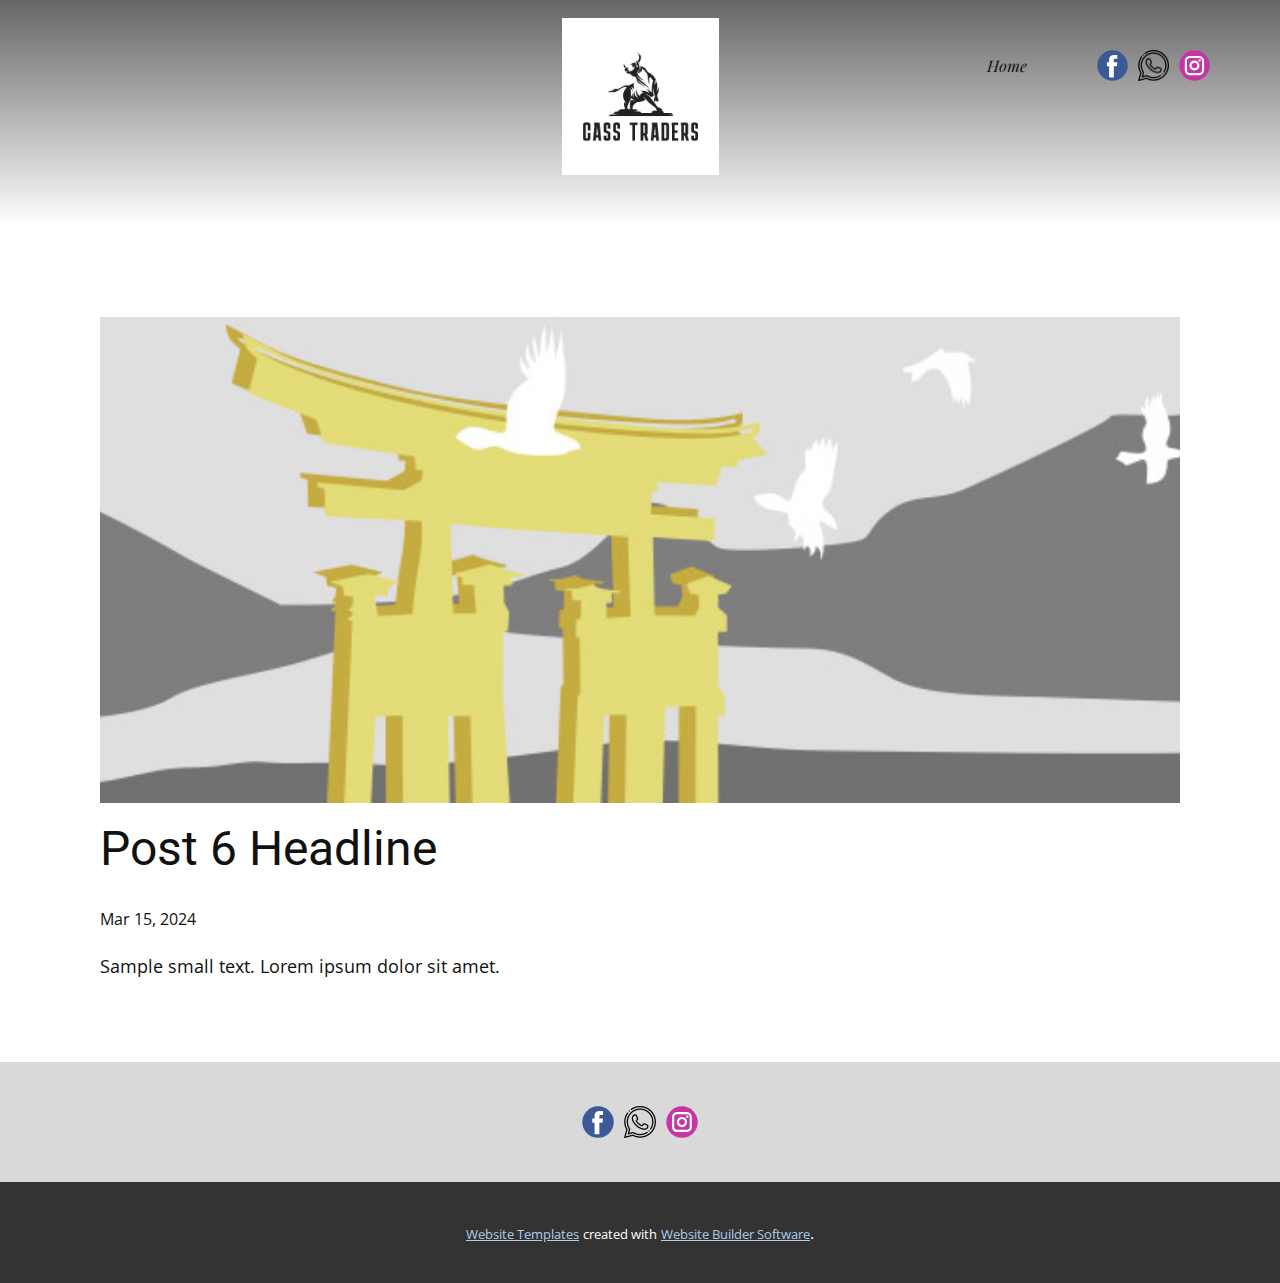
<file: blog/post-5.html>
<!DOCTYPE html>
<html style="font-size: 16px;" lang="en"><head>
    <meta name="viewport" content="width=device-width, initial-scale=1.0">
    <meta charset="utf-8">
    <meta name="keywords" content="Post 1 Headline">
    <meta name="description" content="">
    <title>Post 6 Headline</title>
    <link rel="stylesheet" href="../nicepage.css" media="screen">
<link rel="stylesheet" href="../Post-Template.css" media="screen">
    <script class="u-script" type="text/javascript" src="../jquery-1.9.1.min.js" defer=""></script>
    <script class="u-script" type="text/javascript" src="../nicepage.js" defer=""></script>
    <meta name="generator" content="Nicepage 6.6.3, nicepage.com">
    <link id="u-theme-google-font" rel="stylesheet" href="https://fonts.googleapis.com/css?family=Roboto:100,100i,300,300i,400,400i,500,500i,700,700i,900,900i|Open+Sans:300,300i,400,400i,500,500i,600,600i,700,700i,800,800i">
    <link id="u-page-google-font" rel="stylesheet" href="https://fonts.googleapis.com/css?family=Playfair+Display:400,400i,500,500i,600,600i,700,700i,800,800i,900,900i">
    
    
    
    <script type="application/ld+json">{
		"@context": "http://schema.org",
		"@type": "Organization",
		"name": "",
		"logo": "images/e2cfbaad47844390a379aed092482a53.png",
		"sameAs": [
				"https://web.facebook.com/cassfx/",
				"https://wa.me/26777961205",
				"https://www.instagram.com/atang_cass/",
				"https://web.facebook.com/cassfx/",
				"https://wa.me/26777961205",
				"https://www.instagram.com/atang_cass/"
		]
}</script>
    <meta name="theme-color" content="#478ac9">
  <meta data-intl-tel-input-cdn-path="intlTelInput/"></head>
  <body data-path-to-root="./" data-include-products="false" class="u-body u-xl-mode" data-lang="en"><header class="u-align-center-sm u-align-center-xs u-clearfix u-header u-header" id="sec-ca7c"><div class="u-clearfix u-sheet u-sheet-1">
        <a href="https://nicepage.com" class="u-align-center u-image u-logo u-image-1" data-image-width="200" data-image-height="200">
          <img src="../images/e2cfbaad47844390a379aed092482a53.png" class="u-logo-image u-logo-image-1">
        </a>
        <div class="u-social-icons u-spacing-10 u-social-icons-1">
          <a class="u-social-url" title="facebook" target="_blank" href="https://web.facebook.com/cassfx/"><span class="u-icon u-social-facebook u-social-icon u-icon-1"><svg class="u-svg-link" preserveAspectRatio="xMidYMin slice" viewBox="0 0 112 112" style=""><use xlink:href="#svg-8293"></use></svg><svg class="u-svg-content" viewBox="0 0 112 112" x="0" y="0" id="svg-8293"><circle fill="currentColor" cx="56.1" cy="56.1" r="55"></circle><path fill="#FFFFFF" d="M73.5,31.6h-9.1c-1.4,0-3.6,0.8-3.6,3.9v8.5h12.6L72,58.3H60.8v40.8H43.9V58.3h-8V43.9h8v-9.2
      c0-6.7,3.1-17,17-17h12.5v13.9H73.5z"></path></svg></span>
          </a>
          <a class="u-social-url" title="twitter" target="_blank" href="https://wa.me/26777961205"><span class="u-file-icon u-icon u-social-icon u-social-twitter u-icon-2"><img src="../images/1383336.png" alt=""></span>
          </a>
          <a class="u-social-url" title="instagram" target="_blank" href="https://www.instagram.com/atang_cass/"><span class="u-icon u-social-icon u-social-instagram u-icon-3"><svg class="u-svg-link" preserveAspectRatio="xMidYMin slice" viewBox="0 0 112 112" style=""><use xlink:href="#svg-0b1d"></use></svg><svg class="u-svg-content" viewBox="0 0 112 112" x="0" y="0" id="svg-0b1d"><circle fill="currentColor" cx="56.1" cy="56.1" r="55"></circle><path fill="#FFFFFF" d="M55.9,38.2c-9.9,0-17.9,8-17.9,17.9C38,66,46,74,55.9,74c9.9,0,17.9-8,17.9-17.9C73.8,46.2,65.8,38.2,55.9,38.2
      z M55.9,66.4c-5.7,0-10.3-4.6-10.3-10.3c-0.1-5.7,4.6-10.3,10.3-10.3c5.7,0,10.3,4.6,10.3,10.3C66.2,61.8,61.6,66.4,55.9,66.4z"></path><path fill="#FFFFFF" d="M74.3,33.5c-2.3,0-4.2,1.9-4.2,4.2s1.9,4.2,4.2,4.2s4.2-1.9,4.2-4.2S76.6,33.5,74.3,33.5z"></path><path fill="#FFFFFF" d="M73.1,21.3H38.6c-9.7,0-17.5,7.9-17.5,17.5v34.5c0,9.7,7.9,17.6,17.5,17.6h34.5c9.7,0,17.5-7.9,17.5-17.5V38.8
      C90.6,29.1,82.7,21.3,73.1,21.3z M83,73.3c0,5.5-4.5,9.9-9.9,9.9H38.6c-5.5,0-9.9-4.5-9.9-9.9V38.8c0-5.5,4.5-9.9,9.9-9.9h34.5
      c5.5,0,9.9,4.5,9.9,9.9V73.3z"></path></svg></span>
          </a>
        </div>
        <nav class="u-align-left u-menu u-menu-one-level u-offcanvas u-menu-1">
          <div class="menu-collapse u-custom-font u-font-playfair-display" style="font-size: 1rem; font-style: italic;">
            <a class="u-button-style u-nav-link" href="#">
              <svg class="u-svg-link" preserveAspectRatio="xMidYMin slice" viewBox="0 0 302 302" style=""><use xlink:href="#svg-8a8f"></use></svg>
              <svg xmlns="http://www.w3.org/2000/svg" xmlns:xlink="http://www.w3.org/1999/xlink" version="1.1" id="svg-8a8f" x="0px" y="0px" viewBox="0 0 302 302" style="enable-background:new 0 0 302 302;" xml:space="preserve" class="u-svg-content"><g><rect y="36" width="302" height="30"></rect><rect y="236" width="302" height="30"></rect><rect y="136" width="302" height="30"></rect>
</g><g></g><g></g><g></g><g></g><g></g><g></g><g></g><g></g><g></g><g></g><g></g><g></g><g></g><g></g><g></g></svg>
            </a>
          </div>
          <div class="u-custom-menu u-nav-container">
            <ul class="u-custom-font u-font-playfair-display u-nav u-unstyled u-nav-1"><li class="u-nav-item"><a class="u-button-style u-nav-link" href="../Home.html">Home</a>
</li></ul>
          </div>
          <div class="u-custom-menu u-nav-container-collapse">
            <div class="u-align-center u-black u-container-style u-inner-container-layout u-opacity u-opacity-95 u-sidenav">
              <div class="u-inner-container-layout u-sidenav-overflow">
                <div class="u-menu-close"></div>
                <ul class="u-align-center u-nav u-popupmenu-items u-unstyled u-nav-2"><li class="u-nav-item"><a class="u-button-style u-nav-link" href="../Home.html">Home</a>
</li></ul>
              </div>
            </div>
            <div class="u-black u-menu-overlay u-opacity u-opacity-70"></div>
          </div>
        </nav>
      </div></header>
    <section class="u-align-center u-clearfix u-section-1" id="sec-d40e">
      <div class="u-clearfix u-sheet u-valign-middle-md u-valign-middle-sm u-valign-middle-xs u-sheet-1"><!--post_details--><!--post_details_options_json--><!--{"source":""}--><!--/post_details_options_json--><!--blog_post-->
        <div class="u-container-style u-expanded-width u-post-details u-post-details-1">
          <div class="u-container-layout u-valign-middle u-container-layout-1"><!--blog_post_image-->
            <img alt="" class="u-blog-control u-expanded-width u-image u-image-default u-image-1" src="../images/8ad73f3c.jpeg"><!--/blog_post_image--><!--blog_post_header-->
            <h2 class="u-blog-control u-text u-text-1">Post 6 Headline</h2><!--/blog_post_header--><!--blog_post_metadata-->
            <div class="u-blog-control u-metadata u-metadata-1"><!--blog_post_metadata_date-->
              <span class="u-meta-date u-meta-icon">Mar 15, 2024</span><!--/blog_post_metadata_date--><!--blog_post_metadata_category-->
              <!--/blog_post_metadata_category--><!--blog_post_metadata_comments-->
              <!--/blog_post_metadata_comments-->
            </div><!--/blog_post_metadata--><!--blog_post_content-->
            <div class="u-align-justify u-blog-control u-post-content u-text u-text-2 fr-view">
  Sample small text. Lorem ipsum dolor sit amet.
  </div><!--/blog_post_content-->
          </div>
        </div><!--/blog_post--><!--/post_details-->
      </div>
    </section>
    
    
    
    <footer class="u-clearfix u-footer u-grey-15" id="sec-9db7"><div class="u-clearfix u-sheet u-valign-middle u-sheet-1">
        <div class="u-align-left u-social-icons u-spacing-10 u-social-icons-1">
          <a class="u-social-url" title="facebook" target="_blank" href="https://web.facebook.com/cassfx/"><span class="u-icon u-social-facebook u-social-icon u-icon-1"><svg class="u-svg-link" preserveAspectRatio="xMidYMin slice" viewBox="0 0 112 112" style=""><use xlink:href="#svg-a117"></use></svg><svg class="u-svg-content" viewBox="0 0 112 112" x="0" y="0" id="svg-a117"><circle fill="currentColor" cx="56.1" cy="56.1" r="55"></circle><path fill="#FFFFFF" d="M73.5,31.6h-9.1c-1.4,0-3.6,0.8-3.6,3.9v8.5h12.6L72,58.3H60.8v40.8H43.9V58.3h-8V43.9h8v-9.2
      c0-6.7,3.1-17,17-17h12.5v13.9H73.5z"></path></svg></span>
          </a>
          <a class="u-social-url" title="twitter" target="_blank" href="https://wa.me/26777961205"><span class="u-file-icon u-icon u-social-icon u-social-twitter u-icon-2"><img src="../images/1383336.png" alt=""></span>
          </a>
          <a class="u-social-url" title="instagram" target="_blank" href="https://www.instagram.com/atang_cass/"><span class="u-icon u-social-icon u-social-instagram u-icon-3"><svg class="u-svg-link" preserveAspectRatio="xMidYMin slice" viewBox="0 0 112 112" style=""><use xlink:href="#svg-7023"></use></svg><svg class="u-svg-content" viewBox="0 0 112 112" x="0" y="0" id="svg-7023"><circle fill="currentColor" cx="56.1" cy="56.1" r="55"></circle><path fill="#FFFFFF" d="M55.9,38.2c-9.9,0-17.9,8-17.9,17.9C38,66,46,74,55.9,74c9.9,0,17.9-8,17.9-17.9C73.8,46.2,65.8,38.2,55.9,38.2
      z M55.9,66.4c-5.7,0-10.3-4.6-10.3-10.3c-0.1-5.7,4.6-10.3,10.3-10.3c5.7,0,10.3,4.6,10.3,10.3C66.2,61.8,61.6,66.4,55.9,66.4z"></path><path fill="#FFFFFF" d="M74.3,33.5c-2.3,0-4.2,1.9-4.2,4.2s1.9,4.2,4.2,4.2s4.2-1.9,4.2-4.2S76.6,33.5,74.3,33.5z"></path><path fill="#FFFFFF" d="M73.1,21.3H38.6c-9.7,0-17.5,7.9-17.5,17.5v34.5c0,9.7,7.9,17.6,17.5,17.6h34.5c9.7,0,17.5-7.9,17.5-17.5V38.8
      C90.6,29.1,82.7,21.3,73.1,21.3z M83,73.3c0,5.5-4.5,9.9-9.9,9.9H38.6c-5.5,0-9.9-4.5-9.9-9.9V38.8c0-5.5,4.5-9.9,9.9-9.9h34.5
      c5.5,0,9.9,4.5,9.9,9.9V73.3z"></path></svg></span>
          </a>
        </div>
      </div></footer>
    <section class="u-backlink u-clearfix u-grey-80">
      <a class="u-link" href="https://nicepage.com/website-templates" target="_blank">
        <span>Website Templates</span>
      </a>
      <p class="u-text">
        <span>created with</span>
      </p>
      <a class="u-link" href="" target="_blank">
        <span>Website Builder Software</span>
      </a>. 
    </section>
  
</body></html>
</file>
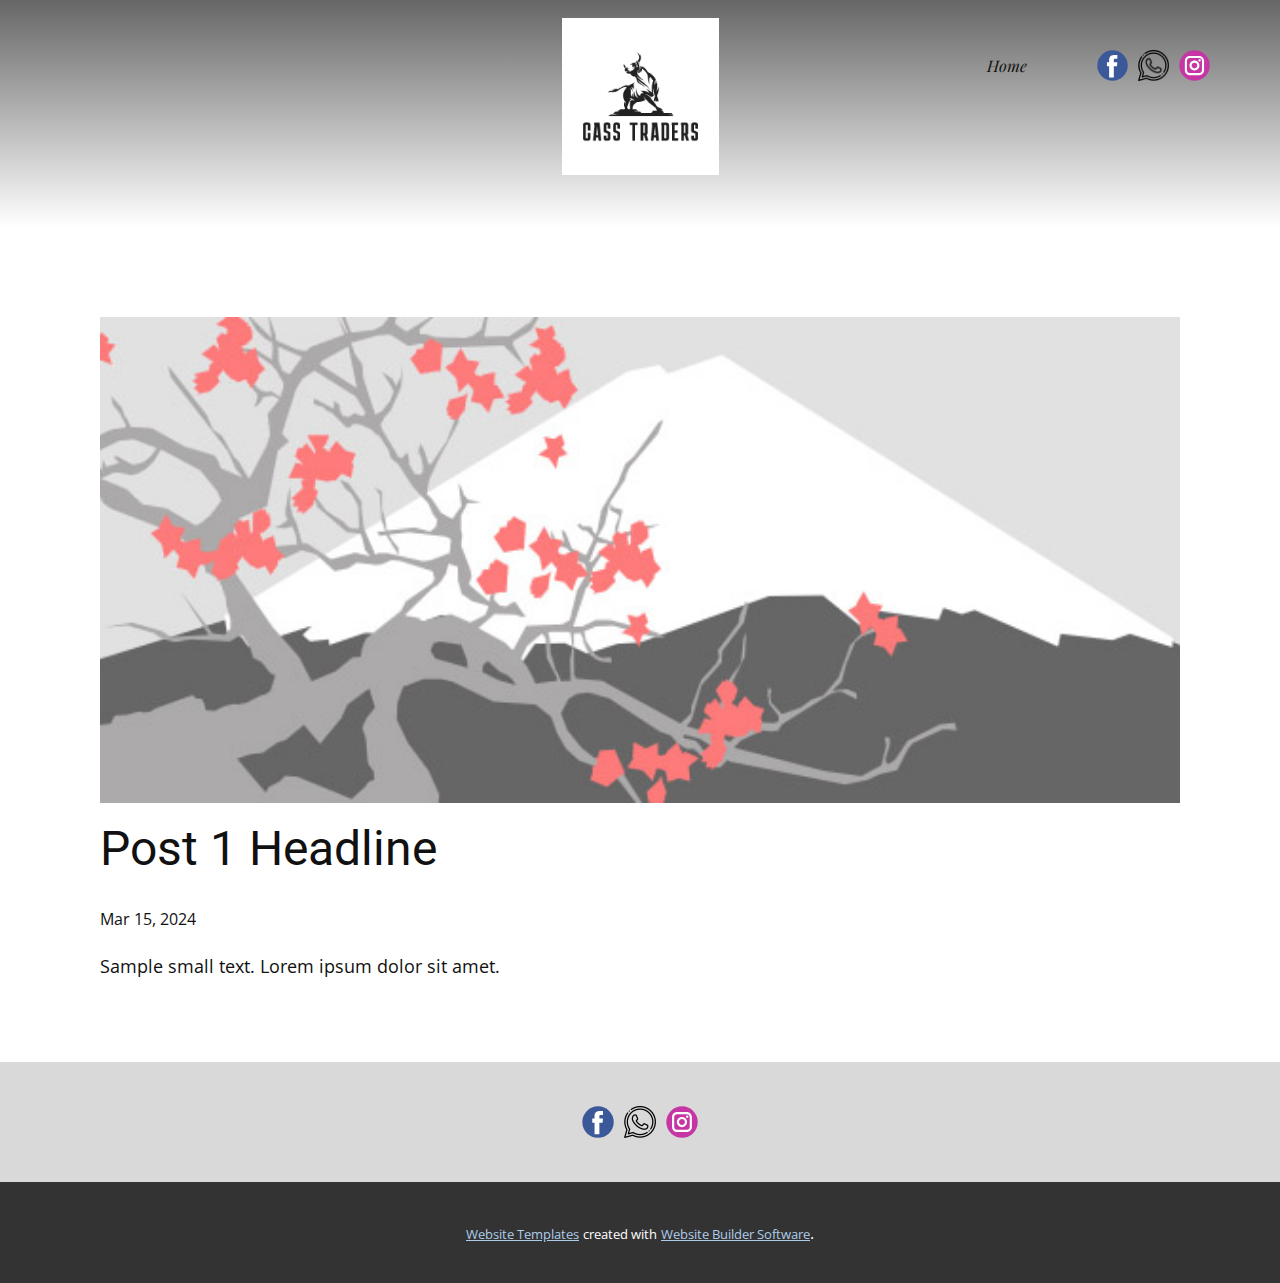
<file: blog/post.html>
<!DOCTYPE html>
<html style="font-size: 16px;" lang="en"><head>
    <meta name="viewport" content="width=device-width, initial-scale=1.0">
    <meta charset="utf-8">
    <meta name="keywords" content="Post 1 Headline">
    <meta name="description" content="">
    <title>Post 1 Headline</title>
    <link rel="stylesheet" href="../nicepage.css" media="screen">
<link rel="stylesheet" href="../Post-Template.css" media="screen">
    <script class="u-script" type="text/javascript" src="../jquery-1.9.1.min.js" defer=""></script>
    <script class="u-script" type="text/javascript" src="../nicepage.js" defer=""></script>
    <meta name="generator" content="Nicepage 6.6.3, nicepage.com">
    <link id="u-theme-google-font" rel="stylesheet" href="https://fonts.googleapis.com/css?family=Roboto:100,100i,300,300i,400,400i,500,500i,700,700i,900,900i|Open+Sans:300,300i,400,400i,500,500i,600,600i,700,700i,800,800i">
    <link id="u-page-google-font" rel="stylesheet" href="https://fonts.googleapis.com/css?family=Playfair+Display:400,400i,500,500i,600,600i,700,700i,800,800i,900,900i">
    
    
    
    <script type="application/ld+json">{
		"@context": "http://schema.org",
		"@type": "Organization",
		"name": "",
		"logo": "images/e2cfbaad47844390a379aed092482a53.png",
		"sameAs": [
				"https://web.facebook.com/cassfx/",
				"https://wa.me/26777961205",
				"https://www.instagram.com/atang_cass/",
				"https://web.facebook.com/cassfx/",
				"https://wa.me/26777961205",
				"https://www.instagram.com/atang_cass/"
		]
}</script>
    <meta name="theme-color" content="#478ac9">
  <meta data-intl-tel-input-cdn-path="intlTelInput/"></head>
  <body data-path-to-root="./" data-include-products="false" class="u-body u-xl-mode" data-lang="en"><header class="u-align-center-sm u-align-center-xs u-clearfix u-header u-header" id="sec-ca7c"><div class="u-clearfix u-sheet u-sheet-1">
        <a href="https://nicepage.com" class="u-align-center u-image u-logo u-image-1" data-image-width="200" data-image-height="200">
          <img src="../images/e2cfbaad47844390a379aed092482a53.png" class="u-logo-image u-logo-image-1">
        </a>
        <div class="u-social-icons u-spacing-10 u-social-icons-1">
          <a class="u-social-url" title="facebook" target="_blank" href="https://web.facebook.com/cassfx/"><span class="u-icon u-social-facebook u-social-icon u-icon-1"><svg class="u-svg-link" preserveAspectRatio="xMidYMin slice" viewBox="0 0 112 112" style=""><use xlink:href="#svg-8293"></use></svg><svg class="u-svg-content" viewBox="0 0 112 112" x="0" y="0" id="svg-8293"><circle fill="currentColor" cx="56.1" cy="56.1" r="55"></circle><path fill="#FFFFFF" d="M73.5,31.6h-9.1c-1.4,0-3.6,0.8-3.6,3.9v8.5h12.6L72,58.3H60.8v40.8H43.9V58.3h-8V43.9h8v-9.2
      c0-6.7,3.1-17,17-17h12.5v13.9H73.5z"></path></svg></span>
          </a>
          <a class="u-social-url" title="twitter" target="_blank" href="https://wa.me/26777961205"><span class="u-file-icon u-icon u-social-icon u-social-twitter u-icon-2"><img src="../images/1383336.png" alt=""></span>
          </a>
          <a class="u-social-url" title="instagram" target="_blank" href="https://www.instagram.com/atang_cass/"><span class="u-icon u-social-icon u-social-instagram u-icon-3"><svg class="u-svg-link" preserveAspectRatio="xMidYMin slice" viewBox="0 0 112 112" style=""><use xlink:href="#svg-0b1d"></use></svg><svg class="u-svg-content" viewBox="0 0 112 112" x="0" y="0" id="svg-0b1d"><circle fill="currentColor" cx="56.1" cy="56.1" r="55"></circle><path fill="#FFFFFF" d="M55.9,38.2c-9.9,0-17.9,8-17.9,17.9C38,66,46,74,55.9,74c9.9,0,17.9-8,17.9-17.9C73.8,46.2,65.8,38.2,55.9,38.2
      z M55.9,66.4c-5.7,0-10.3-4.6-10.3-10.3c-0.1-5.7,4.6-10.3,10.3-10.3c5.7,0,10.3,4.6,10.3,10.3C66.2,61.8,61.6,66.4,55.9,66.4z"></path><path fill="#FFFFFF" d="M74.3,33.5c-2.3,0-4.2,1.9-4.2,4.2s1.9,4.2,4.2,4.2s4.2-1.9,4.2-4.2S76.6,33.5,74.3,33.5z"></path><path fill="#FFFFFF" d="M73.1,21.3H38.6c-9.7,0-17.5,7.9-17.5,17.5v34.5c0,9.7,7.9,17.6,17.5,17.6h34.5c9.7,0,17.5-7.9,17.5-17.5V38.8
      C90.6,29.1,82.7,21.3,73.1,21.3z M83,73.3c0,5.5-4.5,9.9-9.9,9.9H38.6c-5.5,0-9.9-4.5-9.9-9.9V38.8c0-5.5,4.5-9.9,9.9-9.9h34.5
      c5.5,0,9.9,4.5,9.9,9.9V73.3z"></path></svg></span>
          </a>
        </div>
        <nav class="u-align-left u-menu u-menu-one-level u-offcanvas u-menu-1">
          <div class="menu-collapse u-custom-font u-font-playfair-display" style="font-size: 1rem; font-style: italic;">
            <a class="u-button-style u-nav-link" href="#">
              <svg class="u-svg-link" preserveAspectRatio="xMidYMin slice" viewBox="0 0 302 302" style=""><use xlink:href="#svg-8a8f"></use></svg>
              <svg xmlns="http://www.w3.org/2000/svg" xmlns:xlink="http://www.w3.org/1999/xlink" version="1.1" id="svg-8a8f" x="0px" y="0px" viewBox="0 0 302 302" style="enable-background:new 0 0 302 302;" xml:space="preserve" class="u-svg-content"><g><rect y="36" width="302" height="30"></rect><rect y="236" width="302" height="30"></rect><rect y="136" width="302" height="30"></rect>
</g><g></g><g></g><g></g><g></g><g></g><g></g><g></g><g></g><g></g><g></g><g></g><g></g><g></g><g></g><g></g></svg>
            </a>
          </div>
          <div class="u-custom-menu u-nav-container">
            <ul class="u-custom-font u-font-playfair-display u-nav u-unstyled u-nav-1"><li class="u-nav-item"><a class="u-button-style u-nav-link" href="../Home.html">Home</a>
</li></ul>
          </div>
          <div class="u-custom-menu u-nav-container-collapse">
            <div class="u-align-center u-black u-container-style u-inner-container-layout u-opacity u-opacity-95 u-sidenav">
              <div class="u-inner-container-layout u-sidenav-overflow">
                <div class="u-menu-close"></div>
                <ul class="u-align-center u-nav u-popupmenu-items u-unstyled u-nav-2"><li class="u-nav-item"><a class="u-button-style u-nav-link" href="../Home.html">Home</a>
</li></ul>
              </div>
            </div>
            <div class="u-black u-menu-overlay u-opacity u-opacity-70"></div>
          </div>
        </nav>
      </div></header>
    <section class="u-align-center u-clearfix u-section-1" id="sec-d40e">
      <div class="u-clearfix u-sheet u-valign-middle-md u-valign-middle-sm u-valign-middle-xs u-sheet-1"><!--post_details--><!--post_details_options_json--><!--{"source":""}--><!--/post_details_options_json--><!--blog_post-->
        <div class="u-container-style u-expanded-width u-post-details u-post-details-1">
          <div class="u-container-layout u-valign-middle u-container-layout-1"><!--blog_post_image-->
            <img alt="" class="u-blog-control u-expanded-width u-image u-image-default u-image-1" src="../images/0fd3416c.jpeg"><!--/blog_post_image--><!--blog_post_header-->
            <h2 class="u-blog-control u-text u-text-1">Post 1 Headline</h2><!--/blog_post_header--><!--blog_post_metadata-->
            <div class="u-blog-control u-metadata u-metadata-1"><!--blog_post_metadata_date-->
              <span class="u-meta-date u-meta-icon">Mar 15, 2024</span><!--/blog_post_metadata_date--><!--blog_post_metadata_category-->
              <!--/blog_post_metadata_category--><!--blog_post_metadata_comments-->
              <!--/blog_post_metadata_comments-->
            </div><!--/blog_post_metadata--><!--blog_post_content-->
            <div class="u-align-justify u-blog-control u-post-content u-text u-text-2 fr-view">
  Sample small text. Lorem ipsum dolor sit amet.
  </div><!--/blog_post_content-->
          </div>
        </div><!--/blog_post--><!--/post_details-->
      </div>
    </section>
    
    
    
    <footer class="u-clearfix u-footer u-grey-15" id="sec-9db7"><div class="u-clearfix u-sheet u-valign-middle u-sheet-1">
        <div class="u-align-left u-social-icons u-spacing-10 u-social-icons-1">
          <a class="u-social-url" title="facebook" target="_blank" href="https://web.facebook.com/cassfx/"><span class="u-icon u-social-facebook u-social-icon u-icon-1"><svg class="u-svg-link" preserveAspectRatio="xMidYMin slice" viewBox="0 0 112 112" style=""><use xlink:href="#svg-a117"></use></svg><svg class="u-svg-content" viewBox="0 0 112 112" x="0" y="0" id="svg-a117"><circle fill="currentColor" cx="56.1" cy="56.1" r="55"></circle><path fill="#FFFFFF" d="M73.5,31.6h-9.1c-1.4,0-3.6,0.8-3.6,3.9v8.5h12.6L72,58.3H60.8v40.8H43.9V58.3h-8V43.9h8v-9.2
      c0-6.7,3.1-17,17-17h12.5v13.9H73.5z"></path></svg></span>
          </a>
          <a class="u-social-url" title="twitter" target="_blank" href="https://wa.me/26777961205"><span class="u-file-icon u-icon u-social-icon u-social-twitter u-icon-2"><img src="../images/1383336.png" alt=""></span>
          </a>
          <a class="u-social-url" title="instagram" target="_blank" href="https://www.instagram.com/atang_cass/"><span class="u-icon u-social-icon u-social-instagram u-icon-3"><svg class="u-svg-link" preserveAspectRatio="xMidYMin slice" viewBox="0 0 112 112" style=""><use xlink:href="#svg-7023"></use></svg><svg class="u-svg-content" viewBox="0 0 112 112" x="0" y="0" id="svg-7023"><circle fill="currentColor" cx="56.1" cy="56.1" r="55"></circle><path fill="#FFFFFF" d="M55.9,38.2c-9.9,0-17.9,8-17.9,17.9C38,66,46,74,55.9,74c9.9,0,17.9-8,17.9-17.9C73.8,46.2,65.8,38.2,55.9,38.2
      z M55.9,66.4c-5.7,0-10.3-4.6-10.3-10.3c-0.1-5.7,4.6-10.3,10.3-10.3c5.7,0,10.3,4.6,10.3,10.3C66.2,61.8,61.6,66.4,55.9,66.4z"></path><path fill="#FFFFFF" d="M74.3,33.5c-2.3,0-4.2,1.9-4.2,4.2s1.9,4.2,4.2,4.2s4.2-1.9,4.2-4.2S76.6,33.5,74.3,33.5z"></path><path fill="#FFFFFF" d="M73.1,21.3H38.6c-9.7,0-17.5,7.9-17.5,17.5v34.5c0,9.7,7.9,17.6,17.5,17.6h34.5c9.7,0,17.5-7.9,17.5-17.5V38.8
      C90.6,29.1,82.7,21.3,73.1,21.3z M83,73.3c0,5.5-4.5,9.9-9.9,9.9H38.6c-5.5,0-9.9-4.5-9.9-9.9V38.8c0-5.5,4.5-9.9,9.9-9.9h34.5
      c5.5,0,9.9,4.5,9.9,9.9V73.3z"></path></svg></span>
          </a>
        </div>
      </div></footer>
    <section class="u-backlink u-clearfix u-grey-80">
      <a class="u-link" href="https://nicepage.com/website-templates" target="_blank">
        <span>Website Templates</span>
      </a>
      <p class="u-text">
        <span>created with</span>
      </p>
      <a class="u-link" href="" target="_blank">
        <span>Website Builder Software</span>
      </a>. 
    </section>
  
</body></html>
</file>
